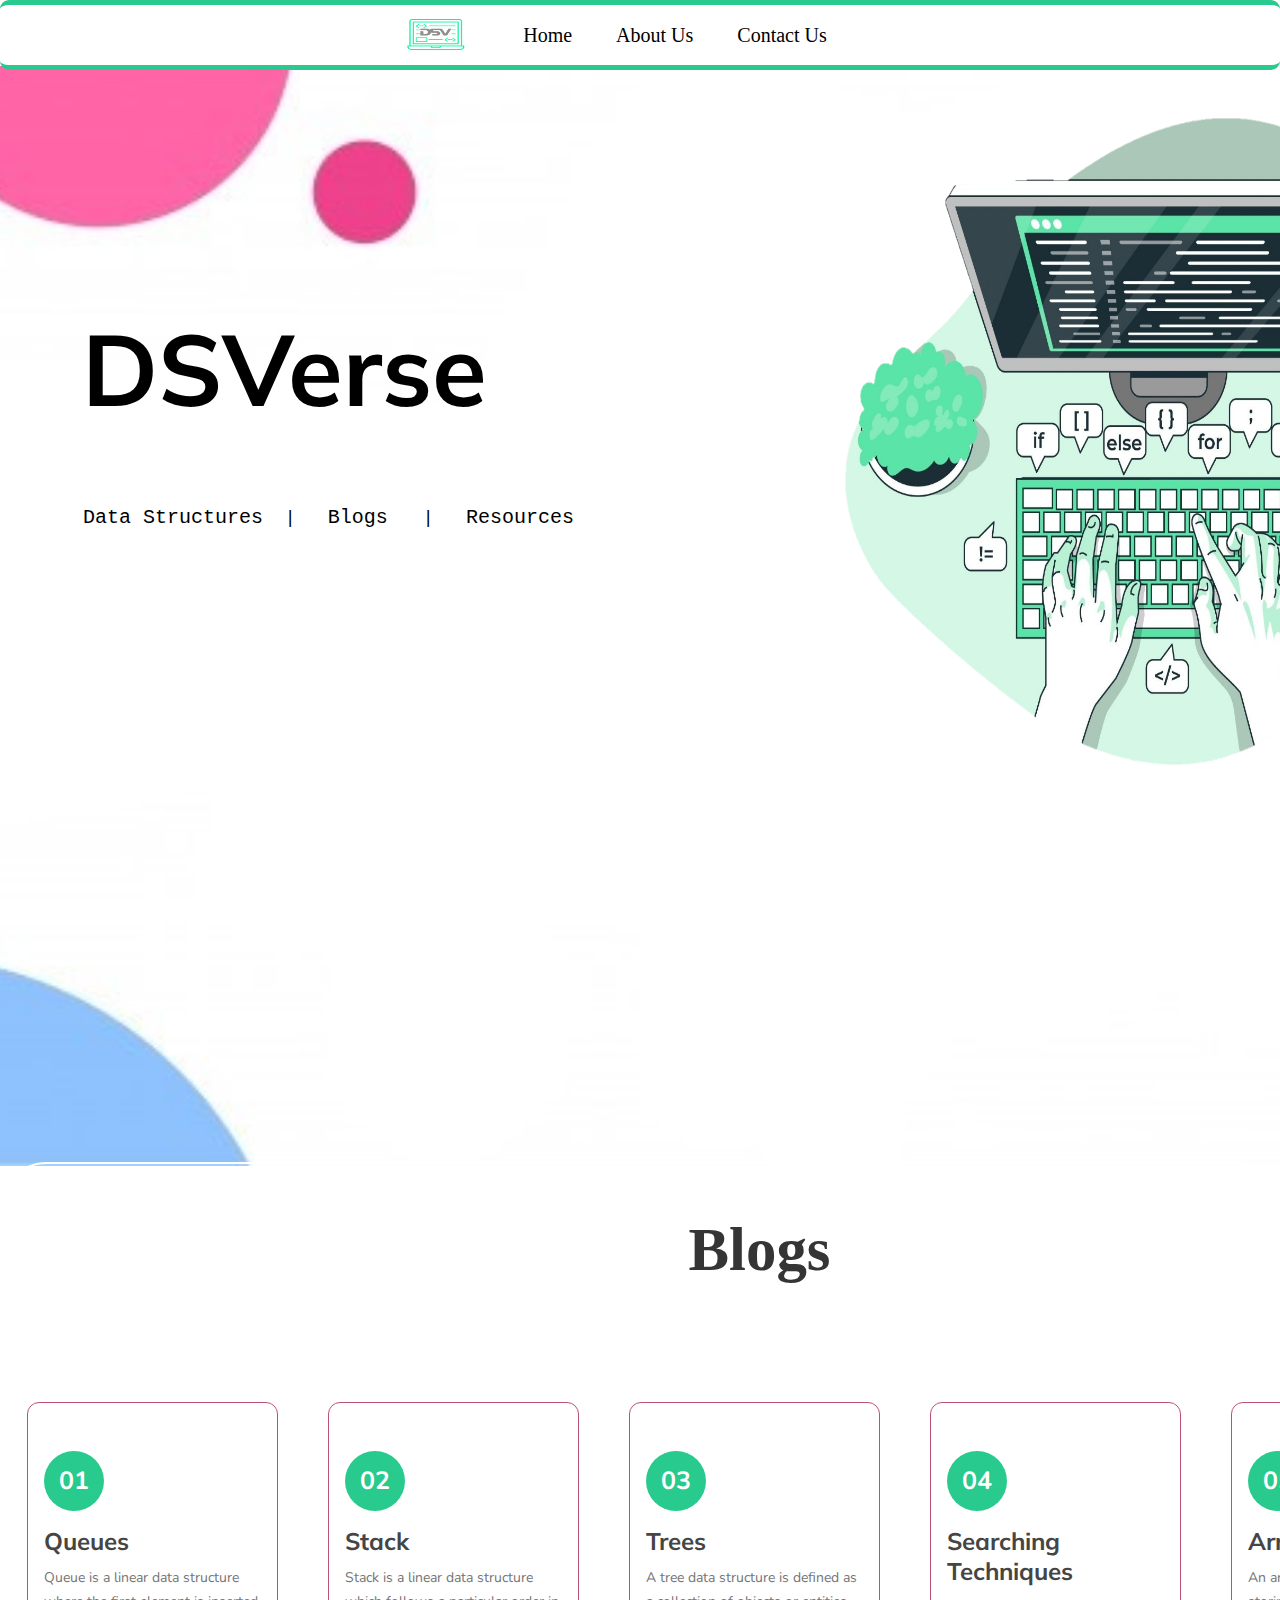
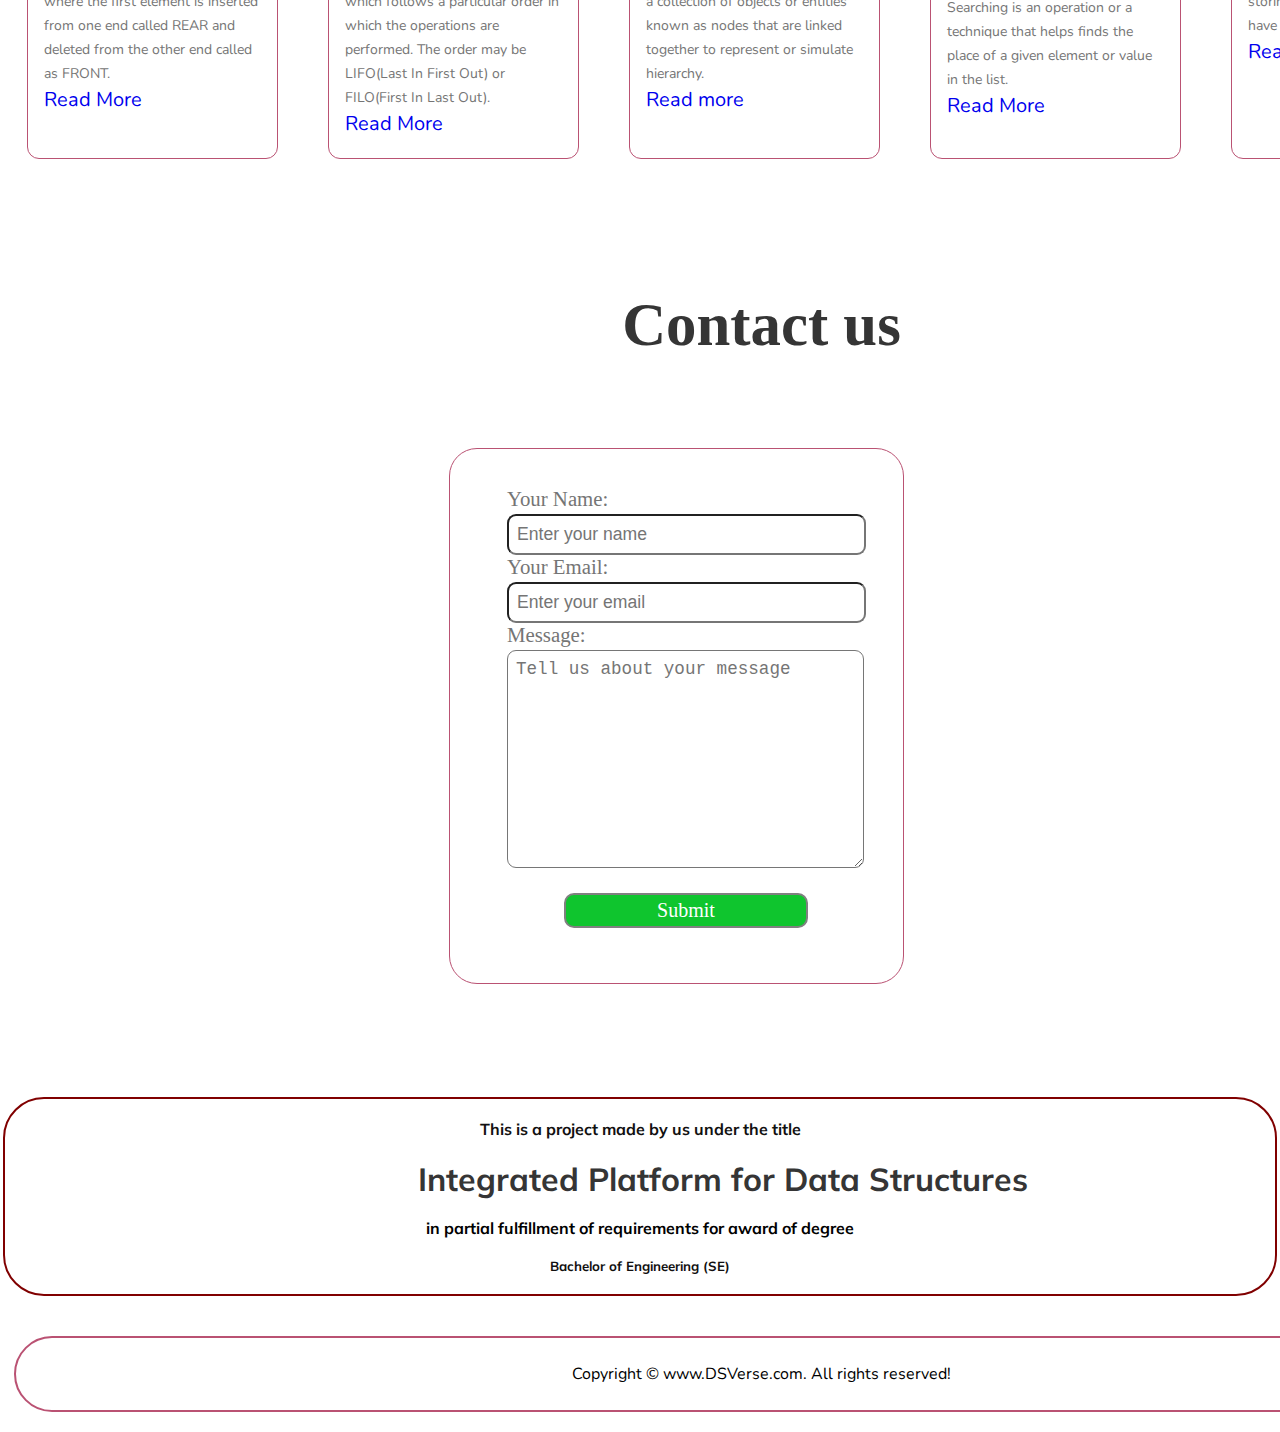
<file: index.html>
<!DOCTYPE html>
<html lang="en">

<head>

     <title>DSVerse</title>
     <meta charset="UTF-8">
     <meta http-equiv="X-UA-Compatible" content="IE=Edge">
     <meta name="description" content="">
     <meta name="keywords" content="">
     <meta name="author" content="">
     <meta name="viewport" content="width=device-width, initial-scale=1, maximum-scale=1">

     <link rel="stylesheet" href="css/style.css">
     <link rel="icon" href="images/logo1.jpg">

</head>

<body id="top" data-spy="scroll" data-target="navbar-collapse" data-offset="50">

     <!-- MENU -->
     <navbar id="navbar">
          <div id="logo">
               <img src="images/logo1.jpg" alt=" ">
          </div>
          <ul>


               <li class="item"><a href="#home" class="smoothScroll">Home</a></li>
               <!-- <li class="item"><a href="#team" class="smoothScroll">Our Members</a></li> -->
               <li class="item"><a href="About us/about.html" class="smoothScroll">About Us</a></li>
               
               <!-- <li class="item"><a href="#review" class="smoothScroll">Reviews</a></li> -->
               <li class="item"><a href="#contact" class="smoothScroll">Contact Us</a></li>
          </ul>
     </navbar>

     <!-- HOME -->
     <section style="width: 100%" id="home">
          <div class="r1">

               <div class="home-slider">
                    <div class="item item-first">
                         <div class="caption">
                              <div class="imgobj" style="display: inline-block;
                              margin: -388px 37px 50px;
                              padding: 10px 6px 16px 1px;">
                              <img src="images/homeObj1.png" style="width: 678px;
                              height: 819px;
                              margin: 15px 41px 522px 776px;
                              padding: 20px 20px 20px 20px;" alt=" ">

                              </div>
                              <div class="container1" style="margin: -1222px -22px 244px 21px;
                              width: 36%;
                              padding: 32px 27px;
                              display: inline-block;">
                              
                                        
                                        <h1>DSVerse</h1>
                                        
                                        <h3><pre><a href =#feature rel="noopener noreferrer" style="text-decoration: none;">Data Structures</a>  |   <a  rel="noopener noreferrer" style="text-decoration: none;">Blogs  </a> |   <a  rel="noopener noreferrer" style="text-decoration: none;">Resources</a></pre></h3>
                                        <!--<a href="#feature" class="dis-more smoothScroll">Discover more</a>-->
                                  
                              </div>
                         </div>
                    </div>

               </div>
          </div>
     </section>

     <!-- FEATURE -->
     
     <section id="feature">
          <div class="primary">
               <h2 class="h-primary center">Blogs</h2>

          </div>
          <div class="container">
               <div class="row">

                    <div class="colfeat">
                         <div class="feature-thumb">
                              <span>01</span>
                              <h3>Queues</h3>
                              <p>Queue is a linear data structure where the first element is inserted from one end called REAR and deleted from the other end called as FRONT.</p>
                              <a href="Anas/index_a.html"  rel="noopener noreferrer" style="text-decoration: none;">Read More</a>
                         </div>
                    </div>

                    <div class="colfeat">
                         <div class="feature-thumb">
                              <span>02</span>
                              <h3>Stack</h3>
                              <p>Stack is a linear data structure which follows a particular order in which the operations are performed. The order may be LIFO(Last In First Out) or FILO(First In Last Out).</p>
                              <a href="z_html/Stack-blog.html"  rel="noopener noreferrer" style="text-decoration: none;">Read More</a>
                         
                         </div>
                    </div>

                    <div class="colfeat">
                         <div class="feature-thumb" style="height: 259px;">
                              <span>03</span>
                              <h3>Trees</h3>
                              <p>A tree data structure is defined as a collection of objects or entities known as nodes that are linked together to represent or simulate hierarchy.
                              </p>

                              <a href="tanmay-Trees/index_t.html" rel="noopener noreferrer" style="text-decoration: none;">Read more</a>
                              
                         </div>
                    </div>
                    <div class="colfeat">
                         <div class="feature-thumb" style="height: 259px;">
                              <span>04</span>
                              <h3>Searching Techniques</h3>
                              <p>Searching is an operation or a technique that helps finds the place of a given element or value in the list.</p>
                              <a href="sachin1/temp.html"  rel="noopener noreferrer" style="text-decoration: none;">Read More</a>
                         </div>
                    </div>
                    <div class="colfeat">
                         <div class="feature-thumb">
                              <span>05</span>
                              <h3>Arrays</h3>
                              <p>An array is a data structure for storing multiple data items that have a similar data type.</p>
                              <a href="PG/index_p.html"  rel="noopener noreferrer" style="text-decoration: none;">Read More</a>
                         
                         </div>
                    </div>

               </div>
          </div>
     </section>

      


    
     <section id="contact">
          <div class="primary">
               <h2 class="h-primary center">Contact us </h2>
               <!-- <h2 class="h-primary center">Our Members</h2> -->

          </div>

          
          <div id="contact-box">
               <form name="contact" method="POST">
                    
                         <div class="container1" style="border: 1px solid #ba5273;">

                              <div class="form-group">
                                   <p>
                                  <label>Your Name: <input type="text" id="name" placeholder="Enter your name"></label>
                                   </p>

                              </div >
                              <div class="form-group">
                                   <p>
                                   <label>Your Email: <input type="email" id="email" placeholder="Enter your email"></label>
                                   </p>

                              </div>
                              <div class="form-group">
                                   <p>
                                        <label>Message: <textarea name="message" id="message" cols="30" rows="10"  placeholder="Tell us about your message"  required=""></textarea></label>
                                   </p>
                                   
                              </div>

                              <div class="form-group">
                                   <div data-netlify-recaptcha="true"></div>
                              </div>
             
             
                              <button class="btn3" type="submit">Submit</button><br>
                              
                         </div>
                        
                   
                    
                    
               </form>
          </div>
     </section>

     <section>
          <div class="bottom3">
          <p><h4 class="bottom">
               This is a project made by us under the title

          </h4> 
          </p>
          <p><h2 class="bottom1">
               Integrated Platform for Data Structures
          </p>
               
          </h2>
          <p>
               <h4 style="color: black; text-align: center;">
                    in partial fulfillment of requirements for award of degree
               </h4>
          </p>
          <p>
               <h5 class="bottom">
                    Bachelor of Engineering (SE)

               </h5>
          </p>
        </div>  
        
        </section>  


     




     <footer>
          <div class="foo f1">
              Copyright &copy; www.DSVerse.com. All rights reserved!
          </div>
      </footer>

</body>

</html>
</file>
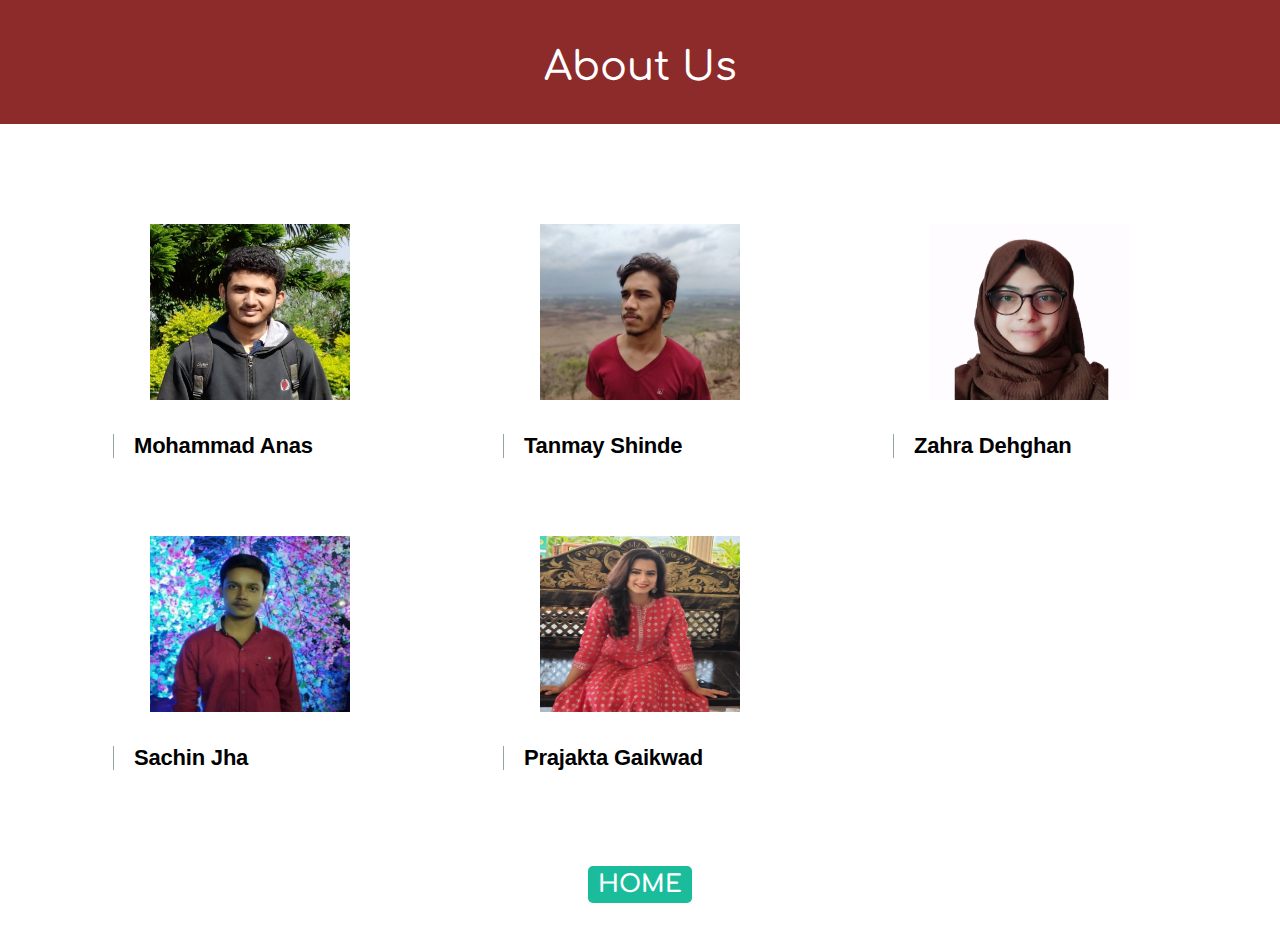
<file: About us/about.html>
<!DOCTYPE html>
<html lang="en">
<head>
<title>About Us</title>
<meta charset="UTF-8">
<meta name="viewport" content="width=device-width, initial-scale=1">
<link rel="stylesheet" href="about_us.css">
<script src="https://ajax.googleapis.com/ajax/libs/jquery/3.1.1/jquery.min.js"></script>
<script src="https://maxcdn.bootstrapcdn.com/bootstrap/3.3.7/js/bootstrap.min.js"></script>
<link rel="icon" href="images/logo.jpg" type="image/icon type">
<link rel="stylesheet" href="https://cdnjs.cloudflare.com/ajax/libs/font-awesome/4.7.0/css/font-awesome.min.css">
<link rel="preconnect" href="https://fonts.googleapis.com">
<link rel="preconnect" href="https://fonts.gstatic.com" crossorigin>
<link href="https://fonts.googleapis.com/css2?family=Comfortaa:wght@300&display=swap" rel="stylesheet">
<link href="https://maxcdn.bootstrapcdn.com/bootstrap/3.3.7/css/bootstrap.min.css" rel="stylesheet">
<link href="recent-news-boxes.css" rel="stylesheet">

</head>
<body>

<div class="header">
    <h1>About Us</h1>
    <p></p>

</div>

<section class="recentNews">
    <div class="container">
      <h2 class="news-title"></h2>
      <div class="row">
        <div class="ct-blog col-sm-6 col-md-4">
          <div class="inner">
            <div class="fauxcrop">
              <a href="https://www.linkedin.com/in/mohammad-anas-058608171/"><img alt="News Entry" src="../About us/images/anas1.jpg"></a>
            </div>
            <div class="ct-blog-content">
              <div class="ct-blog-date">
                <span></span><strong></strong>
              </div>
              <h3 class="ct-blog-header">
                Mohammad Anas
              </h3>
            </div>
          </div>
        </div>
        <div class="ct-blog col-sm-6 col-md-4">
          <div class="inner">
            <div class="fauxcrop">
              <a href="https://tanmay.netlify.app/index.html"><img alt="News Entry" src="images/tanmay.png"></a>
            </div>
            <div class="ct-blog-content">
              <div class="ct-blog-date">
                <span></span><strong></strong>
              </div>
              <h3 class="ct-blog-header">
                Tanmay Shinde
              </h3>
            </div>
          </div>
        </div>
        <div class="ct-blog col-sm-6 col-md-4">
          <div class="inner">
            <div class="fauxcrop">
              <a href="https://www.linkedin.com/in/zahra-dehghan-8ab05b193/"><img alt="News Entry" src="images/zahra.jpeg"></a>
            </div>
            <div class="ct-blog-content">
              <div class="ct-blog-date">
                <span></span><strong></strong>
              </div>
              <h3 class="ct-blog-header">
                Zahra Dehghan
              </h3>
            </div>
          </div>
        </div>
        <div class="ct-blog col-sm-6 col-md-4">
          <div class="inner">
            <div class="fauxcrop">
              <a href="https://www.linkedin.com/in/sachin-jha-992179217/"><img alt="News Entry" src="../About us/images/sachin.png"></a>
            </div>
            <div class="ct-blog-content">
              <div class="ct-blog-date">
              </div>
              <h3 class="ct-blog-header">
                Sachin Jha
              </h3>
            </div>
          </div>
        </div>
        <div class="ct-blog col-sm-6 col-md-4">
          <div class="inner">
            <div class="fauxcrop">
              <a href="#"><img alt="News Entry" src="images/prajakta.jpeg"></a>
            </div>
            <div class="ct-blog-content">
              <div class="ct-blog-date">
                <span></span><strong></strong>
              </div>
              <h3 class="ct-blog-header">
                Prajakta Gaikwad
              </h3>
            </div>
          </div>
        </div>
        <div class="ct-blog col-sm-6 col-md-4">
          <div class="inner">
            <div class="fauxcrop">
              
            </div>
            <div class="ct-blog-content">
              <div class="ct-blog-date">
        
              </div>
              <h3 class="ct-blog-header">

              </h3>
            </div>
          </div>
        </div>
      </div>
      <div class="btn-news btn-contests">
        <a href="../index.html">HOME</a>
      </div>
    </div>
  </section>

</body>
</html>
</file>
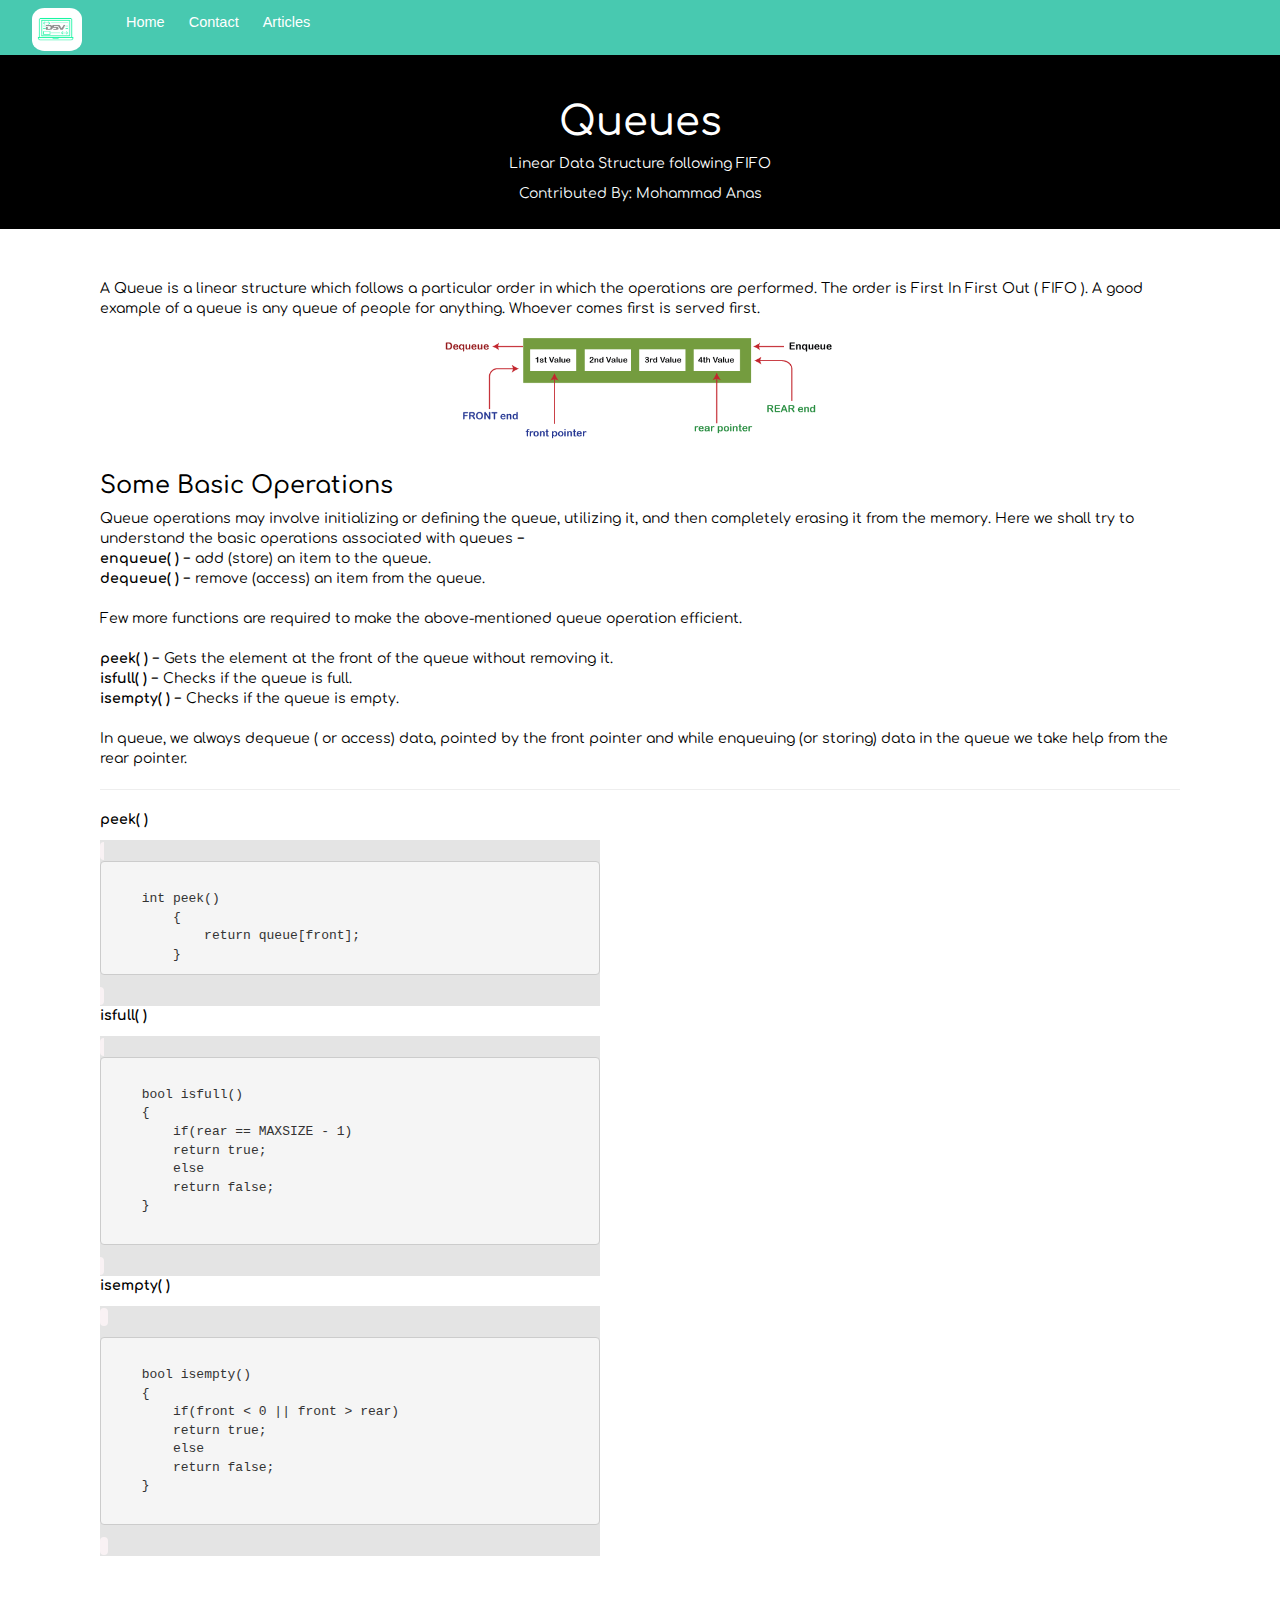
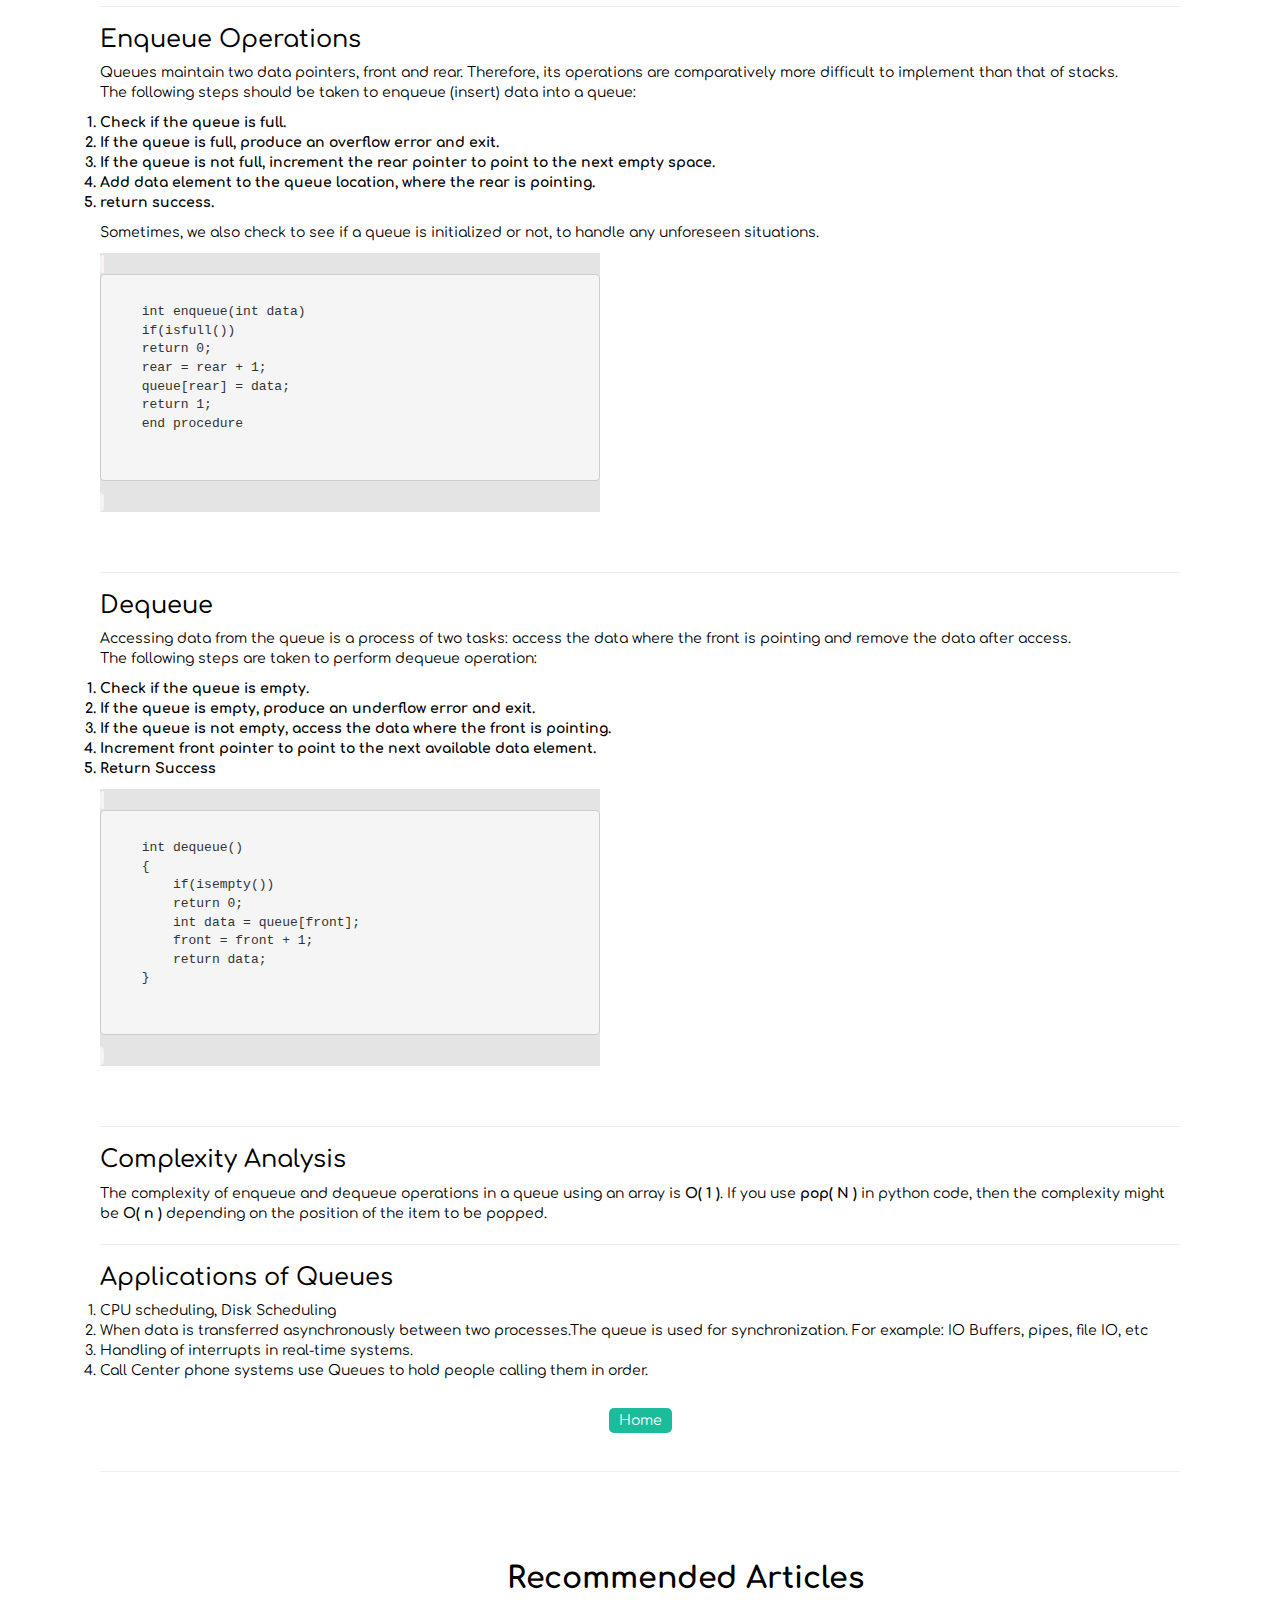
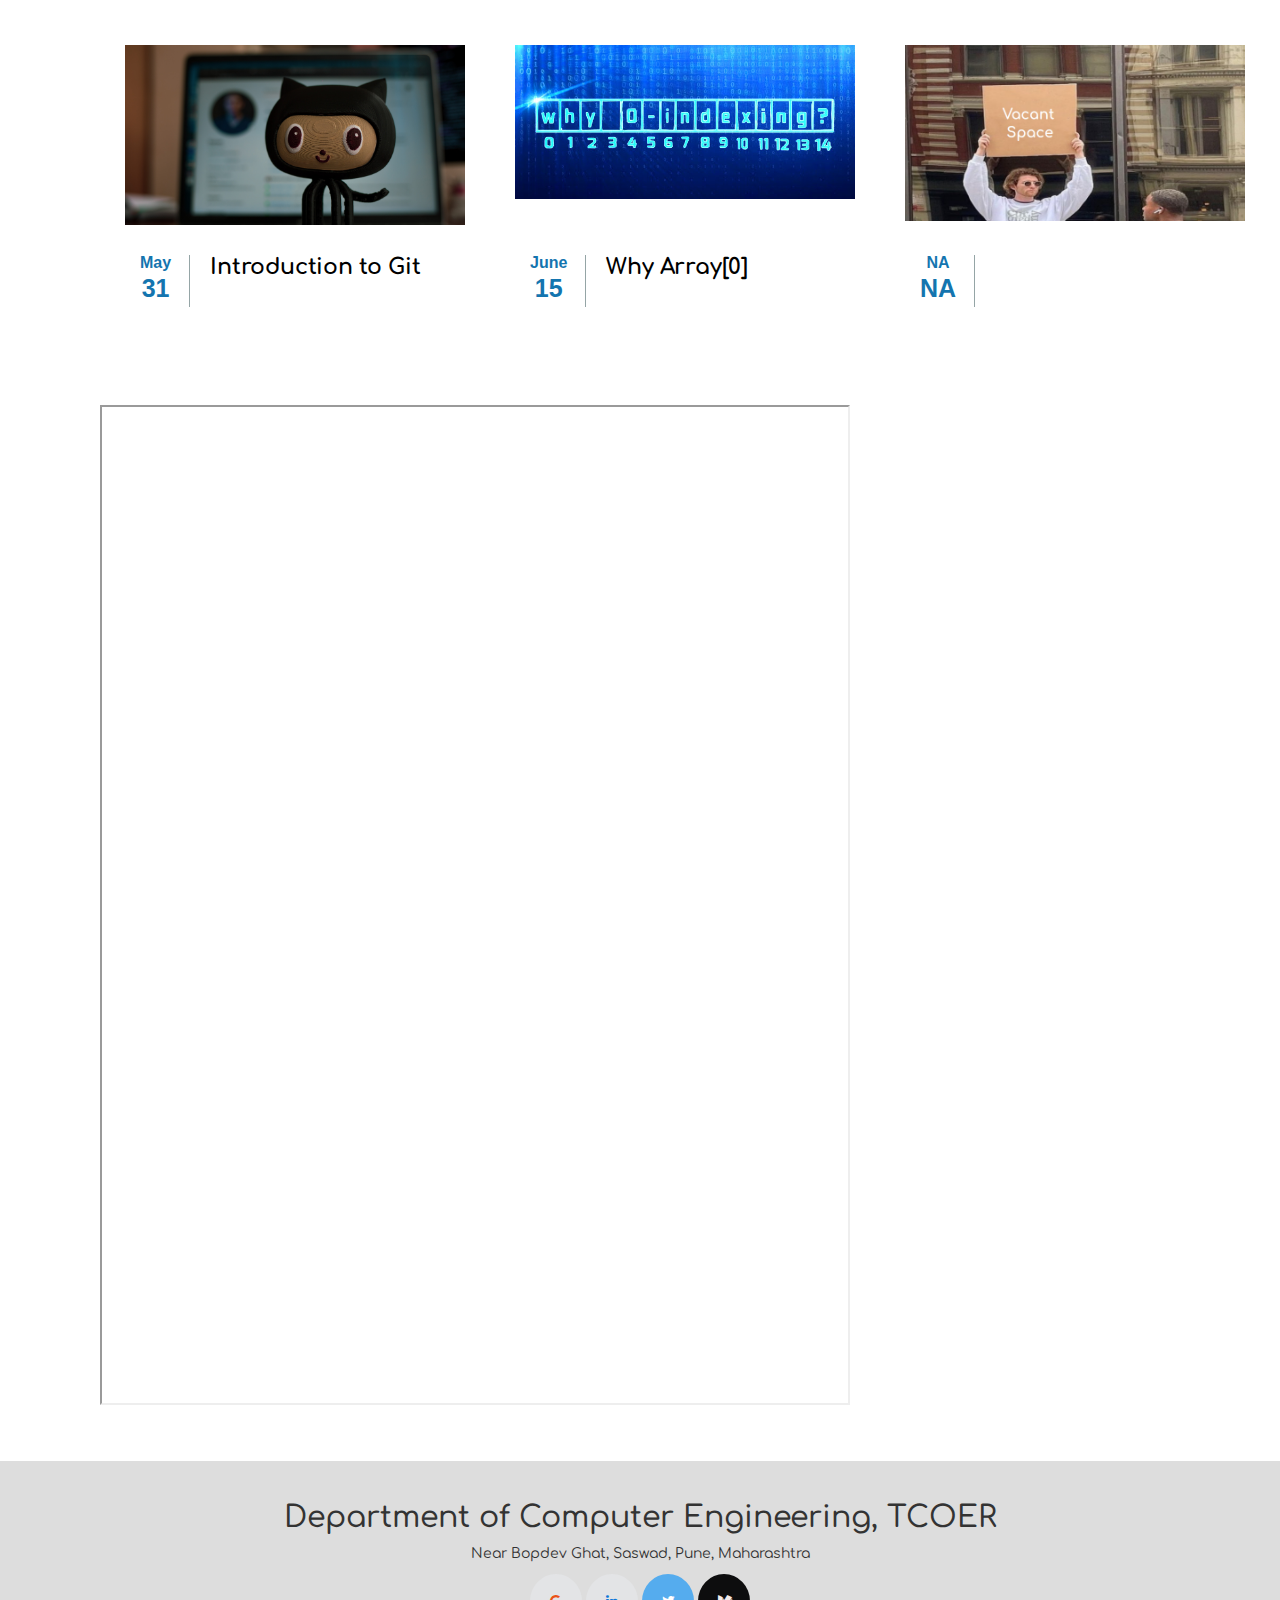
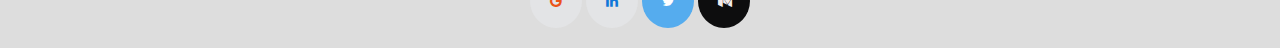
<file: Anas/index_a.html>
<!DOCTYPE html>
<html lang="en">
<head>
<title>Queues</title>
<meta charset="UTF-8">
<meta name="viewport" content="width=device-width, initial-scale=1">
<link rel="stylesheet" href="styles.css">
<script src="https://ajax.googleapis.com/ajax/libs/jquery/3.1.1/jquery.min.js"></script>
<script src="https://maxcdn.bootstrapcdn.com/bootstrap/3.3.7/js/bootstrap.min.js"></script>
<link rel="icon" href="images/logo.jpeg" type="image/icon type">
<link rel="stylesheet" href="https://cdnjs.cloudflare.com/ajax/libs/font-awesome/4.7.0/css/font-awesome.min.css">
<link rel="preconnect" href="https://fonts.googleapis.com">
<link rel="preconnect" href="https://fonts.gstatic.com" crossorigin>
<link href="https://fonts.googleapis.com/css2?family=Comfortaa:wght@300&display=swap" rel="stylesheet">
<link href="https://maxcdn.bootstrapcdn.com/bootstrap/3.3.7/css/bootstrap.min.css" rel="stylesheet">
<link href="recent-news-boxes.css" rel="stylesheet">

</head>
<body>

    <nav id="navbar">
        <div id="logo">
            <img src="images/logo.jpeg" alt="DSVerse.com">
        </div>

        <ul>
            <li class="item"><a href="../index.html">Home</a></li>
            <li class="item"><a href="#Contact">Contact</a></li>
            <li class="item"><a href="#Contact">Articles</a></li>
        </ul>
    </nav>
<div class="header">
    <h1>Queues</h1>
    <p>Linear Data Structure following FIFO</p>
    <a href="https://www.linkedin.com/in/mohammad-anas-058608171/">Contributed By: Mohammad Anas</a>
</div>


<div class="content">
    <div class="main">
        <p>A Queue is a linear structure which follows a particular order in which the
            operations are performed. The order is First In First Out ( FIFO ).
            A good example of a queue is any queue of people for anything. Whoever comes first is served first.
        </p>
        <img src="images/queue1.png">
        <div class="basic_intro">
            <h3>Some Basic Operations</h3>
              <p>     
                Queue operations may involve initializing or defining the queue, utilizing it, and then completely erasing it from the memory. Here we shall try to understand the basic operations associated with queues − 
                <br>
                <b>enqueue( )</b> − add (store) an item to the queue. 
                <br>
                <b>dequeue( )</b> − remove (access) an item from the queue. 
                <br><br>
                Few more functions are required to make the above-mentioned queue operation efficient.
                <br><br>
                <b>peek( )</b> − Gets the element at the front of the queue without removing it. 
                <br>
                <b>isfull( )</b> − Checks if the queue is full. 
                <br>
                <b>isempty( )</b> − Checks if the queue is empty. 
                <br><br>
                In queue, we always dequeue ( or access) data, pointed by the front pointer and while enqueuing (or storing) data in the queue we take help from the rear pointer. 
                <br><hr>    
            </p>

        </div>    
        <div class="basic_desc">
            <p><b>peek( )</b></p>
            <div class="codes">
                <code><pre>
                    
    int peek()
        { 
            return queue[front]; 
        }</pre></code> 
                    <br>
            </div>
              
            <p><b>isfull( )</b></p>
            <div class="codes">
                <code>
                    <pre>
                    
    bool isfull()
    { 
        if(rear == MAXSIZE - 1)
        return true;
        else 
        return false; 
    }
            </pre>
</code> 
            </div>
            <p><b>isempty( )</b></p>
            <div class="codes">
                <p>
                <code><pre>
    
    bool isempty()
    { 
        if(front < 0 || front > rear)
        return true;
        else
        return false;
    } 
                </pre>
                </code>
                </p>
    
            </div><!--Codes-->
            <br>
            <hr>
            <h3>Enqueue Operations</h3>
            <p>
            Queues maintain two data pointers, front and rear. Therefore, its operations are comparatively more difficult to implement than that of stacks. 
            <br>The following steps should be taken to enqueue (insert) data into a queue:
            <b><ol>
                <li>Check if the queue is full.</li> 
                <li>If the queue is full, produce an overflow error and exit.</li>
                <li>If the queue is not full, increment the rear pointer to point to the next empty space.</li>
                <li>Add data element to the queue location, where the rear is pointing.</li>
                <li>return success. </li>

            </ol>
            </b> 
            Sometimes, we also check to see if a queue is initialized or not, to handle any unforeseen situations. 
            </p>
            <div class="codes">
            <code>
                <pre>
    
    int enqueue(int data) 
    if(isfull()) 
    return 0; 
    rear = rear + 1; 
    queue[rear] = data; 
    return 1; 
    end procedure 

                </pre>
            </code>
            </div>
            <br><br>
            <hr>
            <h3>Dequeue</h3>
            <p>
                Accessing data from the queue is a process of two tasks: access the data where the front is pointing and remove the data after access. 
                <br>The following steps are taken to perform dequeue operation:<br>
                <b><ol>
                    <li>Check if the queue is empty.</li>
                    <li>If the queue is empty, produce an underflow error and exit. </li>
                    <li> If the queue is not empty, access the data where the front is pointing.</li>
                    <li>Increment front pointer to point to the next available data element.</li>
                    <li>Return Success</li>
                </ol>
                </b>
            </p>
            <div class="codes">
                <code>
                    <pre>
    
    int dequeue() 
    { 
        if(isempty()) 
        return 0; 
        int data = queue[front]; 
        front = front + 1; 
        return data; 
    } 

                    </pre>
                </code>
            </div>
            <br><br>
            <hr>
            <h3>Complexity Analysis</h3>
            <p>
                The complexity of enqueue and dequeue operations in a queue using an array is <b>O( 1 )</b>. If you use <b>pop( N )</b> in python code,
                then the complexity might be <b>O( n )</b> depending on the position of the item to be popped.
            </p>
            <hr>
            <h3>Applications of Queues</h3>
            <p>
                <ol>
                    <li>CPU scheduling, Disk Scheduling</li>
                    <li>When data is transferred asynchronously between two processes.The queue is used for synchronization. For example: IO Buffers, pipes, file IO, etc</li>
                    <li>Handling of interrupts in real-time systems.</li>
                    <li>Call Center phone systems use Queues to hold people calling them in order.</li>
                </ol>
            </p>
            <br>
            
            
            <div class="link-centered link-extra-padded">
                <a class="link link-primary" href="../index.html">Home</a>
            </div>
            
            <br>
            <hr>
            <br>
            
            <section class="recentNews">
              <div class="container">
                <h2 class="news-title">Recommended Articles</h2>
                <div class="row">
                  <div class="ct-blog col-sm-6 col-md-4">
                    <div class="inner">
                      <div class="fauxcrop">
                        <a href="https://anas4u02.medium.com/introduction-to-git-for-linux-8732f1e951e7"><img alt="News Entry" src="images/git_pic.jpeg"></a>
                      </div>                                                                                                       <!--faux crop-->
                      <div class="ct-blog-content">
                        <div class="ct-blog-date">
                          <span>May</span><strong>31</strong>
                        </div>                                                                                                     <!--blog date -->
                        <h3 class="ct-blog-header">
                          Introduction to Git
                        </h3>
                        
                      </div>                                                                                                       <!--blog content-->
                    </div>                                                                                                         <!--inner-->
                  </div>                                                                                                           <!--ct blog col sm col md 4-->
                  <div class="ct-blog col-sm-6 col-md-4">
                    <div class="inner">
                      <div class="fauxcrop">
                        <a href="https://tanmayz.blogspot.com/2021/05/array-0.html"><img alt="News Entry" src="images/array_tannu.jpg"></a>
                      </div>
                      <div class="ct-blog-content">
                        <div class="ct-blog-date">
                          <span>June</span><strong>15</strong>
                        </div>
                        <h3 class="ct-blog-header">
                            Why Array[0]
                        </h3>
                      </div>                                                                                                            <!--blog content-->
                    </div>                                                                                                            <!--inner-->
                  </div>                                                                                                            <!--ct blog col sm 6 col md 4 -->
                  <div class="ct-blog col-sm-6 col-md-4">
                    <div class="inner">
                      <div class="fauxcrop">
                        <a href="#"><img alt="News Entry" src="images/vacant_space.png"></a>
                      </div>
                      <div class="ct-blog-content">
                        <div class="ct-blog-date">
                          <span>NA</span><strong>NA</strong>
                        </div>
                        <h3 class="ct-blog-header">
                          
                        </h3>
                      </div>                                                                                                        <!--blog content-->
                    </div>                                                                                                          <!--inner-->
                  </div>                                                                                                            <!--ct blog col sm 6-->
                  
                </div> <!--Row-->
              </div>   <!-- container-->
            </section>
    <iframe height="1000" width="750"  src="https://bot.dialogflow.com/8acab831-79f4-47e7-b002-c5d75379c719"></iframe>



                
        </div><!-- basic_desc-->
    </div><!-- main-->
</div><!-- content-->
  
<section id="Contact">
  <div class="footer">
    <h2>Department of Computer Engineering, TCOER</h2>
    <p>
        Near Bopdev Ghat, Saswad, Pune, Maharashtra
    </p>
    <a href="mailto:anas4u02@gmail.com" class="fa fa-google"></a>
    <a href="https://www.linkedin.com/in/mohammad-anas-058608171/" class="fa fa-linkedin"></a>
    <a href="https://twitter.com/m_anas23" class="fa fa-twitter"></a>
    <a href="https://anas4u02.medium.com/" class="fa fa-medium"></a>
</div>  

</section>  


</body>
</html>
</file>
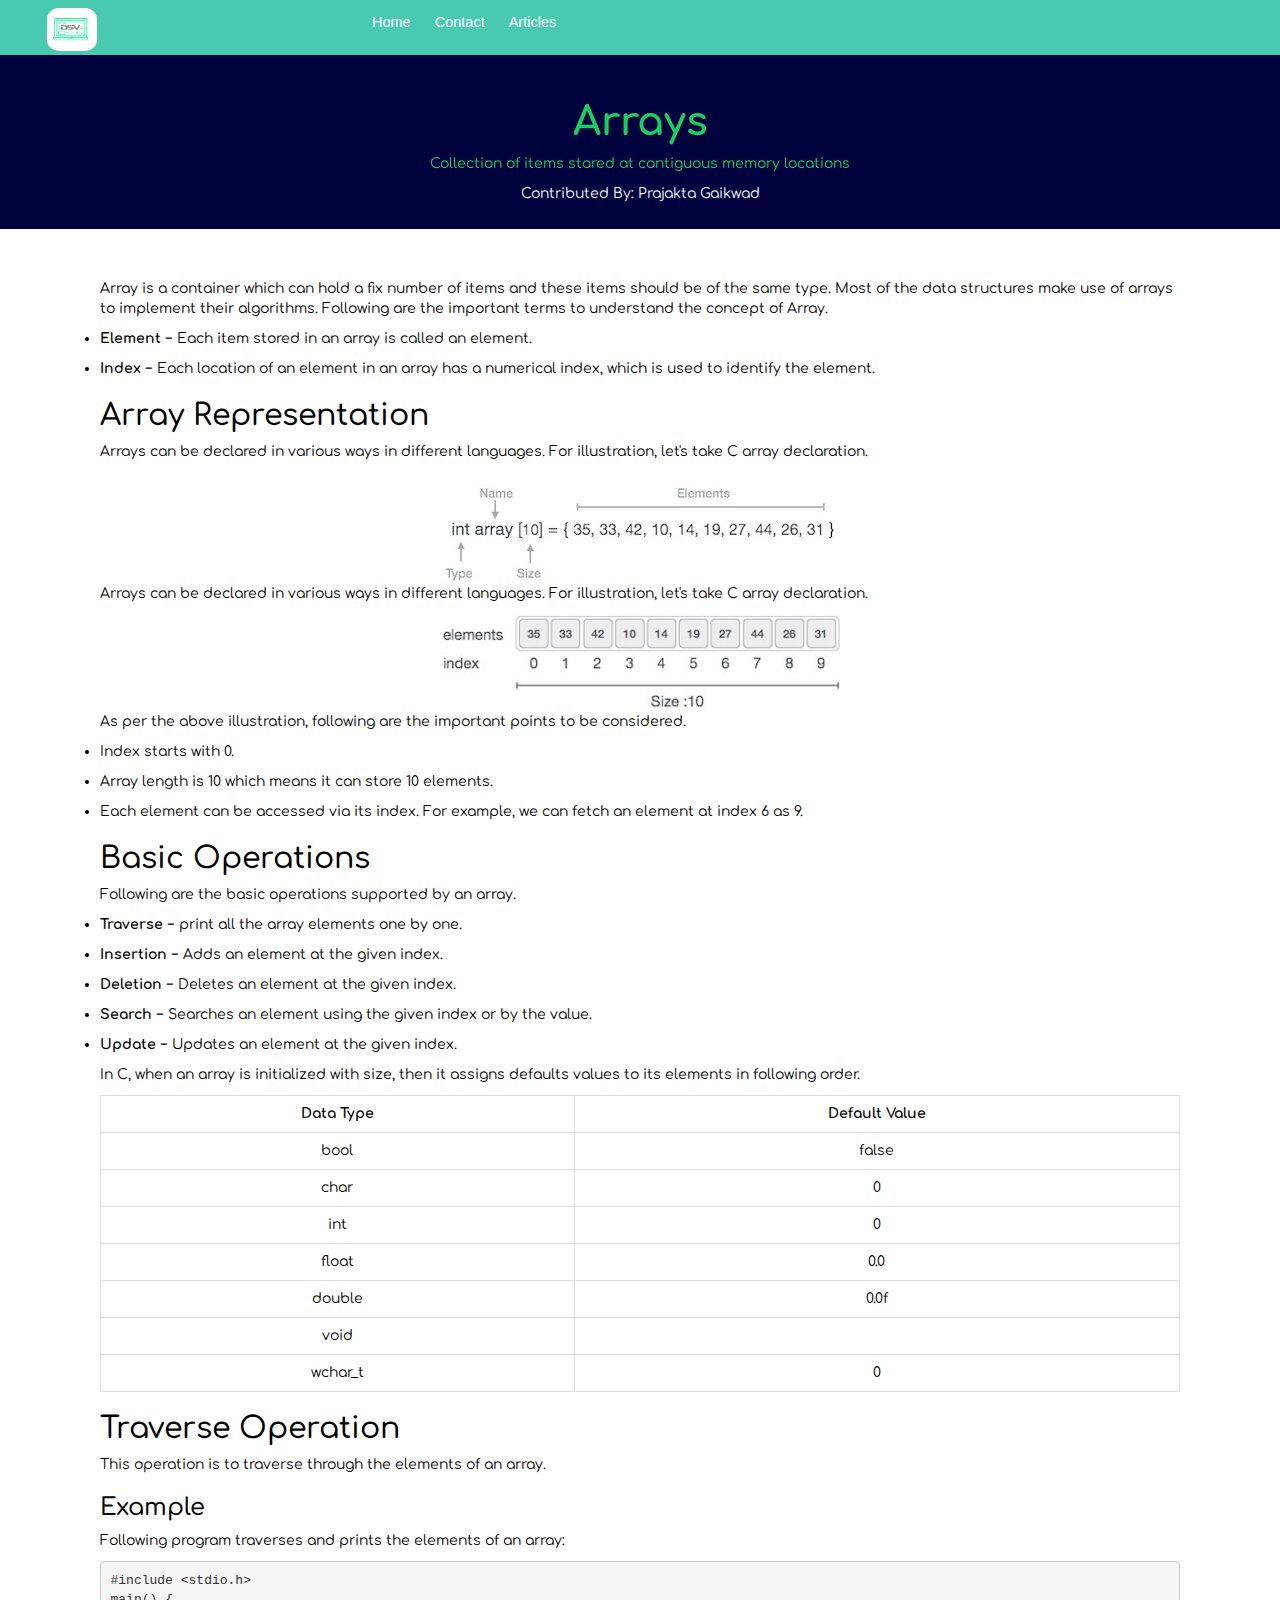
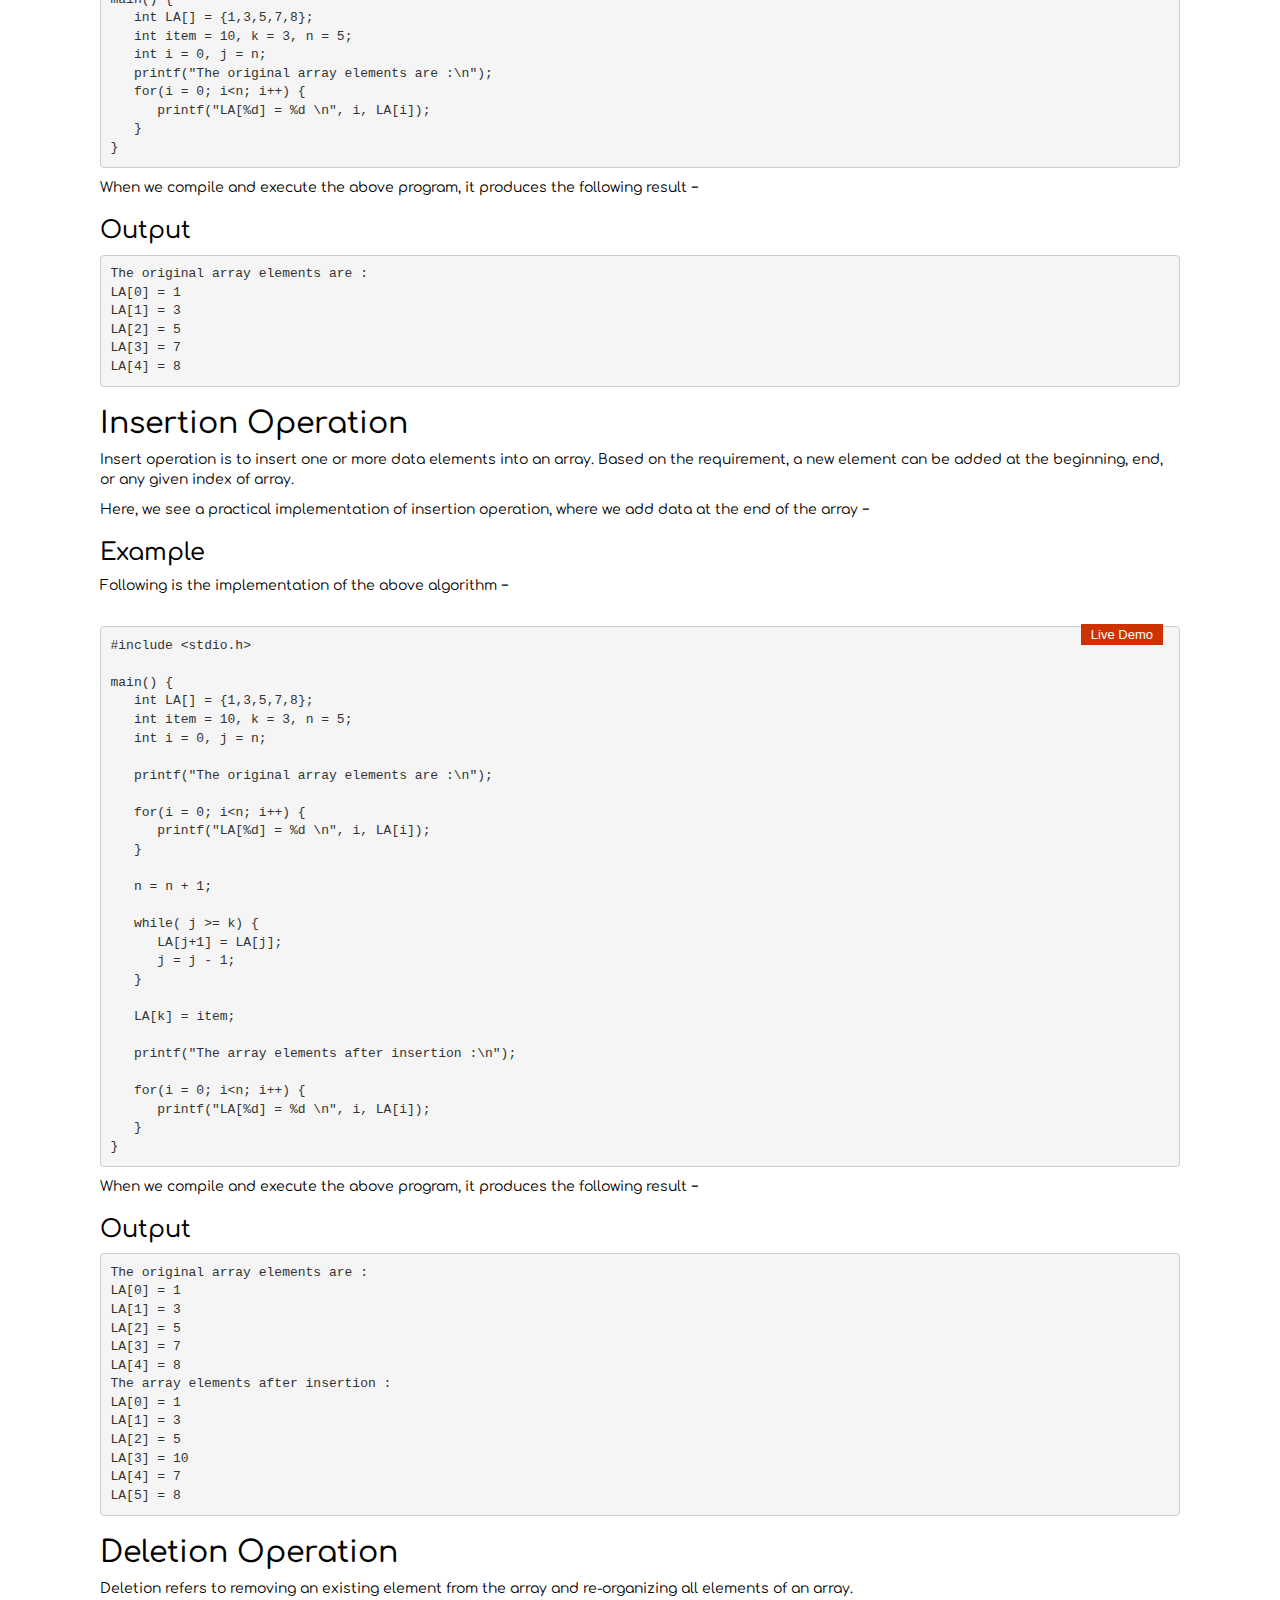
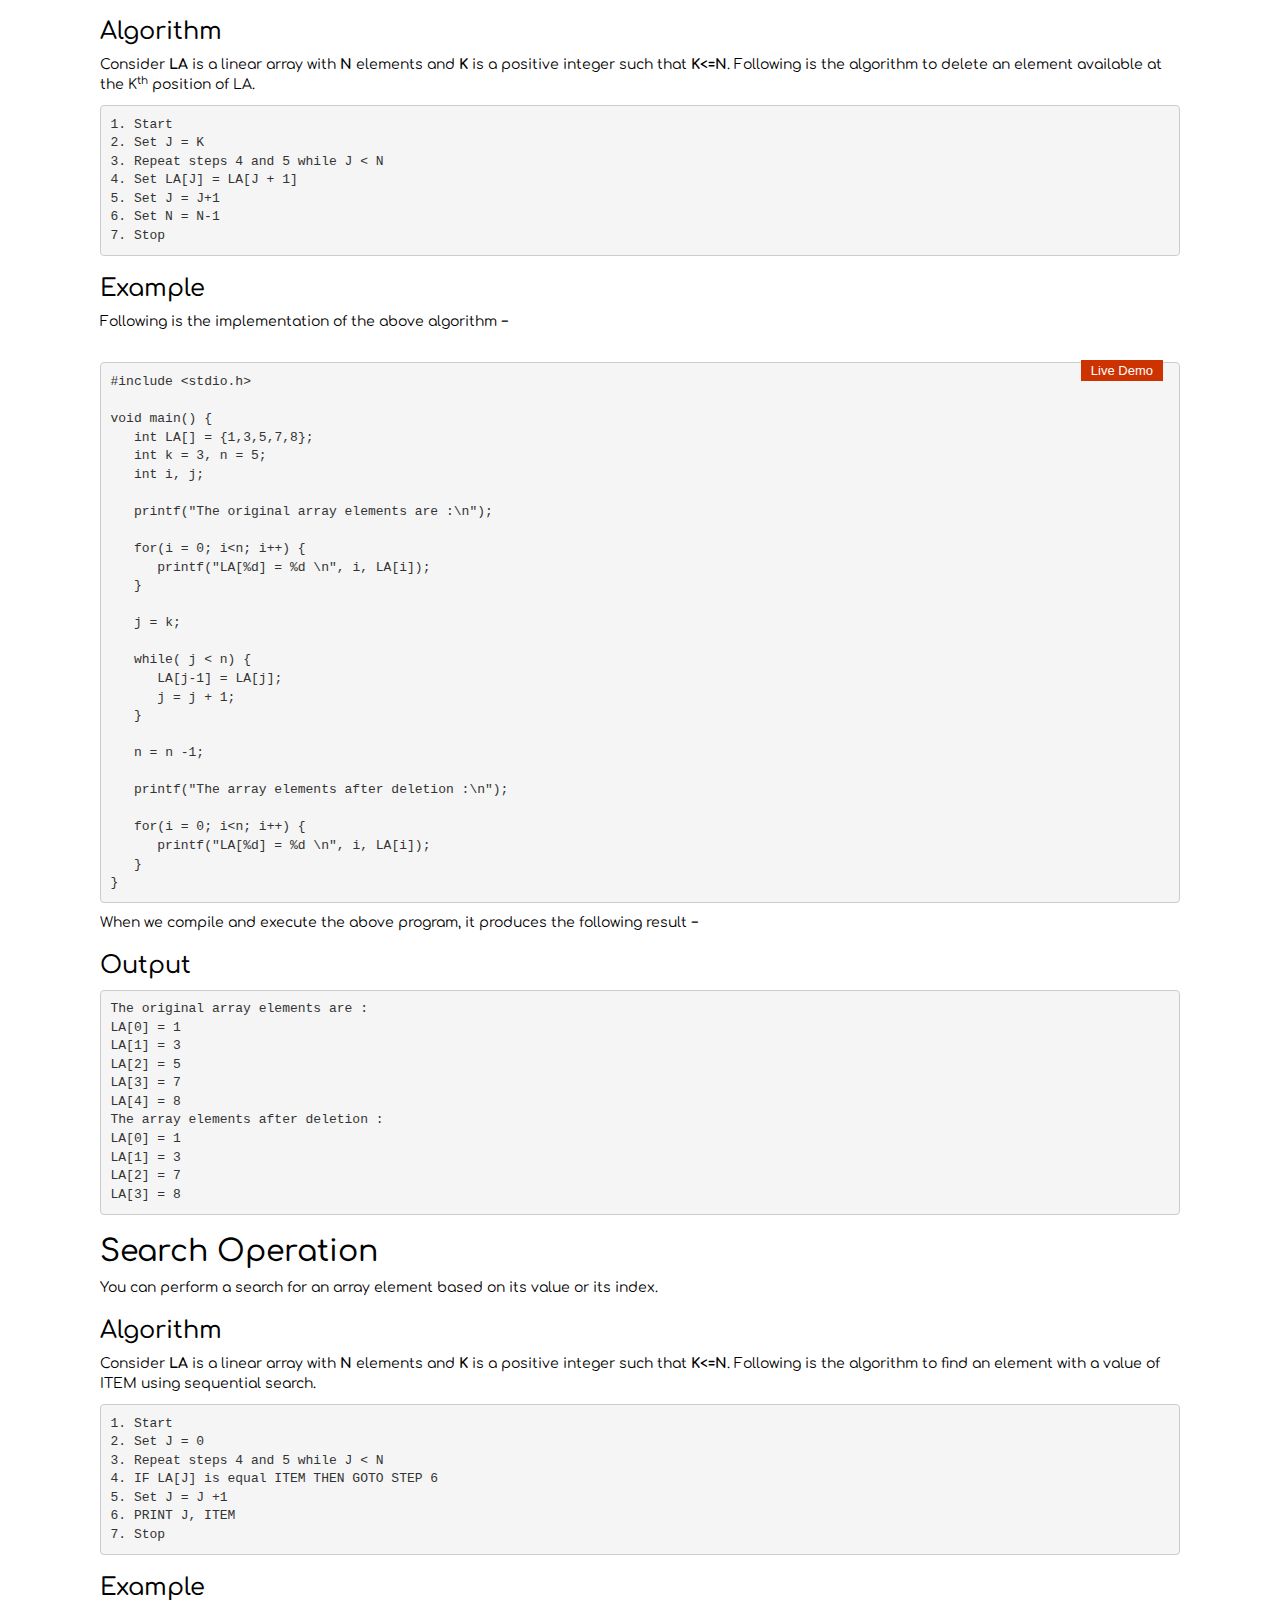
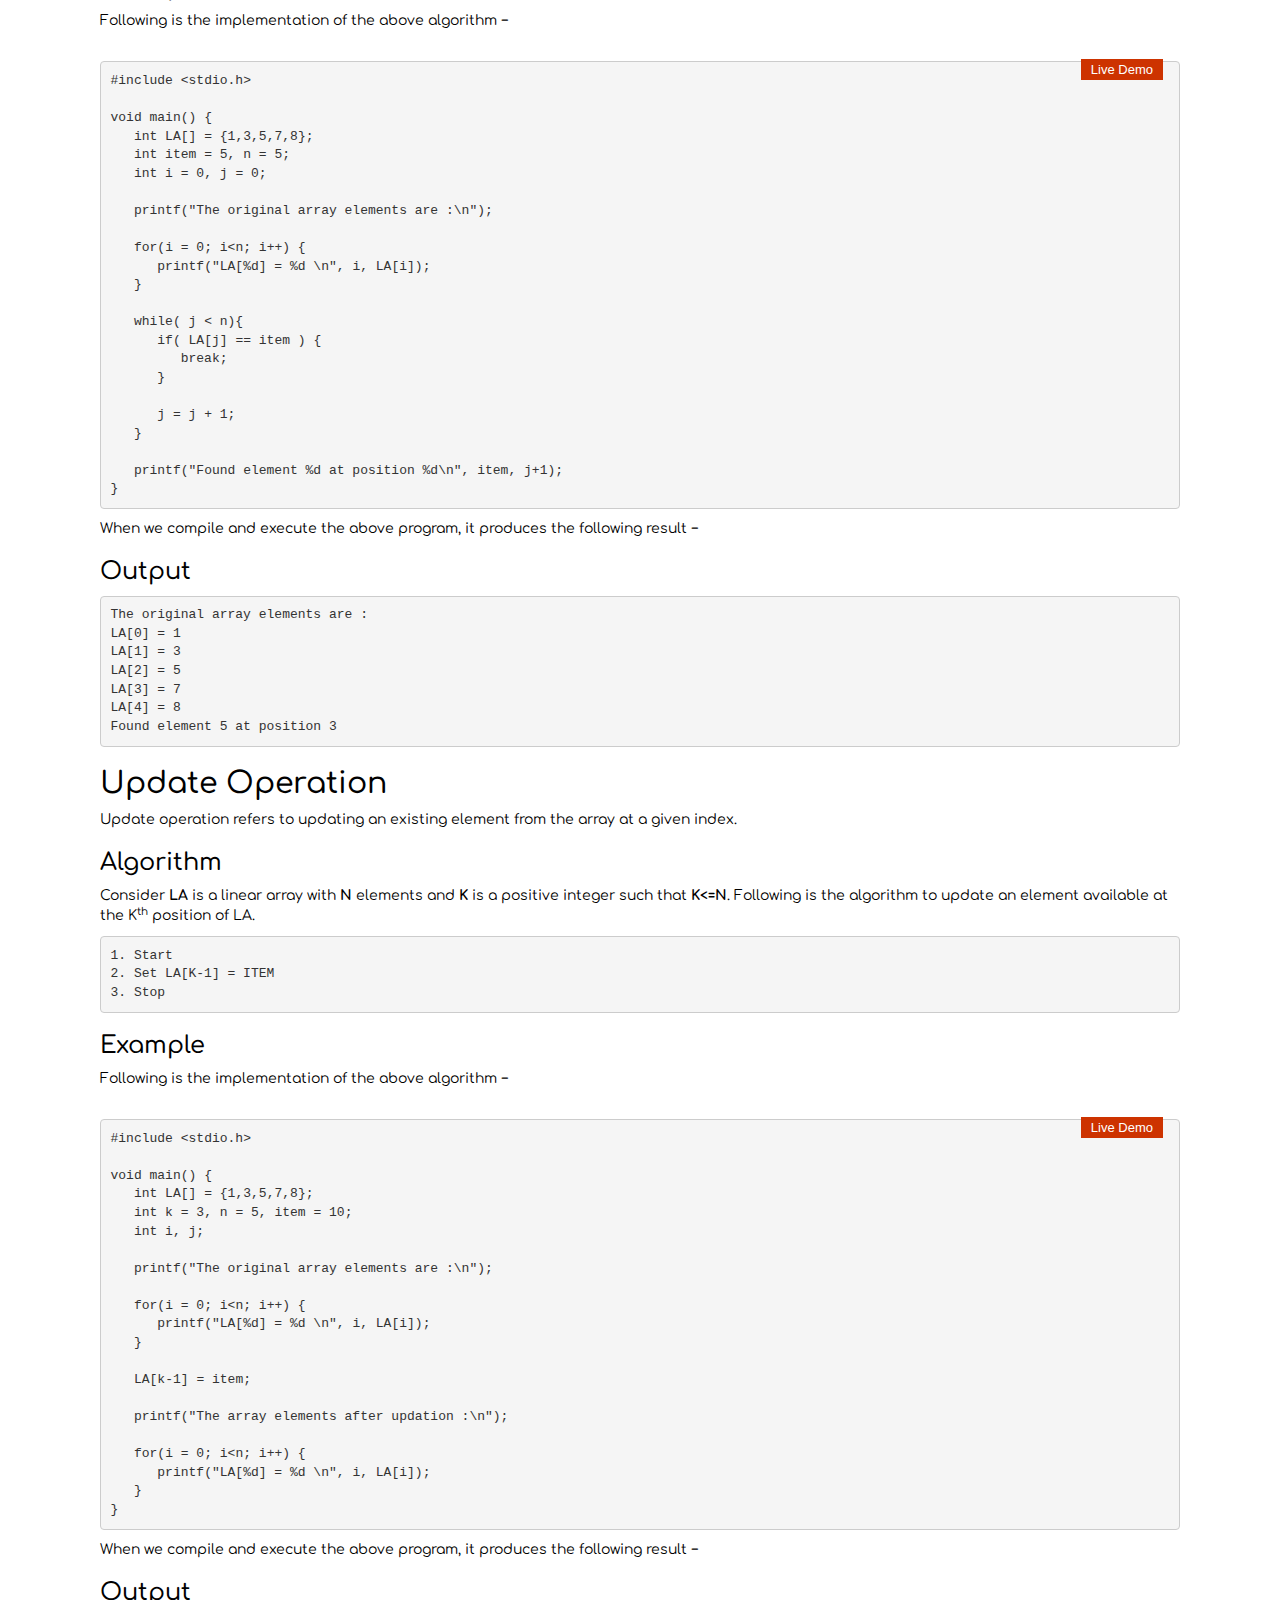
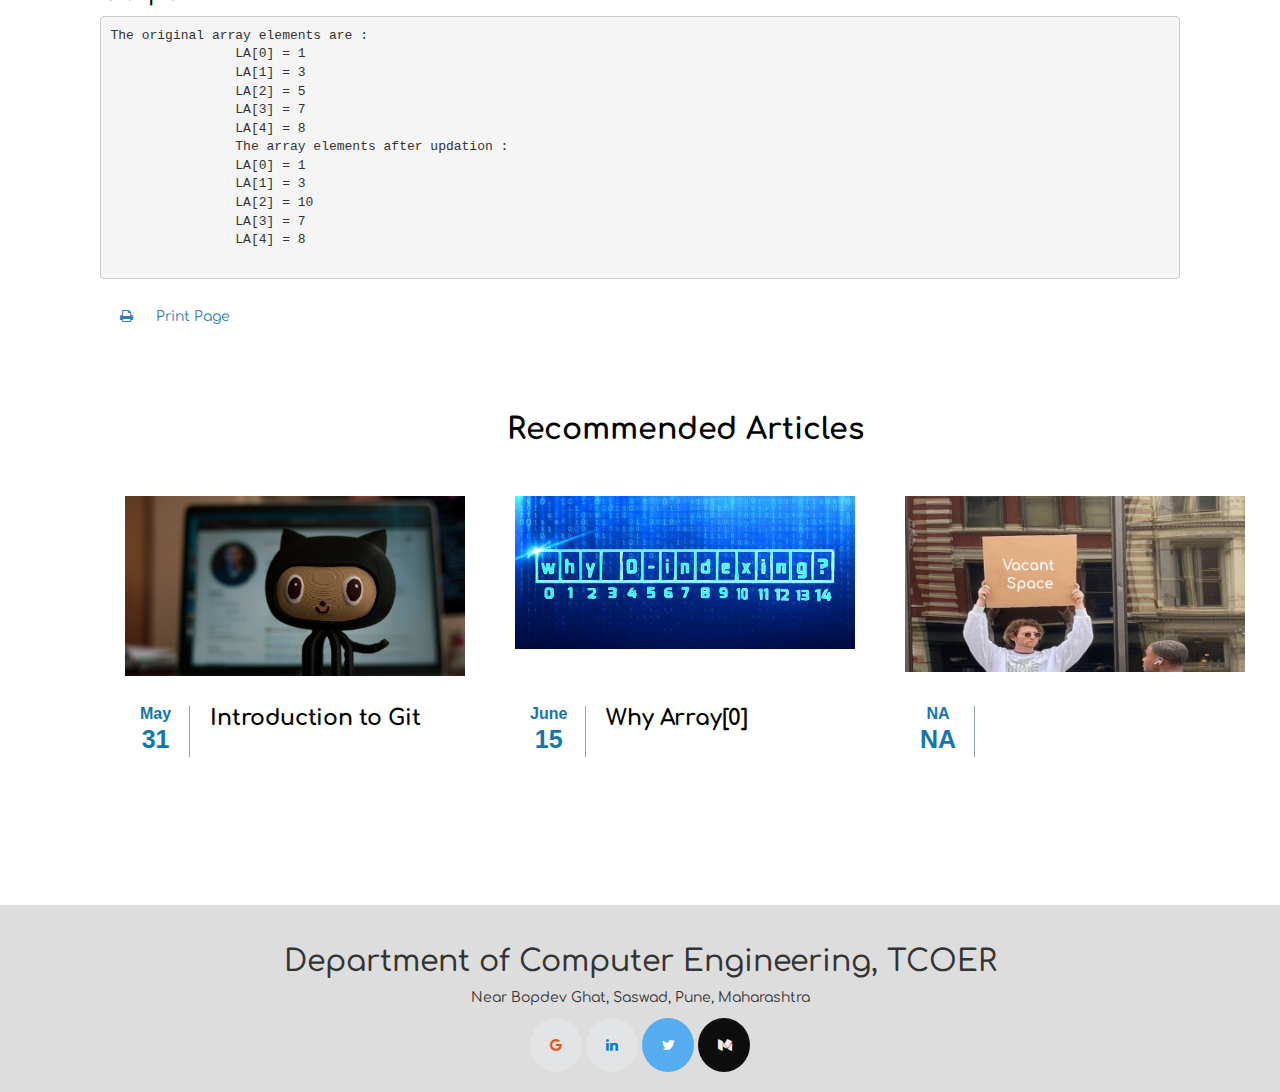
<file: PG/index_p.html>
<!DOCTYPE html>
<html lang="en">
<head>
    <title>Data Structures and Algorithms - Arrays</title>
    <meta charset="UTF-8">
    <meta name="viewport" content="width=device-width, initial-scale=1">
    <link rel="stylesheet" href="styles.css">
    <script src="https://ajax.googleapis.com/ajax/libs/jquery/3.1.1/jquery.min.js"></script>
    <script src="https://maxcdn.bootstrapcdn.com/bootstrap/3.3.7/js/bootstrap.min.js"></script>
    <link rel="icon" href="images/logo.jpeg" type="image/icon type">
    <link rel="stylesheet" href="https://cdnjs.cloudflare.com/ajax/libs/font-awesome/4.7.0/css/font-awesome.min.css">
    <link rel="preconnect" href="https://fonts.googleapis.com">
    <link rel="preconnect" href="https://fonts.gstatic.com" crossorigin>
    <link href="https://fonts.googleapis.com/css2?family=Comfortaa:wght@300&display=swap" rel="stylesheet">
    <link href="https://maxcdn.bootstrapcdn.com/bootstrap/3.3.7/css/bootstrap.min.css" rel="stylesheet">
    <link href="recent-news-boxes.css" rel="stylesheet">
    <link href="aos.css" rel="stylesheet">

    <script>
        function printPage() {
            window.print();
        }
    </script>
</head>
<body>
<nav id="navbar">
    <div class="col-md-3" id="logo">
        <img src="images/logo.jpeg" alt="DSVerse.com" height="10px" width="10px">
    </div>
    <ul>
        <li class="item"><a href="../index.html">Home</a></li>
        <li class="item"><a href="#Contact">Contact</a></li>
        <li class="item"><a href="#Contact">Articles</a></li>
    </ul>
</nav>
<div class="header">
    <h1 data-aos="fade-down" data-aos-easing="ease-in-sine"
        data-aos-duration="1000">Arrays</h1>
    <p data-aos="zoom-out" data-aos-easing="ease-in-sine" data-aos-duration="2000">Collection of items stored at contiguous memory locations</p>
    <a href="#" data-aos="fade-up" data-aos-easing="ease-in-sine" data-aos-duration="2500">Contributed By: Prajakta Gaikwad</a>
</div>
<div class="content">
    <div class="main">
        <div class="tutorial-content">
            <p>Array is a container which can hold a fix number of items and these items should be of the same type.
                Most of the data structures make use of arrays to implement their algorithms. Following are the
                important terms to understand the concept of Array.</p>
            <ul class="list">
                <li>
                    <p><b>Element</b> − Each item stored in an array is called an element.</p>
                </li>
                <li>
                    <p><b>Index</b> − Each location of an element in an array has a numerical index, which is used to
                        identify the element.</p>
                </li>
            </ul>
            <h2>Array Representation</h2>
            <p>Arrays can be declared in various ways in different languages. For illustration, let's take C array
                declaration.</p>
            <img src="images/array_declaration.jpg" alt="Array Declaration">
            <p>Arrays can be declared in various ways in different languages. For illustration, let's take C array
                declaration.</p>
            <img src="images/array_representation.jpg" alt="Array Representation">
            <p>As per the above illustration, following are the important points to be considered.</p>
            <ul class="list">
                <li>
                    <p>Index starts with 0.</p>
                </li>
                <li>
                    <p>Array length is 10 which means it can store 10 elements.</p>
                </li>
                <li>
                    <p>Each element can be accessed via its index. For example, we can fetch an element at index 6 as
                        9.</p>
                </li>
            </ul>
            <h2>Basic Operations</h2>
            <p>Following are the basic operations supported by an array.</p>
            <ul class="list">
                <li>
                    <p><b>Traverse</b> − print all the array elements one by one.</p>
                </li>
                <li>
                    <p><b>Insertion</b> − Adds an element at the given index.</p>
                </li>
                <li>
                    <p><b>Deletion</b> − Deletes an element at the given index.</p>
                </li>
                <li>
                    <p><b>Search</b> − Searches an element using the given index or by the value.</p>
                </li>
                <li>
                    <p><b>Update</b> − Updates an element at the given index.</p>
                </li>
            </ul>
            <p>In C, when an array is initialized with size, then it assigns defaults values to its elements in
                following order.</p>
            <table style="text-align:center;" class="table table-bordered">
                <tbody>
                <tr>
                    <th style="text-align:center;">Data Type</th>
                    <th style="text-align:center;">Default Value</th>
                </tr>
                <tr>
                    <td>bool</td>
                    <td>false</td>
                </tr>
                <tr>
                    <td>char</td>
                    <td>0</td>
                </tr>
                <tr>
                    <td>int</td>
                    <td>0</td>
                </tr>
                <tr>
                    <td>float</td>
                    <td>0.0</td>
                </tr>
                <tr>
                    <td>double</td>
                    <td>0.0f</td>
                </tr>
                <tr>
                    <td>void</td>
                    <td></td>
                </tr>
                <tr>
                    <td>wchar_t</td>
                    <td>0</td>
                </tr>
                </tbody>
            </table>
            <h2>Traverse Operation</h2>
            <p>This operation is to traverse through the elements of an array.</p>
            <h3>Example</h3>
            <p>Following program traverses and prints the elements of an array:</p>
            <pre class="prettyprint notranslate prettyprinted" style=""><span class="com">#include</span><span
                    class="pln"> </span><span class="str">&lt;stdio.h&gt;</span><span class="pln">
main</span><span class="pun">()</span><span class="pln"> </span><span class="pun">{</span><span class="pln">
   </span><span class="kwd">int</span><span class="pln"> LA</span><span class="pun">[]</span><span
                    class="pln"> </span><span class="pun">=</span><span class="pln"> </span><span
                    class="pun">{</span><span class="lit">1</span><span class="pun">,</span><span
                    class="lit">3</span><span class="pun">,</span><span class="lit">5</span><span
                    class="pun">,</span><span class="lit">7</span><span class="pun">,</span><span
                    class="lit">8</span><span class="pun">};</span><span class="pln">
   </span><span class="kwd">int</span><span class="pln"> item </span><span class="pun">=</span><span
                    class="pln"> </span><span class="lit">10</span><span class="pun">,</span><span
                    class="pln"> k </span><span class="pun">=</span><span class="pln"> </span><span class="lit">3</span><span
                    class="pun">,</span><span class="pln"> n </span><span class="pun">=</span><span class="pln"> </span><span
                    class="lit">5</span><span class="pun">;</span><span class="pln">
   </span><span class="kwd">int</span><span class="pln"> i </span><span class="pun">=</span><span
                    class="pln"> </span><span class="lit">0</span><span class="pun">,</span><span class="pln"> j </span><span
                    class="pun">=</span><span class="pln"> n</span><span class="pun">;</span><span class="pln">
   printf</span><span class="pun">(</span><span class="str">"The original array elements are :\n"</span><span
                    class="pun">);</span><span class="pln">
   </span><span class="kwd">for</span><span class="pun">(</span><span class="pln">i </span><span
                    class="pun">=</span><span class="pln"> </span><span class="lit">0</span><span
                    class="pun">;</span><span class="pln"> i</span><span class="pun">&lt;</span><span
                    class="pln">n</span><span class="pun">;</span><span class="pln"> i</span><span
                    class="pun">++)</span><span class="pln"> </span><span class="pun">{</span><span class="pln">
      printf</span><span class="pun">(</span><span class="str">"LA[%d] = %d \n"</span><span class="pun">,</span><span
                    class="pln"> i</span><span class="pun">,</span><span class="pln"> LA</span><span
                    class="pun">[</span><span class="pln">i</span><span class="pun">]);</span><span class="pln">
   </span><span class="pun">}</span><span class="pln">
</span><span class="pun">}</span></pre>
            <p>When we compile and execute the above program, it produces the following result −</p>
            <h3>Output</h3>
            <pre class="result notranslate">The original array elements are :
LA[0] = 1
LA[1] = 3
LA[2] = 5
LA[3] = 7
LA[4] = 8
</pre>
            <h2>Insertion Operation</h2>
            <p>Insert operation is to insert one or more data elements into an array. Based on the requirement, a new
                element can be added at the beginning, end, or any given index of array.</p>
            <p>Here, we see a practical implementation of insertion operation, where we add data at the end of the array
                −</p>
            <h3>Example</h3>
            <p>Following is the implementation of the above algorithm −</p>
            <div class="demo-view">
                <a href="http://tpcg.io/YpAUzN" target="_blank" rel="nofollow" class="demo"> Live Demo</a>
            </div>
            <pre class="prettyprint notranslate prettyprinted" style=""><span class="com">#include</span><span
                    class="pln"> </span><span class="str">&lt;stdio.h&gt;</span><span class="pln">

main</span><span class="pun">()</span><span class="pln"> </span><span class="pun">{</span><span class="pln">
   </span><span class="kwd">int</span><span class="pln"> LA</span><span class="pun">[]</span><span
                    class="pln"> </span><span class="pun">=</span><span class="pln"> </span><span
                    class="pun">{</span><span class="lit">1</span><span class="pun">,</span><span
                    class="lit">3</span><span class="pun">,</span><span class="lit">5</span><span
                    class="pun">,</span><span class="lit">7</span><span class="pun">,</span><span
                    class="lit">8</span><span class="pun">};</span><span class="pln">
   </span><span class="kwd">int</span><span class="pln"> item </span><span class="pun">=</span><span
                    class="pln"> </span><span class="lit">10</span><span class="pun">,</span><span
                    class="pln"> k </span><span class="pun">=</span><span class="pln"> </span><span class="lit">3</span><span
                    class="pun">,</span><span class="pln"> n </span><span class="pun">=</span><span class="pln"> </span><span
                    class="lit">5</span><span class="pun">;</span><span class="pln">
   </span><span class="kwd">int</span><span class="pln"> i </span><span class="pun">=</span><span
                    class="pln"> </span><span class="lit">0</span><span class="pun">,</span><span class="pln"> j </span><span
                    class="pun">=</span><span class="pln"> n</span><span class="pun">;</span><span class="pln">

   printf</span><span class="pun">(</span><span class="str">"The original array elements are :\n"</span><span
                    class="pun">);</span><span class="pln">

   </span><span class="kwd">for</span><span class="pun">(</span><span class="pln">i </span><span
                    class="pun">=</span><span class="pln"> </span><span class="lit">0</span><span
                    class="pun">;</span><span class="pln"> i</span><span class="pun">&lt;</span><span
                    class="pln">n</span><span class="pun">;</span><span class="pln"> i</span><span
                    class="pun">++)</span><span class="pln"> </span><span class="pun">{</span><span class="pln">
      printf</span><span class="pun">(</span><span class="str">"LA[%d] = %d \n"</span><span class="pun">,</span><span
                    class="pln"> i</span><span class="pun">,</span><span class="pln"> LA</span><span
                    class="pun">[</span><span class="pln">i</span><span class="pun">]);</span><span class="pln">
   </span><span class="pun">}</span><span class="pln">

   n </span><span class="pun">=</span><span class="pln"> n </span><span class="pun">+</span><span
                    class="pln"> </span><span class="lit">1</span><span class="pun">;</span><span class="pln">

   </span><span class="kwd">while</span><span class="pun">(</span><span class="pln"> j </span><span
                    class="pun">&gt;=</span><span class="pln"> k</span><span class="pun">)</span><span
                    class="pln"> </span><span class="pun">{</span><span class="pln">
      LA</span><span class="pun">[</span><span class="pln">j</span><span class="pun">+</span><span
                    class="lit">1</span><span class="pun">]</span><span class="pln"> </span><span
                    class="pun">=</span><span class="pln"> LA</span><span class="pun">[</span><span class="pln">j</span><span
                    class="pun">];</span><span class="pln">
      j </span><span class="pun">=</span><span class="pln"> j </span><span class="pun">-</span><span
                    class="pln"> </span><span class="lit">1</span><span class="pun">;</span><span class="pln">
   </span><span class="pun">}</span><span class="pln">

   LA</span><span class="pun">[</span><span class="pln">k</span><span class="pun">]</span><span
                    class="pln"> </span><span class="pun">=</span><span class="pln"> item</span><span
                    class="pun">;</span><span class="pln">

   printf</span><span class="pun">(</span><span class="str">"The array elements after insertion :\n"</span><span
                    class="pun">);</span><span class="pln">

   </span><span class="kwd">for</span><span class="pun">(</span><span class="pln">i </span><span
                    class="pun">=</span><span class="pln"> </span><span class="lit">0</span><span
                    class="pun">;</span><span class="pln"> i</span><span class="pun">&lt;</span><span
                    class="pln">n</span><span class="pun">;</span><span class="pln"> i</span><span
                    class="pun">++)</span><span class="pln"> </span><span class="pun">{</span><span class="pln">
      printf</span><span class="pun">(</span><span class="str">"LA[%d] = %d \n"</span><span class="pun">,</span><span
                    class="pln"> i</span><span class="pun">,</span><span class="pln"> LA</span><span
                    class="pun">[</span><span class="pln">i</span><span class="pun">]);</span><span class="pln">
   </span><span class="pun">}</span><span class="pln">
</span><span class="pun">}</span></pre>
            <p>When we compile and execute the above program, it produces the following result −</p>
            <h3>Output</h3>
            <pre class="result notranslate">The original array elements are :
LA[0] = 1
LA[1] = 3
LA[2] = 5
LA[3] = 7
LA[4] = 8
The array elements after insertion :
LA[0] = 1
LA[1] = 3
LA[2] = 5
LA[3] = 10
LA[4] = 7
LA[5] = 8
</pre>
            <h2>Deletion Operation</h2>
            <p>Deletion refers to removing an existing element from the array and re-organizing all elements of an
                array.</p>
            <h3>Algorithm</h3>
            <p>Consider <b>LA</b> is a linear array with <b>N</b> elements and <b>K</b> is a positive integer such that
                <b>K&lt;=N</b>. Following is the algorithm to delete an element available at the K<sup>th</sup> position
                of LA.</p>
            <pre class="result notranslate">1. Start
2. Set J = K
3. Repeat steps 4 and 5 while J &lt; N
4. Set LA[J] = LA[J + 1]
5. Set J = J+1
6. Set N = N-1
7. Stop
</pre>
            <h3>Example</h3>
            <p>Following is the implementation of the above algorithm −</p>
            <div class="demo-view">
                <a href="http://tpcg.io/3FCSPD" target="_blank" rel="nofollow" class="demo"> Live Demo</a>
            </div>
            <pre class="prettyprint notranslate prettyprinted" style=""><span class="com">#include</span><span
                    class="pln"> </span><span class="str">&lt;stdio.h&gt;</span><span class="pln">

</span><span class="kwd">void</span><span class="pln"> main</span><span class="pun">()</span><span
                    class="pln"> </span><span class="pun">{</span><span class="pln">
   </span><span class="kwd">int</span><span class="pln"> LA</span><span class="pun">[]</span><span
                    class="pln"> </span><span class="pun">=</span><span class="pln"> </span><span
                    class="pun">{</span><span class="lit">1</span><span class="pun">,</span><span
                    class="lit">3</span><span class="pun">,</span><span class="lit">5</span><span
                    class="pun">,</span><span class="lit">7</span><span class="pun">,</span><span
                    class="lit">8</span><span class="pun">};</span><span class="pln">
   </span><span class="kwd">int</span><span class="pln"> k </span><span class="pun">=</span><span
                    class="pln"> </span><span class="lit">3</span><span class="pun">,</span><span class="pln"> n </span><span
                    class="pun">=</span><span class="pln"> </span><span class="lit">5</span><span
                    class="pun">;</span><span class="pln">
   </span><span class="kwd">int</span><span class="pln"> i</span><span class="pun">,</span><span
                    class="pln"> j</span><span class="pun">;</span><span class="pln">

   printf</span><span class="pun">(</span><span class="str">"The original array elements are :\n"</span><span
                    class="pun">);</span><span class="pln">

   </span><span class="kwd">for</span><span class="pun">(</span><span class="pln">i </span><span
                    class="pun">=</span><span class="pln"> </span><span class="lit">0</span><span
                    class="pun">;</span><span class="pln"> i</span><span class="pun">&lt;</span><span
                    class="pln">n</span><span class="pun">;</span><span class="pln"> i</span><span
                    class="pun">++)</span><span class="pln"> </span><span class="pun">{</span><span class="pln">
      printf</span><span class="pun">(</span><span class="str">"LA[%d] = %d \n"</span><span class="pun">,</span><span
                    class="pln"> i</span><span class="pun">,</span><span class="pln"> LA</span><span
                    class="pun">[</span><span class="pln">i</span><span class="pun">]);</span><span class="pln">
   </span><span class="pun">}</span><span class="pln">

   j </span><span class="pun">=</span><span class="pln"> k</span><span class="pun">;</span><span class="pln">

   </span><span class="kwd">while</span><span class="pun">(</span><span class="pln"> j </span><span
                    class="pun">&lt;</span><span class="pln"> n</span><span class="pun">)</span><span
                    class="pln"> </span><span class="pun">{</span><span class="pln">
      LA</span><span class="pun">[</span><span class="pln">j</span><span class="pun">-</span><span
                    class="lit">1</span><span class="pun">]</span><span class="pln"> </span><span
                    class="pun">=</span><span class="pln"> LA</span><span class="pun">[</span><span class="pln">j</span><span
                    class="pun">];</span><span class="pln">
      j </span><span class="pun">=</span><span class="pln"> j </span><span class="pun">+</span><span
                    class="pln"> </span><span class="lit">1</span><span class="pun">;</span><span class="pln">
   </span><span class="pun">}</span><span class="pln">

   n </span><span class="pun">=</span><span class="pln"> n </span><span class="pun">-</span><span
                    class="lit">1</span><span class="pun">;</span><span class="pln">

   printf</span><span class="pun">(</span><span class="str">"The array elements after deletion :\n"</span><span
                    class="pun">);</span><span class="pln">

   </span><span class="kwd">for</span><span class="pun">(</span><span class="pln">i </span><span
                    class="pun">=</span><span class="pln"> </span><span class="lit">0</span><span
                    class="pun">;</span><span class="pln"> i</span><span class="pun">&lt;</span><span
                    class="pln">n</span><span class="pun">;</span><span class="pln"> i</span><span
                    class="pun">++)</span><span class="pln"> </span><span class="pun">{</span><span class="pln">
      printf</span><span class="pun">(</span><span class="str">"LA[%d] = %d \n"</span><span class="pun">,</span><span
                    class="pln"> i</span><span class="pun">,</span><span class="pln"> LA</span><span
                    class="pun">[</span><span class="pln">i</span><span class="pun">]);</span><span class="pln">
   </span><span class="pun">}</span><span class="pln">
</span><span class="pun">}</span></pre>
            <p>When we compile and execute the above program, it produces the following result −</p>
            <h3>Output</h3>
            <pre class="result notranslate">The original array elements are :
LA[0] = 1
LA[1] = 3
LA[2] = 5
LA[3] = 7
LA[4] = 8
The array elements after deletion :
LA[0] = 1
LA[1] = 3
LA[2] = 7
LA[3] = 8
</pre>
            <h2>Search Operation</h2>
            <p>You can perform a search for an array element based on its value or its index.</p>
            <h3>Algorithm</h3>
            <p>Consider <b>LA</b> is a linear array with <b>N</b> elements and <b>K</b> is a positive integer such that
                <b>K&lt;=N</b>. Following is the algorithm to find an element with a value of ITEM using sequential
                search.</p>
            <pre class="result notranslate">1. Start
2. Set J = 0
3. Repeat steps 4 and 5 while J &lt; N
4. IF LA[J] is equal ITEM THEN GOTO STEP 6
5. Set J = J +1
6. PRINT J, ITEM
7. Stop
</pre>
            <h3>Example</h3>
            <p>Following is the implementation of the above algorithm −</p>
            <div class="demo-view">
                <a href="http://tpcg.io/613FSK" target="_blank" rel="nofollow" class="demo"> Live Demo</a>
            </div>
            <pre class="prettyprint notranslate prettyprinted" style=""><span class="com">#include</span><span
                    class="pln"> </span><span class="str">&lt;stdio.h&gt;</span><span class="pln">

</span><span class="kwd">void</span><span class="pln"> main</span><span class="pun">()</span><span
                    class="pln"> </span><span class="pun">{</span><span class="pln">
   </span><span class="kwd">int</span><span class="pln"> LA</span><span class="pun">[]</span><span
                    class="pln"> </span><span class="pun">=</span><span class="pln"> </span><span
                    class="pun">{</span><span class="lit">1</span><span class="pun">,</span><span
                    class="lit">3</span><span class="pun">,</span><span class="lit">5</span><span
                    class="pun">,</span><span class="lit">7</span><span class="pun">,</span><span
                    class="lit">8</span><span class="pun">};</span><span class="pln">
   </span><span class="kwd">int</span><span class="pln"> item </span><span class="pun">=</span><span
                    class="pln"> </span><span class="lit">5</span><span class="pun">,</span><span class="pln"> n </span><span
                    class="pun">=</span><span class="pln"> </span><span class="lit">5</span><span
                    class="pun">;</span><span class="pln">
   </span><span class="kwd">int</span><span class="pln"> i </span><span class="pun">=</span><span
                    class="pln"> </span><span class="lit">0</span><span class="pun">,</span><span class="pln"> j </span><span
                    class="pun">=</span><span class="pln"> </span><span class="lit">0</span><span
                    class="pun">;</span><span class="pln">

   printf</span><span class="pun">(</span><span class="str">"The original array elements are :\n"</span><span
                    class="pun">);</span><span class="pln">

   </span><span class="kwd">for</span><span class="pun">(</span><span class="pln">i </span><span
                    class="pun">=</span><span class="pln"> </span><span class="lit">0</span><span
                    class="pun">;</span><span class="pln"> i</span><span class="pun">&lt;</span><span
                    class="pln">n</span><span class="pun">;</span><span class="pln"> i</span><span
                    class="pun">++)</span><span class="pln"> </span><span class="pun">{</span><span class="pln">
      printf</span><span class="pun">(</span><span class="str">"LA[%d] = %d \n"</span><span class="pun">,</span><span
                    class="pln"> i</span><span class="pun">,</span><span class="pln"> LA</span><span
                    class="pun">[</span><span class="pln">i</span><span class="pun">]);</span><span class="pln">
   </span><span class="pun">}</span><span class="pln">

   </span><span class="kwd">while</span><span class="pun">(</span><span class="pln"> j </span><span
                    class="pun">&lt;</span><span class="pln"> n</span><span class="pun">){</span><span class="pln">
      </span><span class="kwd">if</span><span class="pun">(</span><span class="pln"> LA</span><span class="pun">[</span><span
                    class="pln">j</span><span class="pun">]</span><span class="pln"> </span><span
                    class="pun">==</span><span class="pln"> item </span><span class="pun">)</span><span
                    class="pln"> </span><span class="pun">{</span><span class="pln">
         </span><span class="kwd">break</span><span class="pun">;</span><span class="pln">
      </span><span class="pun">}</span><span class="pln">

      j </span><span class="pun">=</span><span class="pln"> j </span><span class="pun">+</span><span
                    class="pln"> </span><span class="lit">1</span><span class="pun">;</span><span class="pln">
   </span><span class="pun">}</span><span class="pln">

   printf</span><span class="pun">(</span><span class="str">"Found element %d at position %d\n"</span><span class="pun">,</span><span
                    class="pln"> item</span><span class="pun">,</span><span class="pln"> j</span><span
                    class="pun">+</span><span class="lit">1</span><span class="pun">);</span><span class="pln">
</span><span class="pun">}</span></pre>
            <p>When we compile and execute the above program, it produces the following result −</p>
            <h3>Output</h3>
            <pre class="result notranslate">The original array elements are :
LA[0] = 1
LA[1] = 3
LA[2] = 5
LA[3] = 7
LA[4] = 8
Found element 5 at position 3
</pre>
            <h2>Update Operation</h2>
            <p>Update operation refers to updating an existing element from the array at a given index.</p>
            <h3>Algorithm</h3>
            <p>Consider <b>LA</b> is a linear array with <b>N</b> elements and <b>K</b> is a positive integer such that
                <b>K&lt;=N</b>. Following is the algorithm to update an element available at the K<sup>th</sup> position
                of LA.</p>
            <pre class="result notranslate">1. Start
2. Set LA[K-1] = ITEM
3. Stop
</pre>
            <h3>Example</h3>
            <p>Following is the implementation of the above algorithm −</p>
            <div class="demo-view">
                <a href="http://tpcg.io/EQ4FEy" target="_blank" rel="nofollow" class="demo"> Live Demo</a>
            </div>
            <pre class="prettyprint notranslate prettyprinted" style=""><span class="com">#include</span><span
                    class="pln"> </span><span class="str">&lt;stdio.h&gt;</span><span class="pln">

</span><span class="kwd">void</span><span class="pln"> main</span><span class="pun">()</span><span
                    class="pln"> </span><span class="pun">{</span><span class="pln">
   </span><span class="kwd">int</span><span class="pln"> LA</span><span class="pun">[]</span><span
                    class="pln"> </span><span class="pun">=</span><span class="pln"> </span><span
                    class="pun">{</span><span class="lit">1</span><span class="pun">,</span><span
                    class="lit">3</span><span class="pun">,</span><span class="lit">5</span><span
                    class="pun">,</span><span class="lit">7</span><span class="pun">,</span><span
                    class="lit">8</span><span class="pun">};</span><span class="pln">
   </span><span class="kwd">int</span><span class="pln"> k </span><span class="pun">=</span><span
                    class="pln"> </span><span class="lit">3</span><span class="pun">,</span><span class="pln"> n </span><span
                    class="pun">=</span><span class="pln"> </span><span class="lit">5</span><span
                    class="pun">,</span><span class="pln"> item </span><span class="pun">=</span><span
                    class="pln"> </span><span class="lit">10</span><span class="pun">;</span><span class="pln">
   </span><span class="kwd">int</span><span class="pln"> i</span><span class="pun">,</span><span
                    class="pln"> j</span><span class="pun">;</span><span class="pln">

   printf</span><span class="pun">(</span><span class="str">"The original array elements are :\n"</span><span
                    class="pun">);</span><span class="pln">

   </span><span class="kwd">for</span><span class="pun">(</span><span class="pln">i </span><span
                    class="pun">=</span><span class="pln"> </span><span class="lit">0</span><span
                    class="pun">;</span><span class="pln"> i</span><span class="pun">&lt;</span><span
                    class="pln">n</span><span class="pun">;</span><span class="pln"> i</span><span
                    class="pun">++)</span><span class="pln"> </span><span class="pun">{</span><span class="pln">
      printf</span><span class="pun">(</span><span class="str">"LA[%d] = %d \n"</span><span class="pun">,</span><span
                    class="pln"> i</span><span class="pun">,</span><span class="pln"> LA</span><span
                    class="pun">[</span><span class="pln">i</span><span class="pun">]);</span><span class="pln">
   </span><span class="pun">}</span><span class="pln">

   LA</span><span class="pun">[</span><span class="pln">k</span><span class="pun">-</span><span
                    class="lit">1</span><span class="pun">]</span><span class="pln"> </span><span
                    class="pun">=</span><span class="pln"> item</span><span class="pun">;</span><span class="pln">

   printf</span><span class="pun">(</span><span class="str">"The array elements after updation :\n"</span><span
                    class="pun">);</span><span class="pln">

   </span><span class="kwd">for</span><span class="pun">(</span><span class="pln">i </span><span
                    class="pun">=</span><span class="pln"> </span><span class="lit">0</span><span
                    class="pun">;</span><span class="pln"> i</span><span class="pun">&lt;</span><span
                    class="pln">n</span><span class="pun">;</span><span class="pln"> i</span><span
                    class="pun">++)</span><span class="pln"> </span><span class="pun">{</span><span class="pln">
      printf</span><span class="pun">(</span><span class="str">"LA[%d] = %d \n"</span><span class="pun">,</span><span
                    class="pln"> i</span><span class="pun">,</span><span class="pln"> LA</span><span
                    class="pun">[</span><span class="pln">i</span><span class="pun">]);</span><span class="pln">
   </span><span class="pun">}</span><span class="pln">
</span><span class="pun">}</span></pre>
            <p>When we compile and execute the above program, it produces the following result −</p>
            <h3>Output</h3>
            <pre class="result notranslate">The original array elements are :
                LA[0] = 1
                LA[1] = 3
                LA[2] = 5
                LA[3] = 7
                LA[4] = 8
                The array elements after updation :
                LA[0] = 1
                LA[1] = 3
                LA[2] = 10
                LA[3] = 7
                LA[4] = 8
            </pre>
            <div class="mui-container-fluid button-borders show" id="bottom_navigation">
                <div class="pre-btn">
                    <a class="hide-on-mobile" href="javascript:printPage();"><i class="fa fa-print"></i> Print Page</a>
                </div>
            </div>
            <div class="space-bottom" style="margin-bottom:20px;"></div>
        </div>
        <section class="recentNews">
            <div class="container">
                <h2 class="news-title">Recommended Articles</h2>
                <div class="row">
                    <div class="ct-blog col-sm-6 col-md-4">
                        <div class="inner">
                            <div class="fauxcrop">
                                <a href="https://anas4u02.medium.com/introduction-to-git-for-linux-8732f1e951e7"><img
                                        alt="News Entry" src="images/git_pic.jpeg"></a>
                            </div>
                            <!--faux crop-->
                            <div class="ct-blog-content">
                                <div class="ct-blog-date">
                                    <span>May</span><strong>31</strong>
                                </div>
                                <!--blog date -->
                                <h3 class="ct-blog-header">
                                    Introduction to Git
                                </h3>
                            </div>
                            <!--blog content-->
                        </div>
                        <!--inner-->
                    </div>
                    <!--ct blog col sm col md 4-->
                    <div class="ct-blog col-sm-6 col-md-4">
                        <div class="inner">
                            <div class="fauxcrop">
                                <a href="https://tanmayz.blogspot.com/2021/05/array-0.html"><img alt="News Entry"
                                                                                                 src="images/array_tannu.jpg"></a>
                            </div>
                            <div class="ct-blog-content">
                                <div class="ct-blog-date">
                                    <span>June</span><strong>15</strong>
                                </div>
                                <h3 class="ct-blog-header">
                                    Why Array[0]
                                </h3>
                            </div>
                            <!--blog content-->
                        </div>
                        <!--inner-->
                    </div>
                    <!--ct blog col sm 6 col md 4 -->
                    <div class="ct-blog col-sm-6 col-md-4">
                        <div class="inner">
                            <div class="fauxcrop">
                                <a href="#"><img alt="News Entry" src="images/vacant_space.png"></a>
                            </div>
                            <div class="ct-blog-content">
                                <div class="ct-blog-date">
                                    <span>NA</span><strong>NA</strong>
                                </div>
                                <h3 class="ct-blog-header">
                                </h3>
                            </div>
                            <!--blog content-->
                        </div>
                        <!--inner-->
                    </div>
                    <!--ct blog col sm 6-->
                </div>
                <!--Row-->
            </div>
            <!-- container-->
        </section>
    </div>
    <!-- main-->
</div>
<!-- content-->
<section id="Contact">
    <div class="footer">
        <h2>Department of Computer Engineering, TCOER</h2>
        <p>
            Near Bopdev Ghat, Saswad, Pune, Maharashtra
        </p>
        <a href="#" class="fa fa-google"></a>
        <a href="#" class="fa fa-linkedin"></a>
        <a href="#" class="fa fa-twitter"></a>
        <a href="#" class="fa fa-medium"></a>
    </div>
</section>
<script src="aos.js"></script>
<script>
    AOS.init({once: false});
</script>
</body>
</html>
</file>
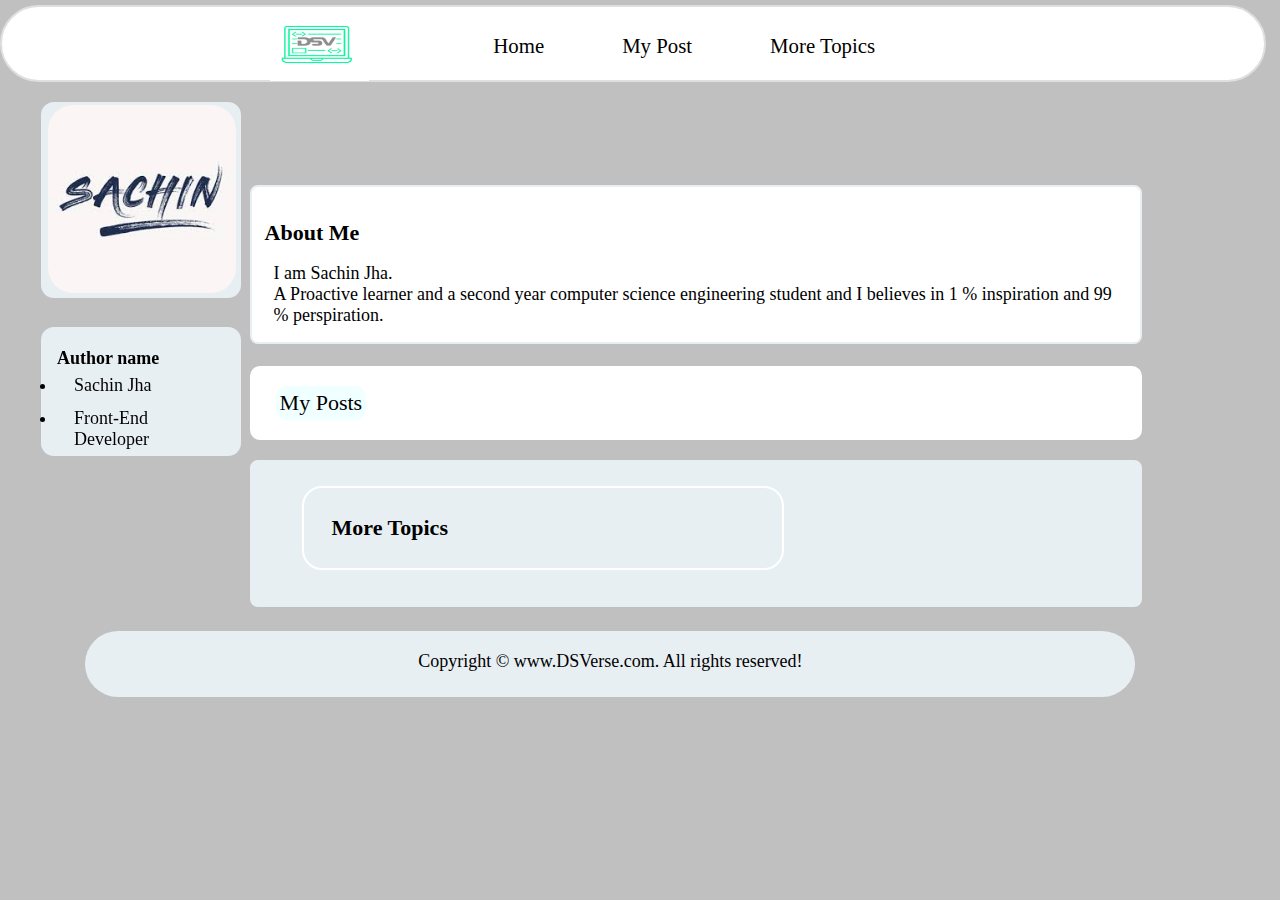
<file: sachin1/temp.html>
<!DOCTYPE html>
<html lang="en">

<head>
    <meta charset="UTF-8">
    <meta http-equiv="X-UA-Compatible" content="IE=edge">
    <meta name="viewport" content="width=device-width, initial-scale=1.0">
    <title>Searching Algorithms</title>
    <link rel="icon" href="../schin_img/logo1.jpg" type="image/icon type">
    
    <!-- <link href="https://fonts.googleapis.com/css?family=Baloo+Bhai&display=swap" rel="stylesheet"> -->
    <!-- <link href="https://fonts.googleapis.com/css2?family=Baloo+Bhaina+2&display=swap" rel="stylesheet"> -->
    
    
    <link rel="stylesheet" href="../sachin1/sachin_css/style.css">
</head>


<body>
    
    <nav id="navbar">
        <div id="logo">

            <img src="../sachin1/schin_img/logo1.jpg" alt=" ">
        </div>
        <ul>
            <li class="item"><a href="../index.html">Home</a></li>
            <!-- <li class="item"><a href="#about-us">About Us</a></li> -->
            <li class="item"><a href="#my-post">My Post</a></li>
            <li class="item"><a href="#more-tpoics">More Topics</a></li>
            <!-- <li class="item"><a href="#contact">Contact Us</a></li> -->
        </ul>
    </nav>
    

    <div class="author">
        <div class="author1">


            <img class="im" src="../sachin1/schin_img/author.jpeg" alt=" ">
        </div>
        <div class="author1">
            <h4>
                Author name
            </h4>
            <li>Sachin Jha </li>
            <li>Front-End Developer</li>


        </div>


    </div>
    </div>

    <div class="side1">

        <section>
            <div class="about">

                <h4>About Me</h4>
                <div></div>I am Sachin Jha.<br>A Proactive learner and a second year computer science engineering student and I believes in 1 % inspiration and 99 % perspiration.
            </div>
        </section>
        

        <section #my-post>

            <div class="post">
                <details>
                    <summary class="postsmry">My Posts</summary>
                    <section>

                        <details>
                            <summary class="postsum" style="display: inline-block;">Searching</summary><br>
                            <p class="para">
                                #Searching is a technique of finding an element in a given list of clements. List of
                                elements that could be represented using an : <br>
                                <br>
                                (a) Array (b) Linked List (c) A binary tree (d)AB-tree Elements (e)Heap <br>
                                <br>
                                Searching technique should be able to locate the
                                element to be searched as quickly as possible. Many a time, it is necessary to search a
                                list
                                of records to identify a particular record. Usually, each record is uniquely identified
                                by
                                its key field and searching is carried out on the basis of key field. If search results
                                in
                                locating the desired record then the search is to be Successful. Otherwise, the search
                                operation is said to be unsuccessful. The complexity of any searching algorithm depends
                                on
                                number of comparisons required to find the element. Performance of searching algorithm
                                can
                                be found by counting the number of comparisons in order to find the given element.
                            </p>

                        </details>

                        <!-- <section class="postsum"> -->
                        <details>
                            <summary class="postsum" style="display: inline-block;">Search Techniques</summary>
                            <p class="para">
                                #Some of the standard searching techniques, include : <br>
                                <br>
                                1.Sequential search &nbsp;&nbsp;&nbsp; 2. Binary search
                            </p>

                        </details>
                    </section>




                    <details>
                        <summary style="display: inline-block;" class="postsum">Types</summary>

                        <!-- <section class="postsum"> -->
                        <details>
                            <summary class="postsum" style="display: inline-block;">linear/Sequential Search</summary>
                            <p class="para1">
                                1.Sequential Search :
                            </p>
                            <p class="para">
                                
                                In sequential search elements are examined sequentially starting from the first clement.
                                The
                                process of searching terminates when the list is exhausted or a comparison results in
                                success. <br>
                                <br>
                                Algorithm for searching an element 'key' in an array 'a[ ]' having n elements :
                                The search algorithm starts comparison between the first element of a[ ] and "key". As
                                long
                                as a comparison does not result in success, the algorithm proceeds to compare the next
                                element of "a[ ]" with "key". The process terminates when the list is exhausted or the
                                element is found.
                            </p>
                            <p class="para1">#'C' function for sequential search.</p>

                            <pre class="pr"><code class="cd">
                                    int sequential_search(int a[], int key, int n) 
                                    {
                                        int i = 0;
                                        while (i < n) 
                                        {
                                            if (a[i] == key)
                                            {
                                                return (i);
                                            }
                                            i++;
                                        }
                                        return (-1);
                                    }
                                </code></pre>
                            <p class="para1">The function returns the index of th element in 'a[ ]' for successful
                                search. A
                                value "-1" is
                                returned if the element is not found.
                            </p>
                            <img class="content" src="../sachin1/schin_img/linear-search-initial-array.jpg" alt=" ">
                            <p class="content">Array to be searched for</p>
                            <br>
                            <p class="para1">1. Start from the first element, compare "k" with each element "x".</p>
                            <img class="content" src="../sachin1/schin_img/linear-search-comparisons.jpg" alt=" ">
                            <p class="para1">2. If "x == k", return the index.</p>
                            <img class="content" src="../sachin1/schin_img/linear-search-found.jpg" alt=" ">
                            <p class="para1">3. Else, return "elements not found"</p>

                            <p class="para1">#Complete program for linear search </p>
                            <pre class="pr"><code class="cd">
                                // Linear Search in C++
    
                                #include <iostream>
                                using namespace std;
                                
                                int search(int array[], int n, int x) {
                                
                                  // Going through array sequencially
                                  for (int i = 0; i < n; i++){
                                         if (array[i] == x){
                                               return i;
                                         }
                                         return -1;
                                  }
                                };
                                
                                int main() {
                                  int array[] = {2, 4, 0, 1, 9};
                                  int x = 1;
                                  int n = sizeof(array) / sizeof(array[0]);
                                
                                  int result = search(array, n, x);
                                
                                  if(result == -1){
                                      cout << "Element not found" ;
                                  }
                                  else{
                                      cout << "Element found at index: "<< result;
                                  }
                                  
                                }
                            </code></pre>

                        </details>
        

                        <!-- <section class="postsum"> -->
                        <details>
                            <summary class="postsum" style="display: inline-block;">Binary Search</summary>
                            <p class="para1">
                                2.Binary Search :
                            </p>
                            <p class="para">
                                
                                Linear search has a time complexity O(n). Such algorithms are not suitable for
                                searching when number of elements is large. <br>
                                <br>
                                Binary search exhibits much better timing
                                behaviour in case of large volume of data with timing complexity : O(log2 n)
                                <br>
                                <br>
                                Number of comparisons for n = 2<sup>20</sup> (1 million) <br>
                                Sequential search (in worst case) = 2<sup>20</sup> <br>
                                Binary search (in worst case) = log <sub>2</sub>2 <sup>20</sup>= 20 comparisons. <br>
                                <br>

                                Linear search (sequential search) may need 1 million comparisons for searching an element in
                                an array having 1 million elements. Binary search will require, just 20 comparisons for the
                                same task. Binary search uses a much better method of searching. Binary search is applicable
                                only when the given array is sorted. <br>
                                <br>
                                1.This method makes a comparison between the "key" (element to be searched) and the middle
                                element of the array. <br>
                                2.Since elements are sorted, comparisons may result in either a match or comparison could be
                                continued with either left half of elements or right half of the elements. <br>
                                3.Left half of elements could be selected by simply making j = c-1 <br>
                                4.Right half of element could be selected by simply making i = c+1 <br>
                                5.Process of selecting either the left half or the right half continues until the element is
                                found or element is not there. <br>
                            </p>
                            <p class="para1"># 'C' Function for binary search (Non-recursive)
                            <pre class="pr"><code class="cd">
                                                    
                    int bin_search(int a[], int i, int j, int key){
                        int c;
                        c = (i + j) / 2;
                        while (a[c] != key && i <= j){
                        /* search as long as element is not found and it could be there*/
                            if (key > a[c]){
                                i = c + 1; // select right half
                            }
                            else{
                                j = c - 1; //select left half
                            }
                            c = (i + j) / 2;
                        }
                        if (i <= j){
                            return (c);
                        }
                        return (-1);
                    }
                                                
                                            </code></pre>
                            </p>

                            <p class="para1">
                                1.Let "x = 4" be the element to be searched :
                            </p>
                            <img src="../sachin1/schin_img/binary-search-initial-array.jpg" alt=" " class="content">

                            <p class="para1">
                                2.Set two pointers low and high at the lowest and the highest positions respectively.

                            </p>
                            <img src="../sachin1/schin_img/binary-search-set-pointers.jpg" alt=" " class="content">

                            <p class="para1">
                                3.Finding the middle element "mid" of the array i.e., " arr[(low + high)/2] = 6 ".
                            </p>
                            <img src="../sachin1/schin_img/binary-search-mid.jpg" alt=" " class="content">

                            <p class="para1">
                                4.If " x == mid ", then return " mid ",compare the element to be searchedwith " m ".
                            </p>
                            <p class="para1">
                                5.If " x > mid ", compare " x " with the middle element of the elements on hte right side of " mid
                                ". This is done by setting " low " to " low = mid + 1".
                            </p>
                            <p class="para1">
                                6.Else, compare " x " with the middle element of the elements on the left side of " mid ". This is
                                done by setting " high " to " high = mid - 1".
                            </p>
                            <img src="../sachin1/schin_img/binary-search-find-mid.jpg" alt=" " class="content">

                            <p class="para1">
                                7.Repeat steps 3 to 6 until low meets high.
                            </p>
                            <img src="../sachin1/schin_img/binary-search-found-654x272-removebg-preview (1) - Copy.png" alt=" " class="content">

                            <p class="para1">

                                8." x = 4 " is found.
                            </p>

                            <img src="../sachin1/schin_img/binary-search-mid-again-654x272-removebg-preview.png" alt=" " class="content">


                            <p class="para1"># Complete program for Binary Search</p>

                            <pre class="pr"><code class="cd">
                    // Binary Search in C++
                    #include <iostream>
                    using namespace std;
                                                        
                    int binarySearch(int array[], int x, int low, int high) {
                                                            
                    // Repeat until the pointers low and high meet each other
                    while (low <= high) {
                            int mid = low + (high - low) / 2;                                
                            if (array[mid] == x)
                            return mid;
                                                        
                            if (array[mid] < x)
                            low = mid + 1;
                    
                            else
                            high = mid - 1;
                        }
                        return -1;
                    }
                    
                    int main(void) {
                            int array[] = {3, 4, 5, 6, 7, 8, 9};
                            int x = 4;
                            int n = sizeof(array) / sizeof(array[0]);
                            int result = binarySearch(array, x, 0, n - 1);
                            if (result == -1)
                                cout<<"Not found :" ;
                            else
                                cout<<"Element is found at index %d", result);
                    }
                                            </code></pre>
                            </p>



                        </details>
                        
                    </details>
                    <section>
                        <details class="Selection">
                            
                            <summary class="postsum" style="display: inline-block;">Selection of Searching Algorithms
                            </summary>
                            <p class="para1">
                                #Selection of Searching Algorithm</p>
                                
                            <p class="para">
                                1.Linear search should be used when data is not sorted. A linear search may require maximum of N
                                (no. of elements) comparisons. <br>
                                2.Linear search is found to be very costly for large database. <br>
                                3.Binary search should be used when data is sorted.
                            </p>
                        </details>
                    </section>
                    
                    
                    
                </details>
            </div>   
        </section>

        <section #more-topics>
            <div class="tstm">
                <details class="Selection">
                    <summary class="postsum" style="display: inline-block;"><h4>More Topics</h4></summary>
                    <div>
                        <a href="../Anas/index_a.html" style="text-decoration: none;">Queue</a>
                    </div>
                    <div>
                        <a href="../z_html/Stack-blog.html" style="text-decoration: none;">Stack</a>
                    </div>
                    <div>
                        <a href="../tanmay-Trees/index_t.html" style="text-decoration: none;">Trees</a>

                    </div>
                    
                    <div>
                        <a href="../PG/index_p.html" style="text-decoration: none;">Arrays</a>
                    </div>
                
                </details>

            </div>
        </section>


    </div>

    

    <footer>
        <div class="foo">
            Copyright &copy; www.DSVerse.com. All rights reserved!
        </div>
    </footer>


</body>

</html>
</file>
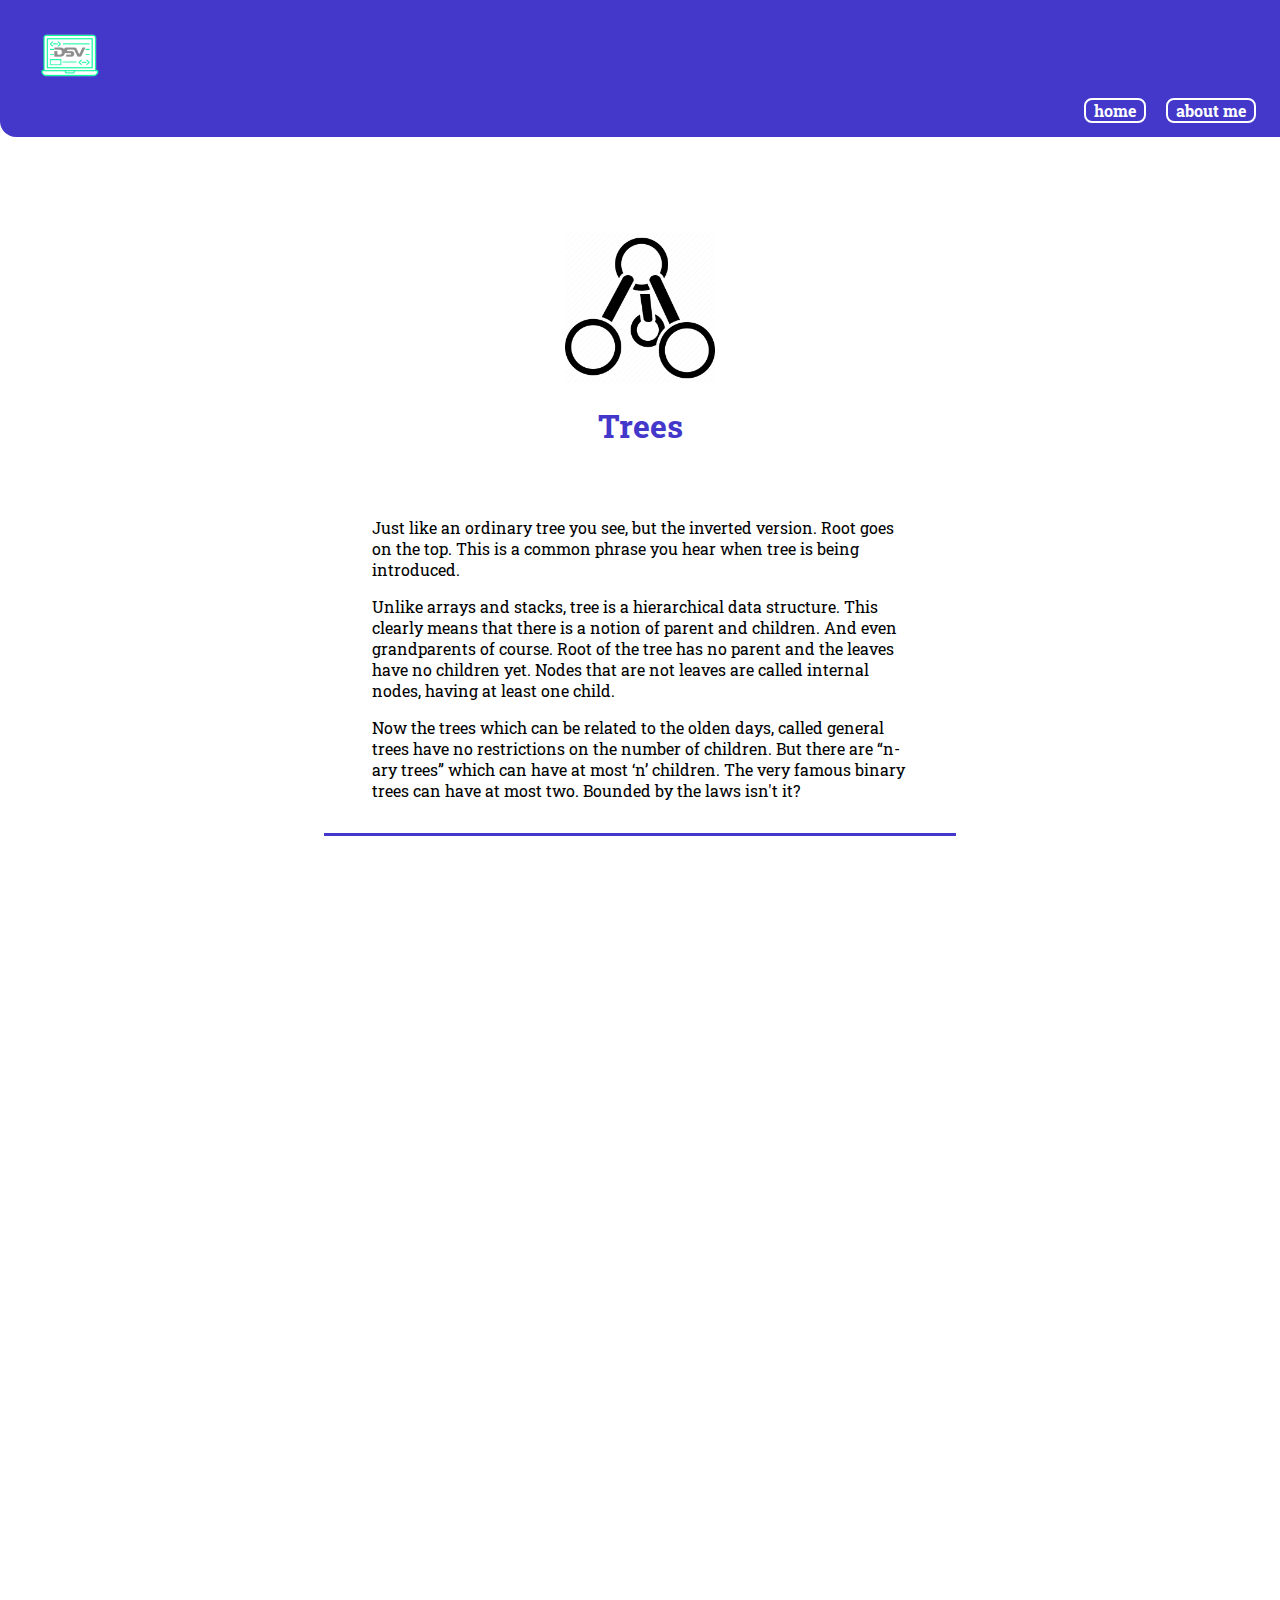
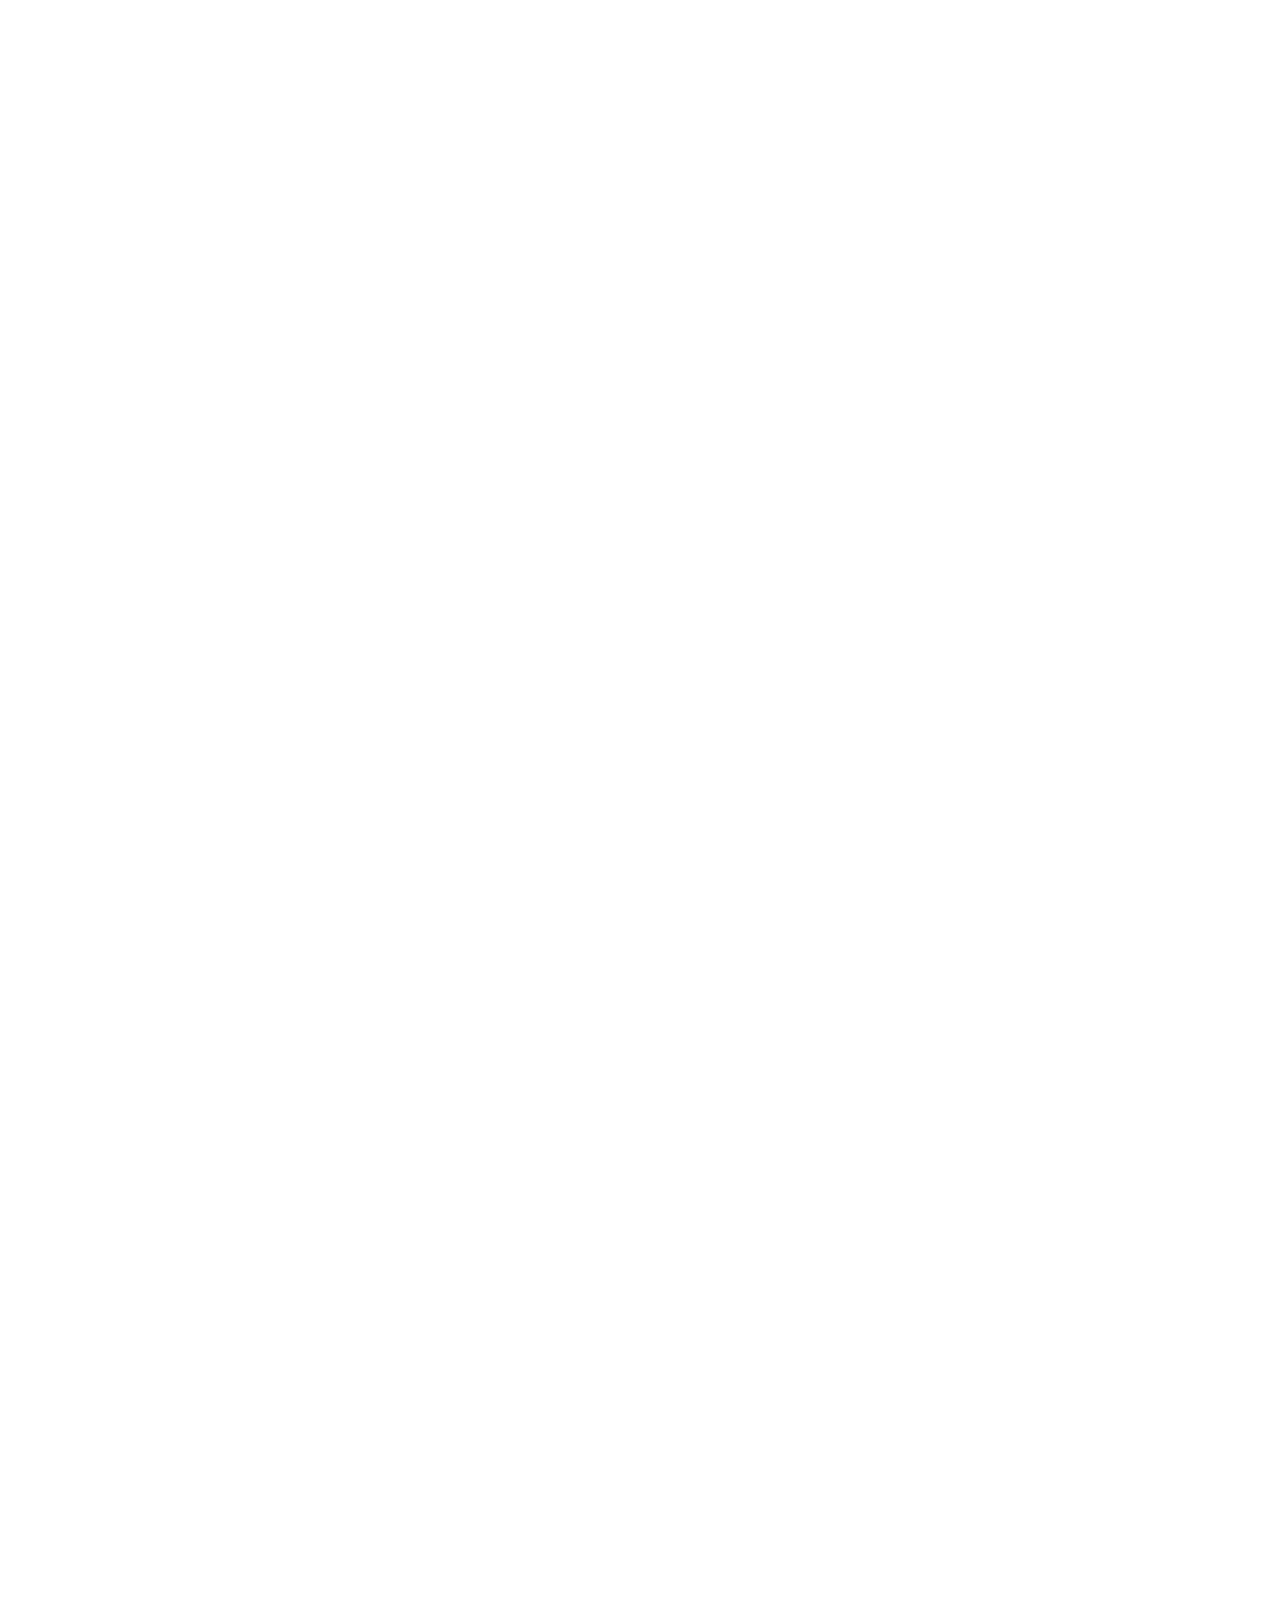
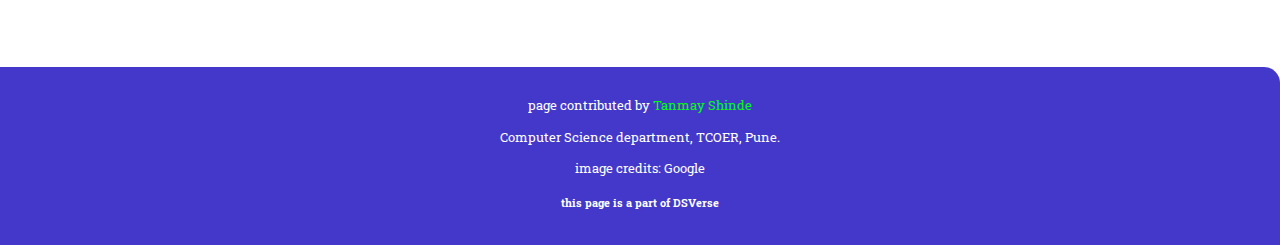
<file: tanmay-Trees/index_t.html>
<!DOCTYPE html>
<html lang="en">
<head>
    <meta charset="UTF-8">
    <meta http-equiv="X-UA-Compatible" content="IE=edge">
    <meta name="viewport" content="width=device-width, initial-scale=1.0">
    <title>Trees | DS Verse</title>
    <link href="styles.css" rel="stylesheet">
</head>
<body>
    <nav class="navigation">
        <a href="">
            <img class="nav-brand-image" src="images/logo.png">
        </a>
        <ul class="list-non-bullet nav-pills">
            <li class="list-item-inline">
                <a class="link link-secondary" href="../index.html">home</a>
            </li>
            <li class="list-item-inline">
                <a class="link link-secondary" href="https://tanmay.netlify.app/index.html">about me</a>
            </li>
        </ul>
    </nav>

    <header class="hero">
        <img class="hero-image" src="images/tree4.png">
        <h1 class="hero-heading">Trees</h1>
    </header>

    <section class="section" style="transition: visibility 1s, opacity 1s; visibility: visible; opacity: 1; margin-top: 0px;">
      <div class="container container-center">
        <p>Just like an ordinary tree you see, but the inverted version. Root goes on the top. This is a common phrase you hear when tree is being introduced.</p>
        <p>Unlike arrays and stacks, tree is a hierarchical data structure. This clearly means that there is a notion of parent and children. And even grandparents of course. Root of the tree has no parent and the leaves have no children yet. Nodes that are not leaves are called internal nodes, having at least one child.</p>
        <p>Now the trees which can be related to the olden days, called general trees have no restrictions on the number of children. But there are “n-ary trees” which can have at most ‘n’ children. The very famous binary trees can have at most two. Bounded by the laws isn't it?</p>
      </div>
    </section>
    

    <section class="section off-white" style="transition: visibility 1s, opacity 1s; visibility: hidden; opacity: 0;">
        <div class="container container-center">
            <h2>general tree</h2>
            <p>File organization in operating systems use general trees to store directories and files. The leaf nodes are files. Internal nodes can be directories and sub-directories.</p>
            <p>General tree can be represented as node structure having a data field, reference to the first child and a reference to the next sibling.</p>
            <p>Here is a general tree node in C++</p>
            <img class="image" src="images/tree2.png">
        </div>
    </section>

    <section class="section" style="transition: visibility 1s, opacity 1s; visibility: hidden; opacity: 0;">
        <div class="container container-center">
            <h2>binary search tree</h2>
            <p>It keeps the data in a sorted fashion allowing the search to be binary which improves the time complexity to O(log n). All nodes to the left of a root are smaller than it and to the right are greater. And this is valid for all sub-trees of the tree.</p>
            <p>Representation can be done by having a node structure with a data field and a reference to the left and right nodes.</p>
            <p>The search efficiency can be achieved, only if the tree is always balanced. Balanced here means that the root has almost equal number of elements at right and at it's left. This can be done by using AVL trees.</p>
            <p>Found this meme on internet to make the idea more clear.</p>
            <img class="image" src="images/treeMeme.jpeg">
        </div>
    </section>

    <section class="section off-white" style="transition: visibility 1s, opacity 1s; visibility: hidden; opacity: 0;">
        <div class="container container-center">
            <h2>learning resource</h2>
            <p>If you are now interested in studying trees, here is a link.</p>
            <p>This is a video which begins the tree section of "My Code School's" data structure playlist, which is in C++.</p>
            <div class="resource-link-style">
            <iframe style="margin: auto;" src="https://www.youtube.com/embed/qH6yxkw0u78" title="YouTube video player" frameborder="0" allow="accelerometer; autoplay; clipboard-write; encrypted-media; gyroscope; picture-in-picture" allowfullscreen></iframe>
            </div>
        </div>
    </section>

    <section class="section" style="transition: visibility 1s, opacity 1s; visibility: hidden; opacity: 0; border-bottom: none;">
        <section class="recentNews">
            <div class="container container-center">
              <h2 class="news-title">Recommended Articles</h2>
              <div class="row">
                <div class="ct-blog col-sm-6 col-md-4">
                  <div class="inner">
                    <div class="fauxcrop">
                      <a href="https://anas4u02.medium.com/introduction-to-git-for-linux-8732f1e951e7"><img style="width:300px;" alt="News Entry" src="images/git_pic.jpeg"></a>
                    </div>                                                                                                    <!--faux crop-->
                    <div class="ct-blog-content">
                      <div class="ct-blog-date">
                        <span>May</span><strong>31</strong>
                      </div>                                                                                                     <!--blog date -->
                      <h3 class="ct-blog-header">
                        Introduction to Git
                      </h3>
                      
                    </div>                                                                                                       <!--blog content-->
                  </div>                                                                                                         <!--inner-->
                </div>
                <p>author: Mohammad Anas</p>                                                                                                         <!--ct blog col sm col md 4-->
                <div class="ct-blog col-sm-6 col-md-4">
                  <div class="inner">
                    <div class="fauxcrop">
                      <a href="https://tanmayz.blogspot.com/2021/05/array-0.html"><img style="width:300px;" alt="News Entry" src="images/array_tannu.jpg"></a>
                    </div>
                    <div class="ct-blog-content">
                      <div class="ct-blog-date">
                        <span>June</span><strong>15</strong>
                      </div>
                      <h3 class="ct-blog-header">
                          Why Array[0]
                      </h3>
                    </div>                                                                                                            <!--blog content-->
                  </div>                                                                                                            <!--inner-->
                </div>                                                                                                            <!--ct blog col sm 6 col md 4 -->                                                                                                            <!--ct blog col sm 6-->
                <p>author: Tanmay Shinde</p>
              </div> <!--Row-->
            </div>   <!-- container-->
          </section>
    </section>

    <footer class="footer">
        <p>page contributed by <span style="color: rgb(0, 255, 13);">Tanmay Shinde</span></p>
        <p>Computer Science department, TCOER, Pune.</p>
        <p>image credits: Google</p>

        <h5>this page is a part of DSVerse</h5>
    </footer>

    <script>
      //get a reference to all the sections
      var allSections = document.querySelectorAll(".section");
      var windowHeight = window.innerHeight;

      allSections = Array.from(allSections);

      window.addEventListener("scroll", function scrollHandler() {
        //for all the sections at each window scroll event
        for (let section in allSections) {
          var element = allSections[section];
          var domRectObj = element.getBoundingClientRect();
          var top = domRectObj.top;
          var bottom = domRectObj.bottom;
          if ((top<2*windowHeight/3 && top>0) || (bottom>windowHeight/3 && bottom<windowHeight) || (top<0 && bottom>windowHeight)) {
            element.style.opacity = 1;
            element.style.visibility = "visible";
          }
          else {
            element.style.opacity = 0;
            element.style.visibility = "hidden";
          }
        }
      })
    </script>
</body>
</html>
</file>
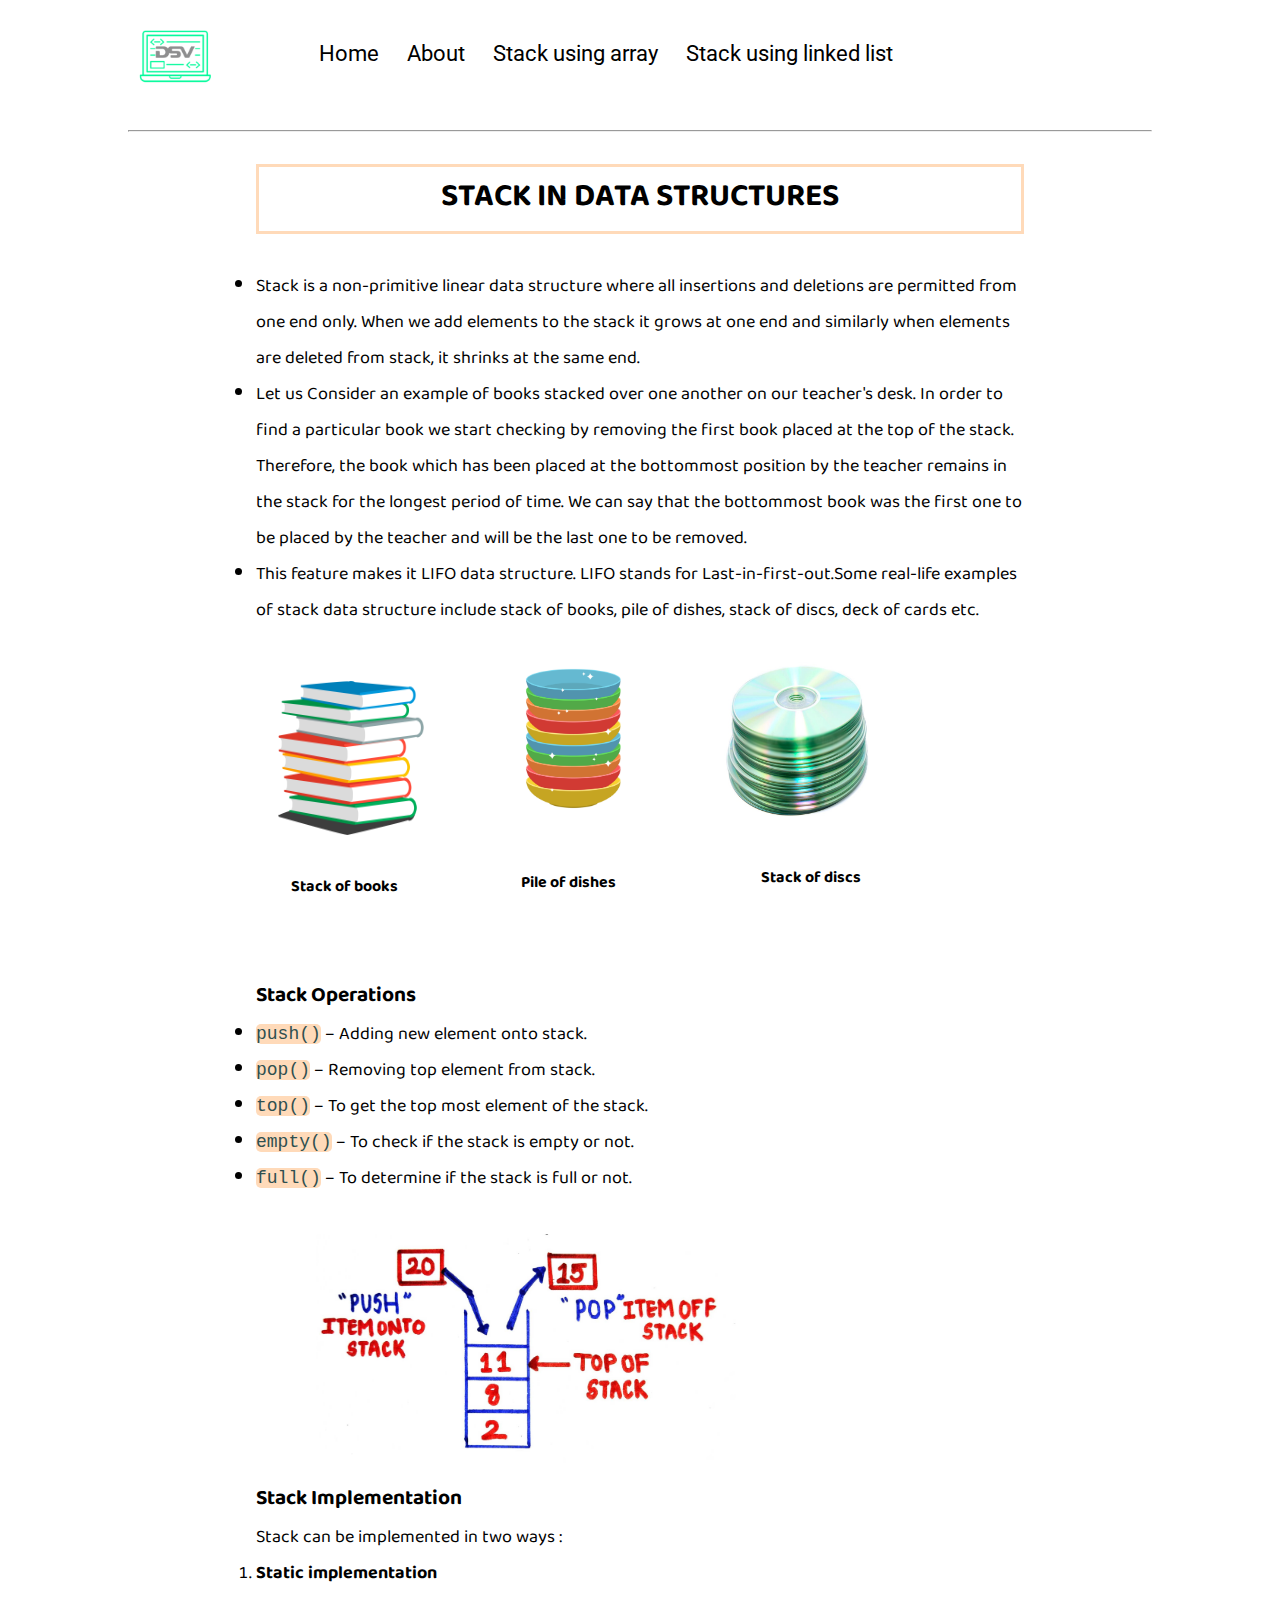
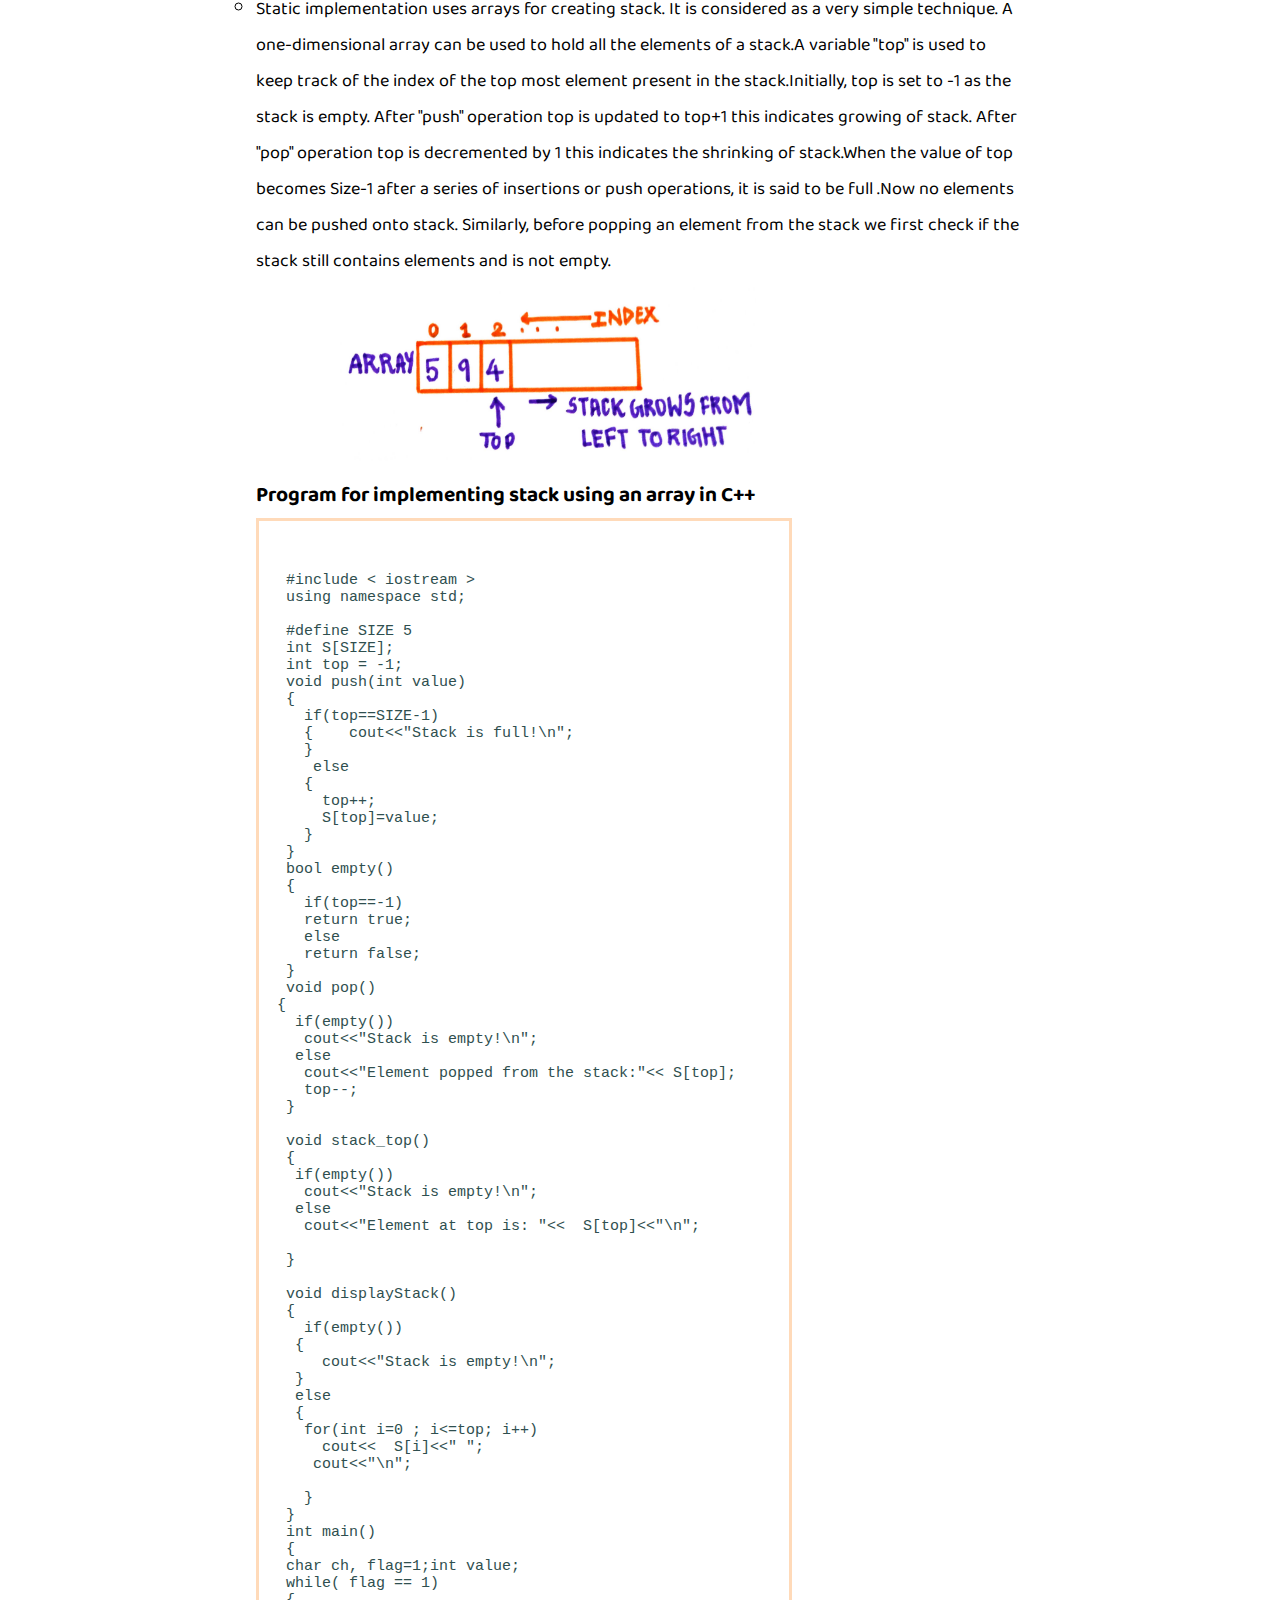
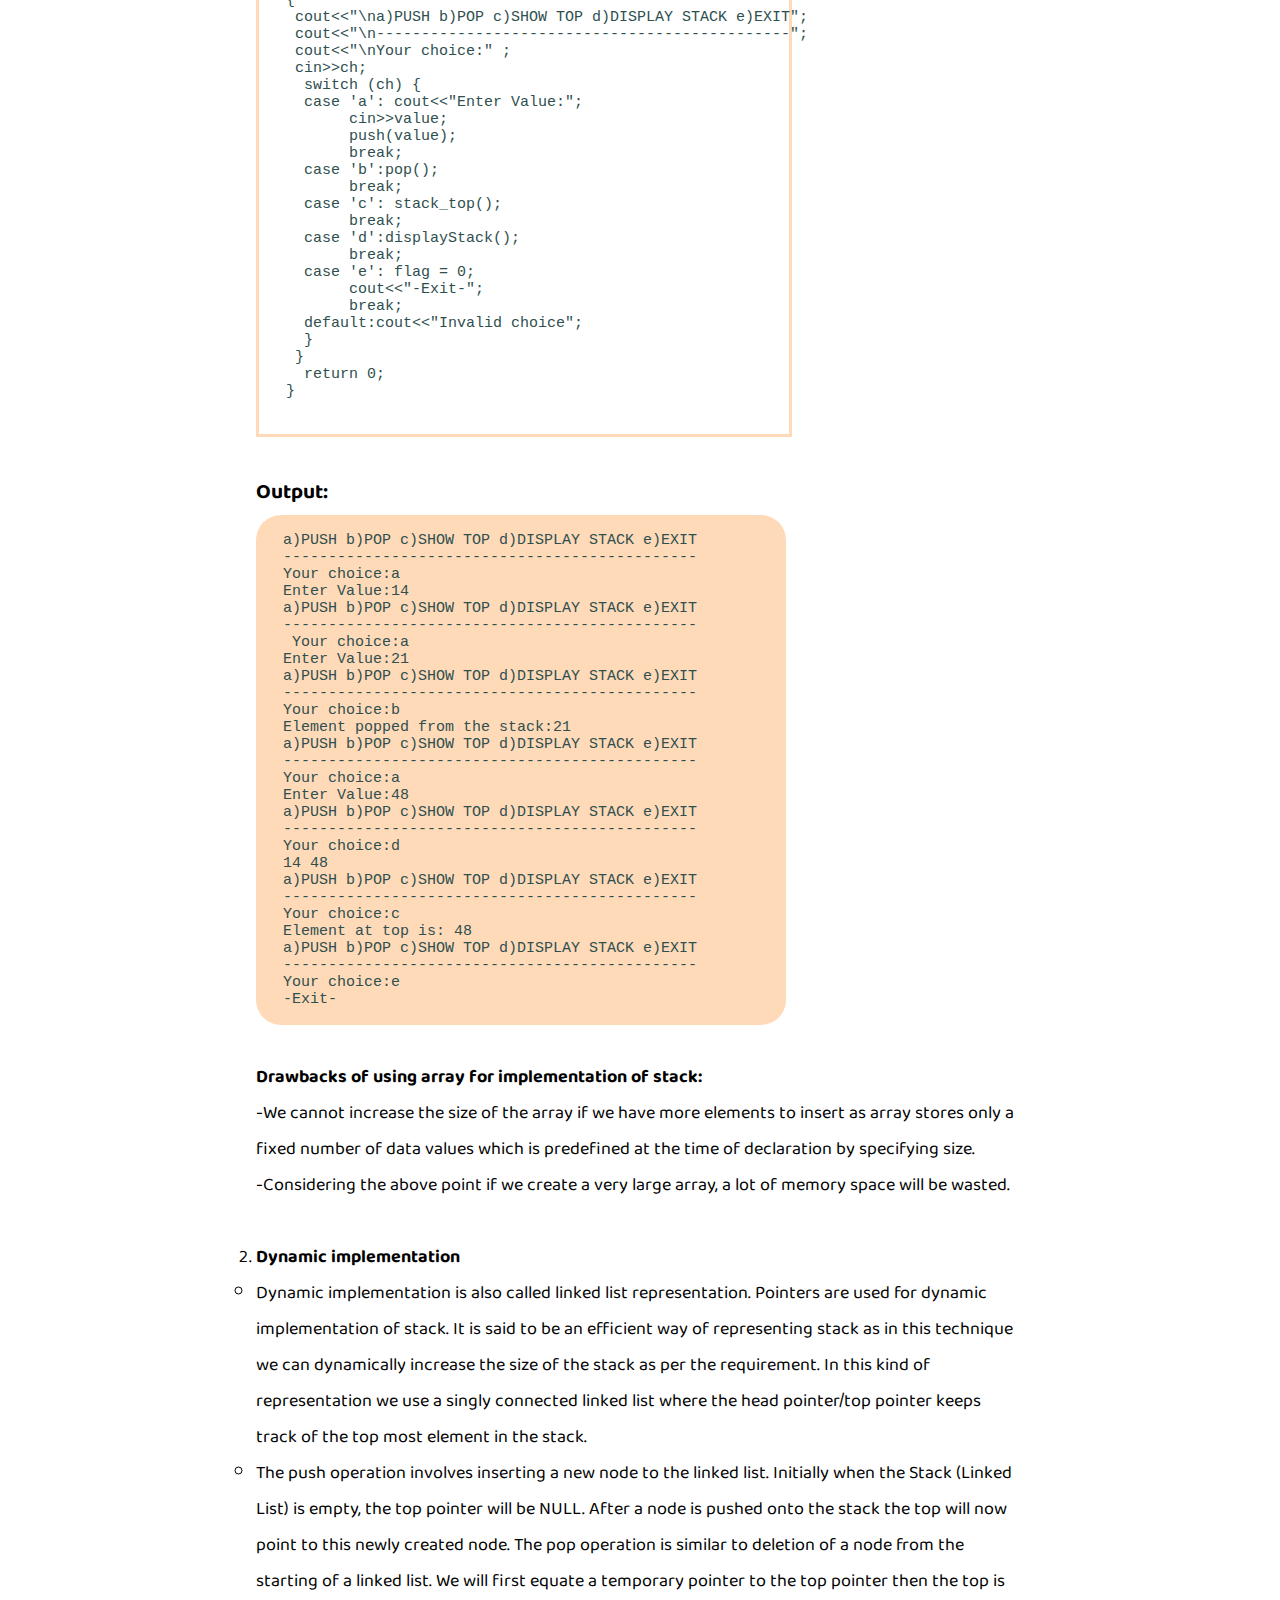
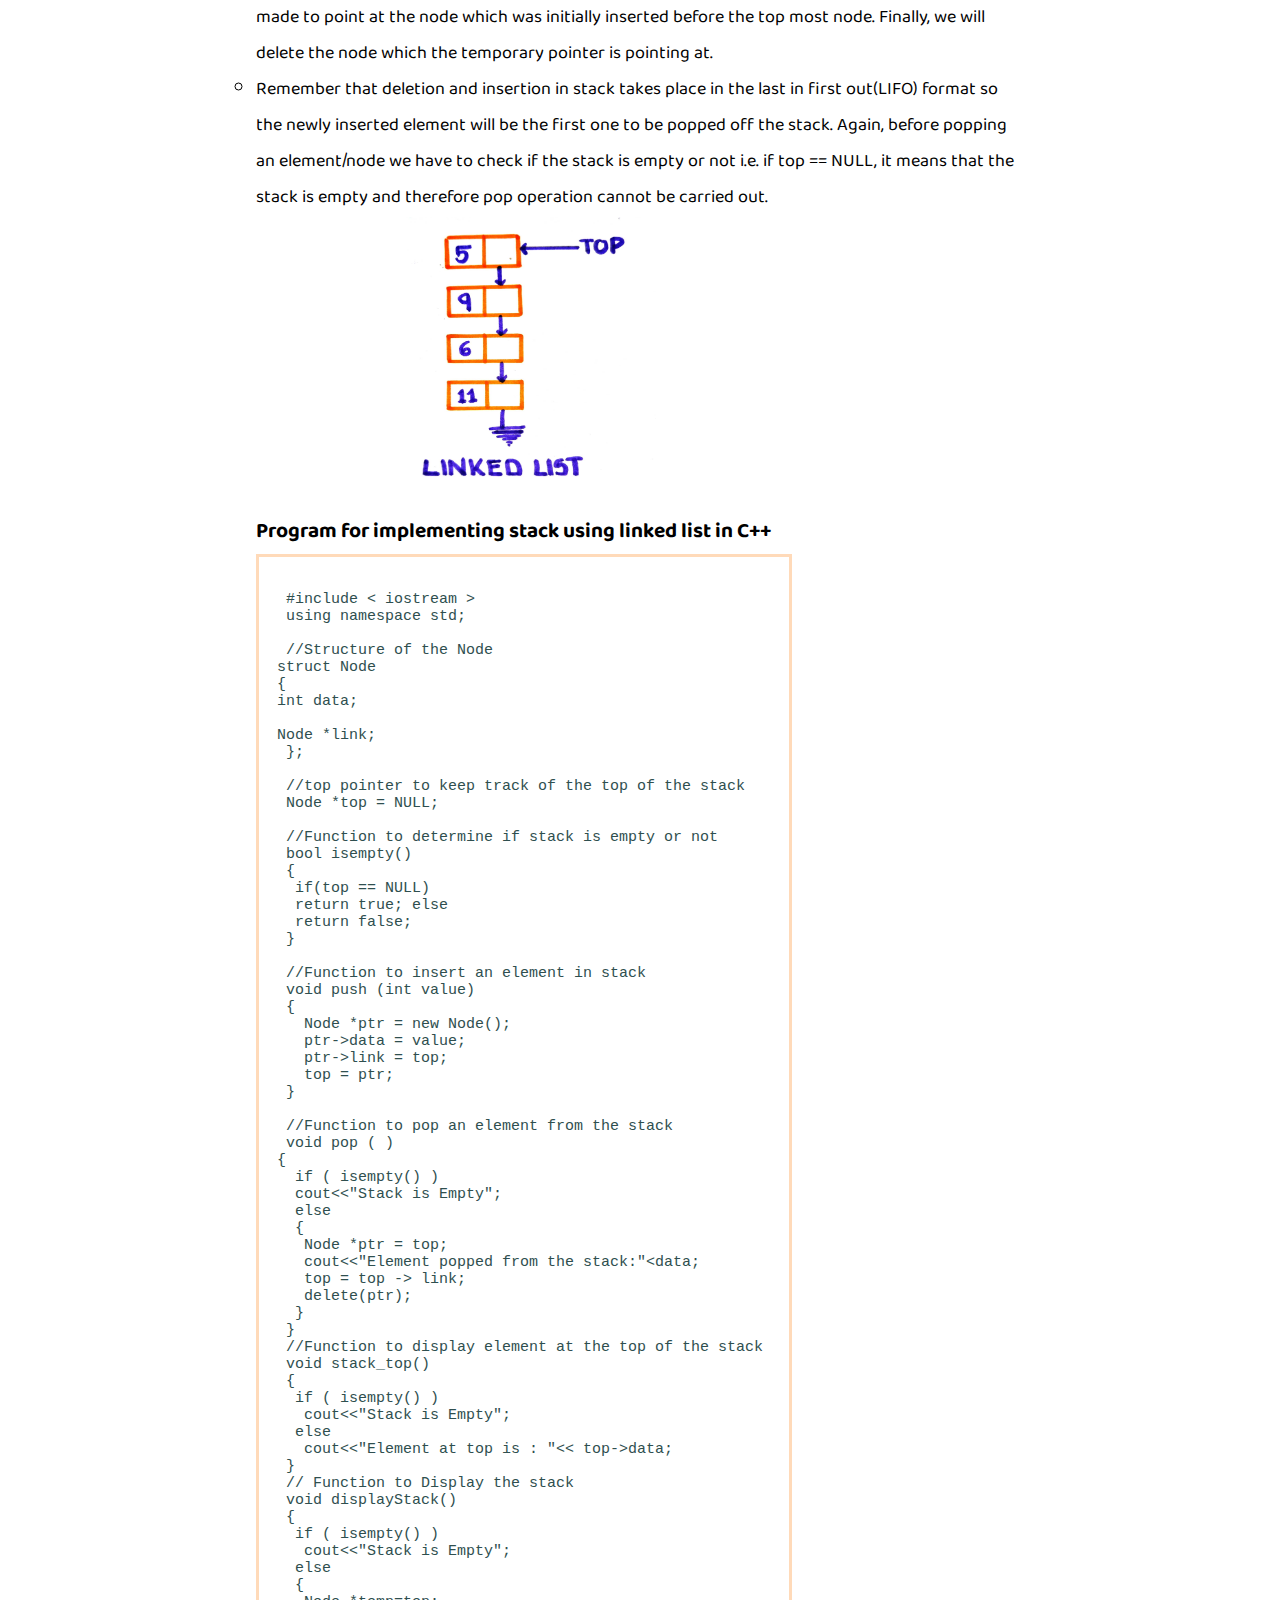
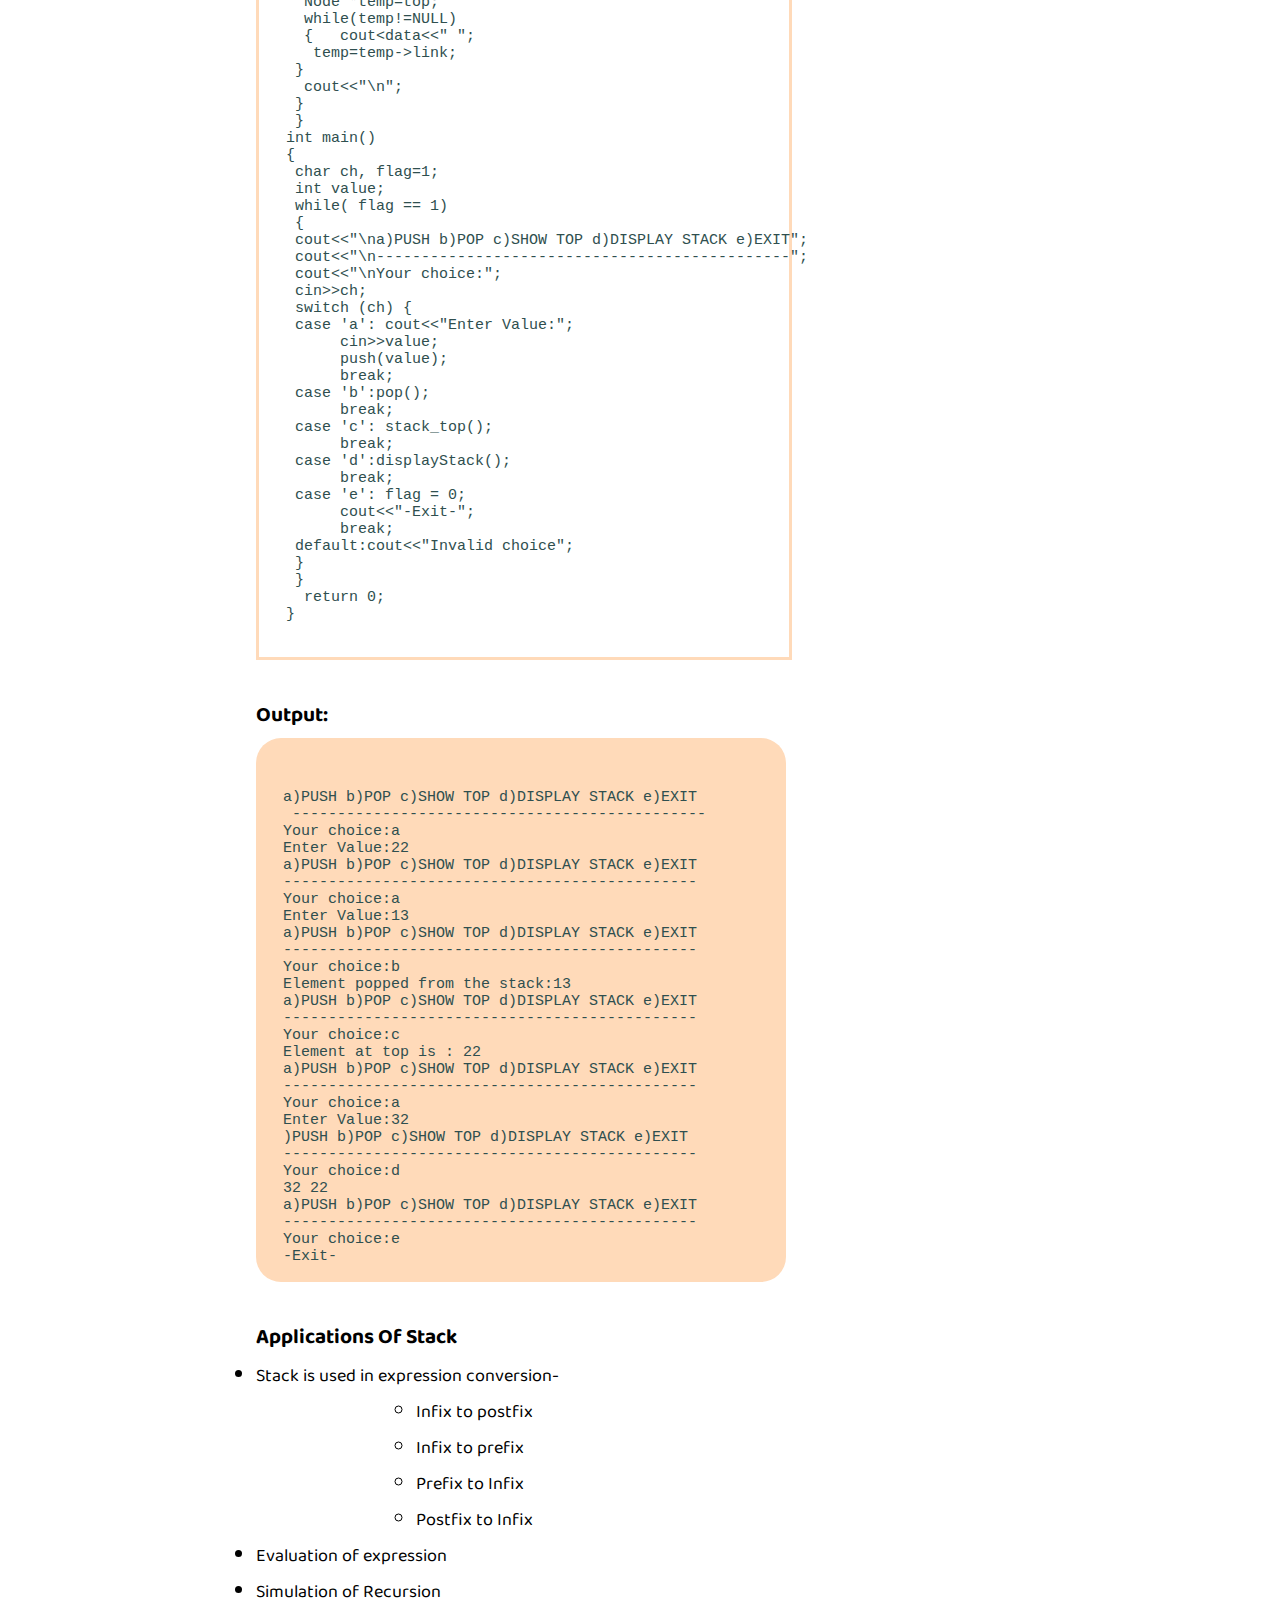
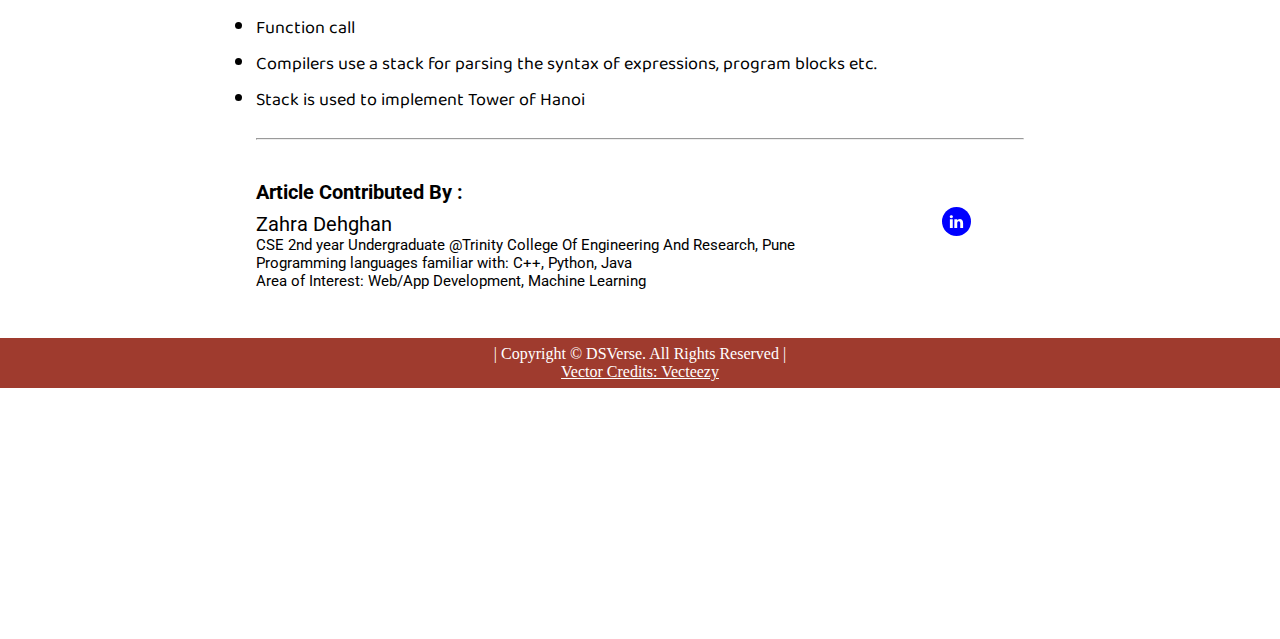
<file: z_html/Stack-blog.html>
<!DOCTYPE html>
<html lang="en">
<head>
    <meta charset="UTF-8">
    <meta name="viewport" content="width=device-width, initial-scale=1.0">
    <link rel="stylesheet" href="css/style.css">   
  
    <title>Stack-DSVerse</title>
</head>
<body>
    <nav class="navigation max-width-1 m-auto">
        <div class="nav-left">
           
                <span><img src="img/logo1.png" width="100px" ></span>
            
            <ul>
                <li><a href="../index.html">Home</a></li>
                <li><a href="#author-info">About</a></li>
                <li><a href="#static">Stack using array</a></li>
                <li><a href="#dynamic">Stack using linked list</a></li>
            </ul>
        </div>
       

    </nav>
    <div class="max-width-1 m-auto">
        <hr>
    </div>
    
    <div class="m-auto blog-post-content max-width-2 m-auto my-2">
        <h1 class="font1" style="border:peachpuff; border-width:3px; border-style:solid;  background-color:white"> STACK IN DATA STRUCTURES </h1>
        
        <ul class="font1"style="font-size:18px"><br> <li>Stack is a non-primitive linear data structure where all insertions and deletions are permitted from one end only.
            When we add elements to the stack it grows at one end and similarly when elements are deleted from stack, it shrinks at the same end.
            </li> 
            <li>Let us Consider an example of books stacked over one another on our teacher's desk.
             In order to find a particular book we start checking by removing the first book placed at the top of the stack. Therefore, the book 
            which has been placed at the bottommost position by the teacher remains in the stack for the longest period of time. We can say that the bottommost
            book was the first one to be placed by the teacher and will be the last one to be removed.</li>
            <li>This feature makes it LIFO data structure. LIFO stands for Last-in-first-out.Some real-life examples of stack data structure include stack of books, pile of dishes, stack of discs, deck of cards etc.</li>
            
        </ul>
        <br>
          <div  class="row">
               <div class="column">
                  
                    <img src="img/Stack_of_books_generated.jpg" alt="stack of books" width="170" height="220"style="margin: 0px 0px 0px 10px;">
                    <h4 style="margin-left:35px"class="font1">Stack of books</h4>
               
               </div>
               <div class="column">
                   <br>   <img src="img/colored_plates.jpg" alt="pile of dishes" width="120" height="144" style="margin: 0px 0px 0px 80px;" >
                   <br><br><br><br>  <h4 style="margin-left:85px"class="font1">Pile of dishes  </h4>
               </div>
               <div class="column">
                   <img src="img/stack of disks.jpg" alt="stack of discs" width="160" height="175" style="margin: 0px 0px 0px 80px;">
                   <br><br><br> <h4 style="margin-left:125px"class="font1">Stack of discs</h4>
               </div>
            
          </div>
     
         
        <div class="font1"style="font-size:18px"> 
            <br>
            
            <br>
            <h3>Stack Operations </h3> 
            <ul> 
                <li><code style="background-color: peachpuff;border-radius:5px;color:darkslategray"> push()</code> – Adding new element onto stack. </li>
                <li><code style="background-color: peachpuff;border-radius:5px;color:darkslategray"> pop()</code> – Removing top element from stack.</li>
                <li><code style="background-color: peachpuff;border-radius:5px;color:darkslategray"> top()</code> – To get the top most element of the stack.</li>
                <li><code style="background-color: peachpuff;border-radius:5px;color:darkslategray"> empty()</code> – To check if the stack is empty or not.</li>
                <li><code style="background-color: peachpuff;border-radius:5px;color:darkslategray"> full()</code> – To determine if the stack is full or not.</li>
            </ul>
            
            <br>
             <img src="img/op.jpg" alt="operations on stack" width="420px" height="230" style="margin: 0px 0px 0px 60px;">
             <br>
            
            
            <h3>Stack Implementation </h3> 
         Stack can be implemented in two ways :<br>
        <ol>
            <li id="static"><b>Static implementation</b><br><ul><li>Static implementation uses arrays for creating stack. It 
                is considered as a very simple technique. A one-dimensional array can be used to hold all the elements of a stack.A variable "top" is used
                to keep track of the index of the top most element present in the stack.Initially, top is set to -1 as the stack is empty.
                After "push" operation top is updated to top+1 this indicates growing of stack. After "pop" operation top is decremented by 1 this indicates 
                the shrinking of stack.When the value of top becomes Size-1 after a series of insertions or push operations, it is said to be full .Now no elements can be pushed onto
                stack. Similarly, before popping an element from the stack we first check if the stack still contains elements and is not empty.</li></ul>
            
                </li>
             <img src="img/static.jpg" alt="static representation" width="420px" height="180px" style="margin: 0px 0px 0px 80px;">
              <br><h3>Program for implementing stack using an array in C++</h3>
    <pre class='brush: cpp'style="border:peachpuff; border-width:3px; border-style:solid; font-size:15px; width:530px;color:darkslategray"><br>         
             
   #include < iostream >
   using namespace std;

   #define SIZE 5
   int S[SIZE];
   int top = -1;
   void push(int value)
   {
     if(top==SIZE-1)
     {    cout<<"Stack is full!\n";
     }
      else
     {
       top++;
       S[top]=value;
     }
   }
   bool empty()
   {
     if(top==-1)
     return true;
     else
     return false;
   }
   void pop()
  {
    if(empty())
     cout<<"Stack is empty!\n";
    else
     cout<<"Element popped from the stack:"<< S[top];
     top--;
   }

   void stack_top()
   {
    if(empty())
     cout<<"Stack is empty!\n";
    else
     cout<<"Element at top is: "<<  S[top]<<"\n";

   }

   void displayStack()
   {
     if(empty())
    { 
       cout<<"Stack is empty!\n";
    }
    else
    {
     for(int i=0 ; i<=top; i++)
       cout<<  S[i]<<" ";
      cout<<"\n";

     }
   }
   int main()
   {
   char ch, flag=1;int value;
   while( flag == 1)
   {
    cout<<"\na)PUSH b)POP c)SHOW TOP d)DISPLAY STACK e)EXIT";
    cout<<"\n----------------------------------------------";
    cout<<"\nYour choice:" ;
    cin>>ch; 
     switch (ch) {
     case 'a': cout<<"Enter Value:";
          cin>>value;
          push(value);
          break;
     case 'b':pop();
          break;
     case 'c': stack_top();
          break;
     case 'd':displayStack();
          break;
     case 'e': flag = 0;
          cout<<"-Exit-";
          break;
     default:cout<<"Invalid choice";
     }
    }
     return 0;
   }   

     </pre>
            <br>
            <h3>Output:</h3>
  <pre class='brush: cpp' style="background-color:peachpuff; border-radius: 25px; width:530px;color:darkslategray;font-size:15px">

   a)PUSH b)POP c)SHOW TOP d)DISPLAY STACK e)EXIT
   ----------------------------------------------
   Your choice:a
   Enter Value:14
   a)PUSH b)POP c)SHOW TOP d)DISPLAY STACK e)EXIT
   ----------------------------------------------
    Your choice:a
   Enter Value:21
   a)PUSH b)POP c)SHOW TOP d)DISPLAY STACK e)EXIT
   ----------------------------------------------
   Your choice:b
   Element popped from the stack:21
   a)PUSH b)POP c)SHOW TOP d)DISPLAY STACK e)EXIT
   ----------------------------------------------
   Your choice:a
   Enter Value:48
   a)PUSH b)POP c)SHOW TOP d)DISPLAY STACK e)EXIT
   ----------------------------------------------
   Your choice:d
   14 48
   a)PUSH b)POP c)SHOW TOP d)DISPLAY STACK e)EXIT
   ----------------------------------------------
   Your choice:c
   Element at top is: 48
   a)PUSH b)POP c)SHOW TOP d)DISPLAY STACK e)EXIT
   ----------------------------------------------
   Your choice:e
   -Exit-

</pre>
            <br><b> Drawbacks of using array for implementation of stack: </b>
            <br>-We cannot increase the size of the array if we have more elements to insert as array stores only a fixed number of data values which is predefined at the time of declaration by specifying size.
            <br>-Considering the above point if we create a very large array, a lot of memory space will be wasted.
            <br>
            <br>
                
            <li id="dynamic"><b>Dynamic implementation</b><br>  <ul><li>Dynamic implementation is also called linked list representation. Pointers are used for dynamic implementation of stack.
            It is said to be an efficient way of representing stack as in this technique we can dynamically increase the size of the stack
            as per the requirement. In this kind of representation we use a singly connected linked list where the head pointer/top pointer keeps track of the top most element in the stack.
            </li><li>The push operation involves inserting a new node to the linked list. Initially when the Stack (Linked List) is empty, the top pointer will be NULL. 
            After a node is pushed onto the stack the top will now point to this newly created node. The pop operation is similar to deletion of a node from the starting of a linked list.
            We will first equate a temporary pointer to the top pointer then the top is made to point at the node which was initially inserted before the top most node. Finally, we will delete the node 
            which the temporary pointer is pointing at.</li><li>Remember that deletion and insertion in stack takes place in the last in first out(LIFO) format so
            the newly inserted element will be the first one to be popped off the stack. Again, before popping an element/node we have to check if the stack is empty or 
            not i.e. if top == NULL, it means that the stack is empty and therefore pop operation cannot be carried out.</li></ul>
            </li>   <img src="img/dynamic.jpg" alt="dynamic representation" width="250px" height="280px" style="margin: 0px 0px 0px 150px;">
                 
                 <br><h3>Program for implementing stack using linked list in C++</h3>
            
            <pre class='brush: cpp'style="border:peachpuff; border-width:3px; border-style:solid; font-size:15px; width:530px;color:darkslategray"><br>
   #include < iostream >
   using namespace std;

   //Structure of the Node
  struct Node
  {
  int data;

  Node *link;
   };

   //top pointer to keep track of the top of the stack
   Node *top = NULL;

   //Function to determine if stack is empty or not
   bool isempty()
   {
    if(top == NULL)
    return true; else
    return false;
   }

   //Function to insert an element in stack
   void push (int value)
   {
     Node *ptr = new Node();
     ptr->data = value;
     ptr->link = top;
     top = ptr;
   }

   //Function to pop an element from the stack
   void pop ( )
  {
    if ( isempty() )
    cout<<"Stack is Empty";
    else
    {
     Node *ptr = top;
     cout<<"Element popped from the stack:"<<ptr->data;
     top = top -> link;
     delete(ptr);
    }
   }
   //Function to display element at the top of the stack
   void stack_top()
   {
    if ( isempty() )
     cout<<"Stack is Empty";
    else
     cout<<"Element at top is : "<< top->data;
   }
   // Function to Display the stack
   void displayStack()
   {
    if ( isempty() )
     cout<<"Stack is Empty";
    else
    {
     Node *temp=top;
     while(temp!=NULL)
     {   cout<<temp->data<<" ";
      temp=temp->link;
    }
     cout<<"\n";
    }
    }
   int main()
   {
    char ch, flag=1; 
    int value;
    while( flag == 1)
    {
    cout<<"\na)PUSH b)POP c)SHOW TOP d)DISPLAY STACK e)EXIT";
    cout<<"\n----------------------------------------------";
    cout<<"\nYour choice:";
    cin>>ch; 
    switch (ch) {
    case 'a': cout<<"Enter Value:";
         cin>>value;
         push(value);
         break;
    case 'b':pop();
         break;
    case 'c': stack_top();
         break;
    case 'd':displayStack();
         break;
    case 'e': flag = 0;
         cout<<"-Exit-";
         break;
    default:cout<<"Invalid choice";
    }
    }
     return 0;
   }

     </pre>
            <br>
            <h3>Output:</h3>
            <pre class='brush: cpp' style="background-color:peachpuff; border-radius: 25px; width:530px;color:darkslategray;font-size:15px "><br>

   a)PUSH b)POP c)SHOW TOP d)DISPLAY STACK e)EXIT
    ----------------------------------------------
   Your choice:a
   Enter Value:22
   a)PUSH b)POP c)SHOW TOP d)DISPLAY STACK e)EXIT
   ----------------------------------------------
   Your choice:a
   Enter Value:13
   a)PUSH b)POP c)SHOW TOP d)DISPLAY STACK e)EXIT
   ----------------------------------------------
   Your choice:b
   Element popped from the stack:13
   a)PUSH b)POP c)SHOW TOP d)DISPLAY STACK e)EXIT
   ----------------------------------------------
   Your choice:c
   Element at top is : 22
   a)PUSH b)POP c)SHOW TOP d)DISPLAY STACK e)EXIT
   ----------------------------------------------
   Your choice:a
   Enter Value:32
   )PUSH b)POP c)SHOW TOP d)DISPLAY STACK e)EXIT
   ----------------------------------------------
   Your choice:d
   32 22 
   a)PUSH b)POP c)SHOW TOP d)DISPLAY STACK e)EXIT
   ----------------------------------------------
   Your choice:e
   -Exit-

</pre>
                
        </ol>
        
            
         
         
         <br>
         <h3>Applications Of Stack </h3> 
         <ul>
             <li>Stack is used in expression conversion-
             <ul style="margin-left: 160px;"><li>Infix to postfix</li> 
                         <li>Infix to prefix</li>
                         <li>Prefix to Infix</li>
                         <li>Postfix to Infix</li>
             </ul>
                     
            </li>
             
             <li>Evaluation of expression</li>
             <li>Simulation of Recursion</li>
             <li>Function call</li>
             <li>Compilers use a stack for parsing the syntax of expressions, program blocks etc.</li>
             <li>Stack is used to implement Tower of Hanoi</li>
         </ul>
         
        </div>      
          <br>
       <div class="max-width-1 m-auto">
        <hr>
       </div>      
        
      <div>      
        
        <div class="blogpost-meta">
            <div class="author-info" id="author-info">
                <div>
                    <b><br>
                  Article Contributed By :
                </b>
                </div>
                <div>Zahra Dehghan
                    <p style="font-size: 15px">CSE 2nd year Undergraduate @Trinity College Of Engineering And Research, Pune
                    <br>Programming languages familiar with: C++, Python, Java
                    <br>Area of Interest: Web/App Development, Machine Learning</p>
                    
                    
                </div>
                
                
                
                
            </div>
              <div class="social">
                <a href="https://www.linkedin.com/in/zahra-dehghan-8ab05b193"> <svg style="background: blue;
                border-radius: 21px;" width="29" height="29" viewBox="0 0 29 29" fill="none" class="hk"><path d="M5 6.36C5 5.61 5.63 5 6.4 5h16.2c.77 0 1.4.61 1.4 1.36v16.28c0 .75-.63 1.36-1.4 1.36H6.4c-.77 0-1.4-.6-1.4-1.36V6.36z"></path><path fill-rule="evenodd" clip-rule="evenodd" d="M10.76 20.9v-8.57H7.89v8.58h2.87zm-1.44-9.75c1 0 1.63-.65 1.63-1.48-.02-.84-.62-1.48-1.6-1.48-.99 0-1.63.64-1.63 1.48 0 .83.62 1.48 1.59 1.48h.01zM12.35 20.9h2.87v-4.79c0-.25.02-.5.1-.7.2-.5.67-1.04 1.46-1.04 1.04 0 1.46.8 1.46 1.95v4.59h2.87v-4.92c0-2.64-1.42-3.87-3.3-3.87-1.55 0-2.23.86-2.61 1.45h.02v-1.24h-2.87c.04.8 0 8.58 0 8.58z" fill="#fff"></path></svg>
                </a> 

              </div>
        </div>
    
      </div>    
  </div>
    <div class="footer">
        <p>| Copyright &copy; DSVerse. All Rights Reserved |</p>
         <a href="https://www.vecteezy.com/free-vector/typewriter">Vector Credits: Vecteezy</a> 
    </div>
</body>
</html>
</file>
<file: css/style.css>
/* body  */
@import url('https://fonts.googleapis.com/css?family=Muli:300,700|Nunito');

body {
     background: #ffffff;
     font-family: 'Nunito', sans-serif;
     overflow-x: hidden;
     padding-top: 0px;
}

* {
     margin: 0;
     padding: 0;
}

html {
     scroll-behavior: smooth;
     -webkit-font-smoothing: antialiased;
}

/* para and headings */
h1,
h2,
h3,
h4,
h5,
h6 {
     font-family: 'Muli', sans-serif;
     font-weight: bold;
     line-height: inherit;
}

h1 {
     color: #252525;
     font-size: 3em;
     line-height: normal;
}

h2 {
     color: #353535;
     font-size: 2em;
     padding-bottom: 10px;
     text-align: center;
     margin: 39px auto;
     display: block;
     width: 53%;

}

h3 {
     font-size: 1.5em;
     margin-bottom: 0;
}

h3,
h3 a {
     color: #454545;
}

p {
     color: #757575;
     font-size: 14px;
     font-weight: normal;
     line-height: 24px;
}




/* navbar */
#navbar {
     display: flex;
     align-items: center;
     position: sticky;
     top: 0px;
     background-color: white;
     color: black;
     border: rgb(46, 46, 216);
     border-radius: 9px;
     border-top: 5px solid #29ca8e;
     border-bottom: 5px solid #29ca8e;
     justify-content: center;
}



/* Navigation Bar: List Styling */

#navbar ul {
     display: flex;
     font-family: 'Baloo Bhai', cursive;
}

#navbar ul li {
     list-style: none;
     font-size: 1.3rem;
}

#navbar ul li a {
     color: black;
     display: block;
     padding: 3px 22px;
     border-radius: 5px;
     text-decoration: none;
}

#navbar ul li a:hover {
     color: white;
     background-color: #29ca8e;
}



#home {
     padding: 0;
}

#home h1 {
     color: black;
     margin: 4px 39px;
padding: 26px 10px;
font-size: 100px;
}

#home h3 {
     color: black;
font-size: 18px;
font-weight: 300;
margin: 13px 50px;
padding: 36px 0 40px 0px;
}

/* @media (min-width: 768px) {
     .home-slider .col-md-6 {
          padding-left: 0;
     }
} */

.dis-more {
     font-size: 20px;
     color: white;
     background: transparent;
     border: 2px solid white;
     border-radius: 11px;
     margin: 10px 303px;
     text-decoration: none;
     padding: 5px 13px;
}

.item-first {
     margin: -4px 0px;
     height: 1000px;
}

.home-slider .caption {
     display: flex;
     justify-content: center;
     flex-direction: column;
     text-align: left;
     /* background-color: rgba(20, 20, 20, 0.2); */
     height: 100%;
     color: #fff;
     
}

.home-slider .item {
     background-repeat: no-repeat;
     background-attachment: local;
     background-size: cover;
     height: 1100px;
}

.caption h3 a {
     color: black;
}

.caption h3 a:hover {
     color: #29ca8e;
}

.home-slider .item-first {

     /* background-image: url(../images/slider-image1.jpg); */
    background-image: url(../images/homeLayout1.jpg);
    /* background-color: #252525; */
     background-position: center;
}
.container{
     margin: -87px 17px;
width: 77%;
padding: 25px 34px;
display: inline-block;
}



/*---------------------------------------
FEATURE              
-----------------------------------------*/

.feature-thumb {
     border: 1px solid #ba5273;
padding: 3em 1em;
width: 217px;
display: inline-block;
margin: 7px 1px;
border-radius: 12px;
}

.feature-thumb span {
     /* background: #3f51b5; */
     background: #29ca8e;
     border-radius: 50px;
     color: #ffffff;
     font-size: 25px;
     font-weight: bold;
     display: inline-block;
     width: 60px;
     height: 60px;
     line-height: 60px;
     text-align: center;
     margin-bottom: 5px;
}

.feature-thumb h3 {
     margin: 10px 0;
}


.colfeat {
     margin: 59px 99px;
padding: 33px 24px;
width: 55px;
display: inline;

}


/* features */
.feature-thumb{
     height: 259px;
}

#feature{
     border: 2px solid white;
     border-radius: 47px;
}

/* ABOUT  */

#about{
     text-align: center;
     border: 2px solid white;
border-radius: 47px;
background: white;
margin: 10px 2px;
}
.primary{
     /* border: 2px solid #ba5273; */
border-radius: 81px 22px 89px 16px;

width: 1489px;
padding: 0px 1px;
margin: 20px 12px;

}


.h-primary{
font-family: 'Bree Serif', serif;
font-size: 3.8rem;
padding: 12px;
}
.center{
text-align: center;
}


#about .row {
     

padding: 0px 0px;
display: flex;

margin: 29px -273px;
}

.cols-about{

margin: 59px 99px;
padding: 33px 24px;
width: 55px;
display: inline;
}

.team-thumb {


border: 1px solid #ba5273;
padding: 3em 1em;
width: 217px;
display: inline-block;
margin: 7px 1px;
border-radius: 12px;

}

/* img.img-responsive{
     margin: -44px 0px;
} */

.img-responsive1{
     margin: 9px 3px;

}
.img-responsive2{
     margin: -14px 1px;
    height: 202px;
}

.img-responsive3{
     margin: -4px -1px;
    /* height: 171px; */
    height: 209px;
}
.img-responsive4{
     margin: 0px -9px;

}
.img-responsive5{
     height: 168px;
     margin: -39px 5px;
     padding: 28px 1px;
}
/* .img-responsive img{
     margin: 13px 3px;
} */

.team-image img {
width: 100%;

}

a{
     font-style: bold;
     font-size: 20px;
}

.team-info {
padding: 20px 30px;
}
.team-info h3 {
margin: 0;
}
.team-thumb {
     height: 335px;
     border: 1px solid #ba5273;
     padding: 14px 19px 19px 18px;
     width: 217px;
     display: inline-block;
     margin: 17px 1px;
     border-radius: 12px;
}




/* .social-icon li a {
border-radius: 100px;
color: #29ca8e;
font-size: 15px;
width: 35px;
height: 35px;
line-height: 35px;
text-decoration: none;
text-align: center;
transition: all 0.4s ease-in-out;
position: relative;
margin: 5px 5px 5px 0;
} */




/* contacts */

.container1 {
/* border: 2px solid #ba5273; */
margin: 90px 13px;
padding: 38px 57px;
width: 83%;
border-radius: 28px;
}

.btn:hover {
background-color: rgb(92, 158, 39);
}


.btn1 {
background-color: #1877f2;
color: white;
font-family: 'Baloo Bhai', cursive;
text-align: center;
display: block;
width: 515px;
padding: 1px;
border: 2px solid black;
margin: 11px auto;
font-size: 25px;
border-radius: 8px;
cursor: pointer;


}

.btn2 {
font-family: 'Baloo Bhai', cursive;
text-align: center;
display: block;
width: 244px;
padding: 1px;
/* border: 2px solid red; */
padding: 4px 14px;
margin: 19px 137px;
font-size: 25px;
border-radius: 8px;
color: #f3ecec;
background-color: transparent;
cursor: pointer;
}


.btn3 {

font-family: 'Baloo Bhai', cursive;
width: 244px;
margin: 17px 57px;
background-color: rgb(15, 197, 46);
color: white;
padding: 4px 14px;
border: 2px solid grey;
border-radius: 10px;
font-size: 20px;
cursor: pointer;
}



/* contact */


.form-group input textarea {
font-family: 'Baloo Bhai', cursive;
text-align: left;
display: block;
width: 508px;
padding: 1px;
border: 2px solid black;
margin: 10px auto;
font-size: 25px;
border-radius: 8px;
}

.l1 {
color: black;
}
.form-control{
display: inline-block;
border: 2px solid black;
margin: 17px 3px;
padding: 12px 19px;
border-radius: 8px;
align-items: left;
width: 471px;
text-align: left;
height: 235px;
}

.contact-box .form-group .data-netlify-recaptcha{
     text-align: center;
}

/* Contact Section */
section #contact{
/* border: 2px solid #ba5273; */
border-radius: 47px;
background: 2px solid white ;
margin: 10px 2px;
}

#contact{
border: 2px solid white;
border-radius: 47px;
background: white;
margin: 10px 2px;
}
#contact::before{
content: "";
position: absolute;
width: 100%;
height: 100%;
z-index: -1;
opacity: 0.7;
/* background: url('../contact.jpg') no-repeat center center/cover; */

}
#contact-box{
display: flex;
justify-content: center;
align-items: center;
padding-bottom: 34px;
}
#contact-box input, 
#contact-box textarea{
width: 100%;
padding: 0.5rem;
border-radius: 9px;
font-size: 1.1rem;
/* justify-content: left; */
} 

#contact-box form{
/* width: 40%; */
margin: -56px -93px;
padding: 3px 53px;
width: 408px;
display: inline-block;
}

#contact-box label{
font-size: 1.3rem;
font-family: 'Bree Serif', serif;

}

.r1{
margin-right: -15px;
margin-left: -15px;
}


.row{
padding: 0px 0px;
display: flex;
/* display: inline-block; */
margin: 29px -150px;
}

.bottom{
     text-align: center;
     color: rgb(17, 16, 16);
     margin: 20px;
}
.bottom1{
     text-align: center;
     margin: 9px 381px;
     
}

.bottom3{
     margin: 40px 3px;
     border: 2px solid maroon;
     border-radius: 41px;
 
}

/* footer  */
.foo {
  height: 22px;
  margin: 20px 20px;
  text-align: center;
}
.f1{
margin: 33px 309px;
padding: 34px 28px;
border-radius: 51px;
width: 1489px;
padding: 25px 1px;
margin: 20px 14px;
border: 2px solid #ba5273;
}

#logo{
width: 114px;
height: 64px;
margin: -2px -34px;
padding: 0px 12px;

}
#logo img{
width: 80px;
height: 60px;
margin: 2px -23px;
padding: 0px 12px;
}
</file>
<file: About us/about_us.css>
*{
  scroll-behavior: smooth;
  margin: 0;
  padding: 0;
}


#logo img{
    margin: 3px 12px;
    height: 43px;
    width: 50px;
    border-radius: 25%;
}

#navbar{
    display: flex;
    align-items: center;
    position: relative;
    width: 100%;
}

#navbar::before{
    content: "";
    background-color:#1abc9c ;
    position: absolute;
    height: 100%;
    width: 100%;
    z-index: -1;
    opacity: 0.8;
    top: 0;
    left: 0;
}

#logo{
    margin: 1px 20px;
    margin-top: 5px;
}

#navbar ul{
    display: flex;
}

#navbar ul li{
    list-style: none;
    font-size: 1.45rem;
}

#navbar ul li a{
    color: white;
    list-style: none;
    font-size: 1.45rem;
    padding: 12px 12px;
    text-decoration: none;
    border-radius: 30px;
}

#navbar ul li a:hover{
    color: black;
    background-color: white;;
}


.header {
    padding: 25px; /* some padding */
    text-align: center; /* center the text */
    background: rgb(141, 42, 42); /* green background */
    color: white; /* white text color */
    font-family: 'Comfortaa',cursive;
  }
  
  /* Increase the font size of the <h1> element */
.header h1 {
    font-size: 40px;
  }
 .header a{
  text-align: right;
  justify-content: right;
  color: rgb(246, 251, 252);
 }
 .header a:hover{
  text-align: right;
  justify-content: right;
  color: rgb(159, 214, 247);
 } 
/* Ensure proper sizing */
* {
    box-sizing: border-box;
  }
  
  /* Create two unequal columns that sits next to each other */
  /* Sidebar/left column */
  
  /* Main column */
.main {
    flex: 100%; /* Set the width of the main content */
    background-color: white; /* White background color */
    padding: 50px; /* Some padding */
    margin: 0px 50px 0px 50px;
    font-family: 'Comfortaa',cursive;
    color: #000000;
  }
.main-p{
    text-align: center;
}

 /*Used for proper viewing in Mobile or else just try removing this*/ 

 @media screen and (max-width: 700px) {
    .row {
      flex-direction: column;
    }
  }  
  img {
    display: block;
    margin-left: auto;
    margin-right: auto;
    width: 400px;
  }
.codes{
  background-color: rgb(228, 228, 228);
  max-width: 500px;

}
.h3{
  font-size: 25px;
}

.link-primary {
  padding: 0.5rem 1rem;
  background-color: #1abc9c;
  size: 25px;
  color: white;
  border-radius: 0.5rem;
}
.link-centered {
  text-align: center;
}

  .footer {
    padding: 20px; /* Some padding */
    text-align: center; /* Center text*/
    background: #ddd; /* Grey background */
    font-family: 'Comfortaa', cursive;
  }
  .fa {
    padding: 20px;
    font-size: 30px;
    width: 52px;
    text-align: center;
    text-decoration: none;
    border-radius: 50%;
  }
  
  /* Add a hover effect if you want */
  .fa:hover {
    opacity: 0.7;
  }
  
  /* Set a specific color for each brand */
 .fa-google{
    background: #e3e4e6;
    color: rgb(235, 83, 23); 
 } 
  /* Facebook */
.fa-linkedin {
    background: #e3e4e6;
    color: rgb(15, 119, 216);
  }
  
  /* Twitter */
  .fa-twitter {
    background: #55ACEE;
    color: white;
  }
  .fa-medium{
    background: #0d0d0e;
    color: rgb(243, 235, 235);
  }
  .btn{
    border: none;
    width: 50%;
    margin: 0px 40px 0px 60px;
    background-color: rgb(15, 119, 216);
    color: rgb(113, 223, 238);
    text-align: center;
    font-size: 40px;
    border-radius: 5px;
    justify-content: center;
  
  }
</file>
<file: About us/recent-news-boxes.css>
.recentNews {
    background-color: #FFFFFF
 
}
.recentNews .news-title {
    text-align:center;
    padding-top:30px;
    padding-bottom:30px;
    font-family: 'nimbus-sans-condensed', sans-serif;
    font-size:55px;
    font-weight:bold;
    color: #fff;
}
.recentNews .row {
    display: flex;
    flex-wrap: wrap;
    justify-content: space-between;
    margin-bottom: 30px;
}
.recentNews .ct-blog {
    margin-bottom: 30px;
}
.ct-blog .inner {
    background-color: #FFF;
    padding: 10px;
    transition: all 0.2s ease-in-out 0s;
    cursor: pointer;
    height: 100%;
}
.ct-blog .inner:hover {
    background-color: #e6e6e6;
}
.ct-blog .fauxcrop {
    height: 180px;
    overflow: hidden;
}
.ct-blog .fauxcrop img {
    width: 200px;
    height: 176px;
    /* width: 50%; */
}
.ct-blog-content {
    display: table;
    padding: 30px 0 28px;
}
.ct-blog-content .ct-blog-date {
    border-right: 1px solid #95A5A6;
    display: table-cell;
    font-family: "Lato", sans-serif;
    padding: 0px 18px 0px 15px;
    text-align: center;
}
.ct-blog-content .ct-blog-date span {
    font-size: 16px;
    color: rgb(20, 117, 175);  
    font-weight: 700;
    display: block;
    line-height: 1;
}
.ct-blog-content .ct-blog-date strong {
    font-size: 25px;
    color: rgb(20, 117, 175);  
}
.ct-blog-content .ct-blog-header {
    color: #000;
    display: table-cell;
    font-size: 22px;
    font-weight: 700;
    letter-spacing: -0.2px;
    line-height: 1.1;
    padding: 0 20px;
    vertical-align: top;
}
.btn-news {
    color: #333;
    font-size: 14px;
    font-weight: bold;
    padding-bottom: 30px;
    text-align: center;
}
.btn-news.btn-contests a {
    padding: 0.5rem 1rem;
    color: #fff;
    font-family: Comfortaa,'cursive';
    font-size: 24px;
    transition: all 0.2s ease-in-out 0s;
    background-color: #1abc9c;
    border-radius: 0.5rem;
}
.btn-news.btn-contests a:hover {
    color: #000;
}
</file>
<file: Anas/styles.css>
*{
  scroll-behavior: smooth;
  margin: 0;
  padding: 0;
}


#logo img{
    margin: 3px 12px;
    height: 43px;
    width: 50px;
    border-radius: 25%;
}

#navbar{
    display: flex;
    align-items: center;
    position: relative;
    width: 100%;
}

#navbar::before{
    content: "";
    background-color:#1abc9c ;
    position: absolute;
    height: 100%;
    width: 100%;
    z-index: -1;
    opacity: 0.8;
    top: 0;
    left: 0;
}

#logo{
    margin: 1px 20px;
    margin-top: 5px;
}

#navbar ul{
    display: flex;
}

#navbar ul li{
    list-style: none;
    font-size: 1.45rem;
}

#navbar ul li a{
    color: white;
    list-style: none;
    font-size: 1.45rem;
    padding: 12px 12px;
    text-decoration: none;
    border-radius: 30px;
}

#navbar ul li a:hover{
    color: black;
    background-color: white;;
}


.header {
    padding: 25px; /* some padding */
    text-align: center; /* center the text */
    background: black; /* green background */
    color: white; /* white text color */
    font-family: 'Comfortaa',cursive;
  }
  
  /* Increase the font size of the <h1> element */
.header h1 {
    font-size: 40px;
  }
 .header a{
  text-align: right;
  justify-content: right;
  color: rgb(246, 251, 252);
 }
 .header a:hover{
  text-align: right;
  justify-content: right;
  color: rgb(159, 214, 247);
 } 
/* Ensure proper sizing */
* {
    box-sizing: border-box;
  }
  
  /* Create two unequal columns that sits next to each other */
  /* Sidebar/left column */
  
  /* Main column */
.main {
    flex: 100%; /* Set the width of the main content */
    background-color: white; /* White background color */
    padding: 50px; /* Some padding */
    margin: 0px 50px 0px 50px;
    font-family: 'Comfortaa',cursive;
    color: #000000;
  }
.main-p{
    text-align: center;
}

 /*Used for proper viewing in Mobile or else just try removing this*/ 

 @media screen and (max-width: 700px) {
    .row {
      flex-direction: column;
    }
  }  
  img {
    display: block;
    margin-left: auto;
    margin-right: auto;
    width: 400px;
  }
.codes{
  background-color: rgb(228, 228, 228);
  max-width: 500px;

}
.h3{
  font-size: 25px;
}

.link-primary {
  padding: 0.5rem 1rem;
  background-color: #1abc9c;
  size: 25px;
  color: white;
  border-radius: 0.5rem;
}
.link-centered {
  text-align: center;
}

  .footer {
    padding: 20px; /* Some padding */
    text-align: center; /* Center text*/
    background: #ddd; /* Grey background */
    font-family: 'Comfortaa', cursive;
  }
  .fa {
    padding: 20px;
    font-size: 30px;
    width: 52px;
    text-align: center;
    text-decoration: none;
    border-radius: 50%;
  }
  
  /* Add a hover effect if you want */
  .fa:hover {
    opacity: 0.7;
  }
  
  /* Set a specific color for each brand */
 .fa-google{
    background: #e3e4e6;
    color: rgb(235, 83, 23); 
 } 
  /* Facebook */
.fa-linkedin {
    background: #e3e4e6;
    color: rgb(15, 119, 216);
  }
  
  /* Twitter */
  .fa-twitter {
    background: #55ACEE;
    color: white;
  }
  .fa-medium{
    background: #0d0d0e;
    color: rgb(243, 235, 235);
  }
  .btn{
    border: none;
    width: 50%;
    margin: 0px 40px 0px 60px;
    background-color: rgb(15, 119, 216);
    color: rgb(113, 223, 238);
    text-align: center;
    font-size: 40px;
    border-radius: 5px;
    justify-content: center;
  
  }
</file>
<file: Anas/recent-news-boxes.css>
.recentNews {
    background-color: #ffffff  
}
.recentNews .news-title {
    text-align:center;
    padding-top:30px;
    padding-bottom:30px;
    font-family: 'comfortaa', cursive;
    font-size:30px;
    font-weight:bold;
    color: #000000;
}
.recentNews .row {
    display: flex;
    flex-wrap: wrap;
    justify-content: space-between;
    margin-bottom: 30px;
}
.recentNews .ct-blog {
    margin-bottom: 30px;
}
.ct-blog .inner {
    background-color: #FFF;
    padding: 10px;
    transition: all 0.2s ease-in-out 0s;
    cursor: pointer;
    height: 100%;
}
.ct-blog .inner:hover {
    background-color: #e6e6e6;
}
.ct-blog .fauxcrop {
    height: 180px;
    overflow: hidden;
}
.ct-blog .fauxcrop img {
    width: 100%;
}
.ct-blog-content {
    display: table;
    padding: 30px 0 28px;
}
.ct-blog-content .ct-blog-date {
    border-right: 1px solid #95A5A6;
    display: table-cell;
    font-family: "Lato", sans-serif;
    padding: 0px 18px 0px 15px;
    text-align: center;
}
.ct-blog-content .ct-blog-date span {
    font-size: 16px;
    color: rgb(20, 117, 175);  
    font-weight: 700;
    display: block;
    line-height: 1;
}
.ct-blog-content .ct-blog-date strong {
    font-size: 25px;
    color: rgb(20, 117, 175);  
}
.ct-blog-content .ct-blog-header {
    color: #000;
    display: table-cell;
    font-size: 22px;
    font-weight: 700;
    letter-spacing: -0.2px;
    line-height: 1.1;
    padding: 0 20px;
    vertical-align: top;
}
.btn-news {
    color: #333;
    font-size: 14px;
    font-weight: bold;
    padding-bottom: 30px;
    text-align: center;
}
.btn-news.btn-contests a {
    color: #fff;
    font-family: 'nimbus-sans-condensed', sans-serif;
    font-size: 24px;
    transition: all 0.2s ease-in-out 0s;
}
.btn-news.btn-contests a:hover {
    color: #000;
}
</file>
<file: PG/styles.css>
*{
  scroll-behavior: smooth;
  margin: 0;
  padding: 0;
}


#logo img{
  margin: 3px 12px;
  height: 43px;
  width: 50px;
  border-radius: 25%;

}

#navbar{
    display: flex;
    align-items: center;
    position: relative;
    width: 100%;
}

#navbar::before{
    content: "";
    background-color:#1abc9c ;
    position: absolute;
    height: 100%;
    width: 100%;
    z-index: -1;
    opacity: 0.8;
    top: 0;
    left: 0;
}

#logo{
    margin: 1px 20px;
    margin-top: 5px;
}

#navbar ul{
    display: flex;
}

#navbar ul li{
    list-style: none;
    font-size: 1.45rem;
}

#navbar ul li a{
    color: white;
    list-style: none;
    font-size: 1.45rem;
    padding: 12px 12px;
    text-decoration: none;
    border-radius: 30px;
}

#navbar ul li a:hover{
    color: black;
    background-color: white;;
}


.header {
    padding: 25px;
    text-align: center;
    background: #00023d;
    color: #1bce62;
    font-family: 'Comfortaa',cursive;
}
  
  /* Increase the font size of the <h1> element */
.header h1 {
    font-size: 40px;
    font-weight: 900;
  }
 .header a{
  text-align: right;
  justify-content: right;
  color: rgb(246, 251, 252);
 }
 .header a:hover{
  text-align: right;
  justify-content: right;
  color: rgb(159, 214, 247);
 } 
/* Ensure proper sizing */
* {
    box-sizing: border-box;
  }
  
  /* Create two unequal columns that sits next to each other */
  /* Sidebar/left column */
  
  /* Main column */
.main {
    flex: 100%; /* Set the width of the main content */
    background-color: white; /* White background color */
    padding: 50px; /* Some padding */
    margin: 0px 50px 0px 50px;
    font-family: 'Comfortaa',cursive;
    color: #000000;
  }
.main-p{
    text-align: center;
}

 /*Used for proper viewing in Mobile or else just try removing this*/ 

 @media screen and (max-width: 700px) {
    .row {
      flex-direction: column;
    }
  }  
  img {
    display: block;
    margin-left: auto;
    margin-right: auto;
    width: 400px;
  }
.codes{
  background-color: rgb(228, 228, 228);
  max-width: 500px;

}
.h3{
  font-size: 25px;
}

.link-primary {
  padding: 0.5rem 1rem;
  background-color: #1abc9c;
  size: 25px;
  color: white;
  border-radius: 0.5rem;
}
.link-centered {
  text-align: center;
}

  .footer {
    padding: 20px; /* Some padding */
    text-align: center; /* Center text*/
    background: #ddd; /* Grey background */
    font-family: 'Comfortaa', cursive;
  }
  .fa {
    padding: 20px;
    font-size: 30px;
    width: 52px;
    text-align: center;
    text-decoration: none;
    border-radius: 50%;
  }
  
  /* Add a hover effect if you want */
  .fa:hover {
    opacity: 0.7;
  }
  
  /* Set a specific color for each brand */
 .fa-google{
    background: #e3e4e6;
    color: rgb(235, 83, 23); 
 } 
  /* Facebook */
.fa-linkedin {
    background: #e3e4e6;
    color: rgb(15, 119, 216);
  }
  
  /* Twitter */
  .fa-twitter {
    background: #55ACEE;
    color: white;
  }
  .fa-medium{
    background: #0d0d0e;
    color: rgb(243, 235, 235);
  }
  .btn{
    border: none;
    width: 50%;
    margin: 0px 40px 0px 60px;
    background-color: rgb(15, 119, 216);
    color: rgb(113, 223, 238);
    text-align: center;
    font-size: 40px;
    border-radius: 5px;
    justify-content: center;
  
  }
a.demo {
    top: 12px;

}

a.demo {
    background: #cd3300;
}
a.demo {
    font-family: "Open Sans",Arial,sans-serif;
    color: #fff;
    font-size: 13px!important;
    padding: 3px 10px;
    border: 0px solid #f05c02;
    position: relative!important;
    right: unset!important;
    margin: -6px 17px 0px 0px!important;
}
.demo-view {
    width: 100%;
    text-align: right;
    position: relative;
    top: 7px;
}
</file>
<file: PG/recent-news-boxes.css>
.recentNews {
    background-color: #ffffff  
}
.recentNews .news-title {
    text-align:center;
    padding-top:30px;
    padding-bottom:30px;
    font-family: 'comfortaa', cursive;
    font-size:30px;
    font-weight:bold;
    color: #000000;
}
.recentNews .row {
    display: flex;
    flex-wrap: wrap;
    justify-content: space-between;
    margin-bottom: 30px;
}
.recentNews .ct-blog {
    margin-bottom: 30px;
}
.ct-blog .inner {
    background-color: #FFF;
    padding: 10px;
    transition: all 0.2s ease-in-out 0s;
    cursor: pointer;
    height: 100%;
}
.ct-blog .inner:hover {
    background-color: #e6e6e6;
}
.ct-blog .fauxcrop {
    height: 180px;
    overflow: hidden;
}
.ct-blog .fauxcrop img {
    width: 100%;
}
.ct-blog-content {
    display: table;
    padding: 30px 0 28px;
}
.ct-blog-content .ct-blog-date {
    border-right: 1px solid #95A5A6;
    display: table-cell;
    font-family: "Lato", sans-serif;
    padding: 0px 18px 0px 15px;
    text-align: center;
}
.ct-blog-content .ct-blog-date span {
    font-size: 16px;
    color: rgb(20, 117, 175);  
    font-weight: 700;
    display: block;
    line-height: 1;
}
.ct-blog-content .ct-blog-date strong {
    font-size: 25px;
    color: rgb(20, 117, 175);  
}
.ct-blog-content .ct-blog-header {
    color: #000;
    display: table-cell;
    font-size: 22px;
    font-weight: 700;
    letter-spacing: -0.2px;
    line-height: 1.1;
    padding: 0 20px;
    vertical-align: top;
}
.btn-news {
    color: #333;
    font-size: 14px;
    font-weight: bold;
    padding-bottom: 30px;
    text-align: center;
}
.btn-news.btn-contests a {
    color: #fff;
    font-family: 'nimbus-sans-condensed', sans-serif;
    font-size: 24px;
    transition: all 0.2s ease-in-out 0s;
}
.btn-news.btn-contests a:hover {
    color: #000;
}
</file>
<file: sachin1/sachin_css/style.css>
* {
    margin: 0;
    padding: 0;
}
@import url("https://fonts.googleapis.com/css2?family=Baloo+Bhaina+2:wght@500&display=swap");

html {
    scroll-behavior: smooth;
}

body {
    background-color: rgb(192,192,192);
    width: 93%;
    /* font-family: 'Baloo Bhai', cursive; */
    /* background: #4c90c0; */
     /* font-family: 'RocknRoll One', sans-serif; */

    /* font-family: 'Viga', sans-serif; */
    font-family: 'Baloo Bhaina 2', cursive;
    
    font-size: 18px;
    
}

/* logo  */
#logo{
    margin: -18px 6px;
    height: 110px;
    display: inline-block;
    padding: 5px 3px;
}

#logo img{
    margin: 20px 20px;
    height: 72px;
    width: 99px;
    padding: 2px 8px;
    
}

/* Navigation Bar */
#navbar {
    display: flex;
    align-items: center;
    justify-content: center;
    position: sticky;
    top: 0px;
}

#navbar::before {
    content: " ";
    /* background-color: transparent; */
    background-color: white;
    position: absolute;
    top: 5px;
    left: 0px;
    height: 87%;
    width: 106%;
    z-index: -1;
    opacity: 68.7;
    border: 2px solid #dfdfe3;
    border-radius: 40px;
}

/* Navigation Bar: List Styling */

#navbar ul {
    /* color: black; */

    display: flex;
    font-family: 'Baloo Bhai', cursive;
    margin: 20px 43px 13px 48px;
}

#navbar ul li {
    list-style: none;
    font-size: 1.3rem;
}

#navbar ul li a {
    color: black;
    display: block;
    padding: 3px 22px;
    border-radius: 20px;
    text-decoration: none;
}

#navbar ul li a:hover {
    color: white;
    background-color: rgb(64, 74, 207);
}

/* author  */
.author {
    position: fixed;
    width: 15%;
    top: 0;
    left: 0;
    margin: 66px 17px;
    padding: 7px 9px;
}


.author1 {
    background-color: #e8eff3;
    margin: 29px 23px 1px 15px;

    padding: 21px 0px 0px 16px;
    border-radius: 13px;
    width: 184px;
}
 li {
    padding: 6px 17px;
}

.author2 {
    margin: 26px 45px 23px 35px;
    padding: 64px 52px 37px 43px;
    border: 2px solid red;
    border-radius: 10px;
}

.side1 {
    float: right;
    width: 75%;
    margin: 79px 48px;
    border-radius: 8px;
}

.selection{
    display: flex;
    margin: 8px 13px;
    padding: 7px 0px;
}
.about {
    /* display: inline-block; */
    border: 2px solid #e8eff3;
    margin: 22px 0px;
    padding: 16px 22px;
    border-radius: 8px;

    background: rgb(255, 255, 255);
}

.about h4 {
    font-size: 22px;
    margin: 17px -9px;
}

.tstm {
 

    border: 2px solid #e8eff3;
    border-radius: 8px;
    margin: 20px 0px;
    padding: 16px 22px;
    background-color: #e8eff3;
}




.tstm h4 {
    font-size: 22px;
    display: inline-block;
    margin: 15px 0px;
}

.tstm div {
    border: 2px solid white;
    display: inline-block;
    border-radius: 20px;
    font-size: 22px;
    background-color: white;
    width: 25%;
    height: 1px;
    margin: 8px 85px;

    padding: 15px 77px 32px 19px;
}


/* mypost */
#my-post {
    margin: 20px 2px;
}

details :hover{
    cursor: pointer;
}


.post {
    /* display: inline-block; */
    border: 2px solid rgb(255, 255, 255);
    /* border: 2px solid black; */
    border-radius: 10px;
    margin: 20px 0px;
    padding: 16px 22px;
    background: rgb(255, 255, 255);
}

.postsmry {
    font-size: 22px;
    border: 2px solid rgb(255, 255, 255);
    background: azure;
    border-radius: 13px;
    display: inline-block;
    padding: 4px 4px;
}

.postsum {
    display: inline-block;
    border: 2px solid white;
    background-color: #e8eff3;
    border-radius: 20px;
    width: 50%;
    margin: 8px 34px 19px 28px;
    padding: 12px 28px;
}

.selection {
    margin: -15px -60px;
    padding: 9px 17px 26px 17px;
}

.para {
    margin: 20px 64px 4px 55px;
    padding: 4px 6px 2px 16px;
}
.para1{
    margin: 20px 64px 4px 55px;
    padding: 4px 6px 2px 16px;
    font-weight: bold;
    font-size: 19px;
}

.pr {
    border: 2px solid #427941;
    display: inline-block;
    border-radius: 10px;
    margin: 5px 67px;
    width: 75%;
    padding: 20px 16px;
}

.cd {
    display: inline-block;
    margin: 18px -202px;
    padding: 2px 14px 4px 3px;
    font-size: 18px;
    color: #137f5a;
}

.im {
    width: 188px;
    margin: -18px -13px 0px -9px;
    border-radius: 25px;
}

footer {
    float: right;
    width: 1050px;
    margin: -75px 55px -39px 46px;
    padding: 11px 29px 28px -2px;
    border-radius: 38px;
    height: 66px;
    background: #e8eff3;
    /* display: inline-block; */

}

.foo {
    height: 100px;
    margin: 20px 20px;
    text-align: center;
}

.content {
    width: 53%;
    display: block;
    margin: 39px auto;
    border: 2px solid #394db1;
    border-radius: 8px;
    text-align: center;
    font-size: 24px;
}
</file>
<file: tanmay-Trees/styles.css>
@import url('https://fonts.googleapis.com/css2?family=Roboto+Slab&display=swap');

:root {
    --primary-color: #4338CA;
}

body {
    margin: 0;
    font-family: 'Roboto Slab', serif;
}

.list-non-bullet {
    list-style: none;
    margin: 0px;
}
.list-item-inline {
    display: inline;
    padding: 0rem 0.5rem; 
}

.navigation {
    background-color: var(--primary-color);
    border-bottom-left-radius: 1rem;
    color: white;
    padding: 1rem 1rem;
}
.navigation .nav-brand-image {
    width: 80px;
    display: inline;
    padding: 0rem 1rem;
}
.navigation .nav-pills {
    text-align: right;
}

.hero {
    padding-top: 4rem;
    padding-bottom: 1rem;
}
.hero .hero-image {
    padding-top: 2rem;
    width: 150px;
    display: block;
    margin: auto;
}
.hero .hero-heading {
    color: var(--primary-color);
    text-align: center;
}

.container {
    padding: 0rem 2rem;
}
.container-center {
    max-width: 600px;
    margin: auto;
}

.section {
    margin-left: auto;
    margin-right: auto;
    margin-top: 3rem;
    padding: 1rem;
    max-width: 600px;
    border-bottom: 3px solid var(--primary-color);

}
.off-white {
    background-color: #E5E7EB;
}

.link {
    text-decoration: none;
    padding: 0.5rem 0.5rem;
}
.link-secondary {
    padding: 0rem 0.5rem;
    border: 2px solid white;
    color: white;
    border-radius: 0.5rem;
    font-weight: bold;
}
nav a:hover {
    padding: 0rem 0.5rem;
    border: 2px solid white;
    background-color: white;
    color: var(--primary-color);
    font-weight: bold;
}

.image {
    display: block;
    width: 200px;
    margin: auto;
}

.resource-link-style {
    width: 300px;
    margin: auto;
}

.footer {
    background-color: var(--primary-color);
    border-top-right-radius: 1rem;
    color: white;
    padding: 1rem 1rem;
    text-align: center;
    font-size: smaller;
}
.footer .footer-font-small {
    font-size:smaller;
}

.recentNews {
    background-color: #ffffff  
}
.recentNews .news-title {
    padding-top:30px;
    padding-bottom:30px;
    font-size:30px;
    font-weight:bold;
    color: #000000;
}
.recentNews .row {
    display: flex;
    flex-wrap: wrap;
    justify-content: space-between;
    margin-bottom: 30px;
}
.recentNews .ct-blog {
    margin-bottom: 30px;
}
.ct-blog .inner {
    background-color: #FFF;
    padding: 10px;
    transition: all 0.2s ease-in-out 0s;
    cursor: pointer;
    height: 100%;
}
.ct-blog .inner:hover {
    background-color: #e6e6e6;
}
.ct-blog .fauxcrop {
    overflow: hidden;
}
.ct-blog .fauxcrop img {
    width: 100%;
}
.ct-blog-content {
    display: table;
    padding: 30px 0 28px;
}
.ct-blog-content .ct-blog-date {
    border-right: 1px solid #95A5A6;
    display: table-cell;
    font-family: "Lato", sans-serif;
    padding: 0px 18px 0px 15px;
    text-align: center;
}
.ct-blog-content .ct-blog-date span {
    font-size: 16px;
    color: rgb(20, 117, 175);  
    font-weight: 700;
    display: block;
    line-height: 1;
}
.ct-blog-content .ct-blog-date strong {
    font-size: 25px;
    color: rgb(20, 117, 175);  
}
.ct-blog-content .ct-blog-header {
    color: #000;
    display: table-cell;
    font-size: 22px;
    font-weight: 700;
    letter-spacing: -0.2px;
    line-height: 1.1;
    padding: 0 20px;
    vertical-align: top;
}
.btn-news {
    color: #333;
    font-size: 14px;
    font-weight: bold;
    padding-bottom: 30px;
    text-align: center;
}
.btn-news.btn-contests a {
    color: #fff;
    font-family: 'nimbus-sans-condensed', sans-serif;
    font-size: 24px;
    transition: all 0.2s ease-in-out 0s;
}
.btn-news.btn-contests a:hover {
    color: #000;
}
</file>
<file: z_html/css/style.css>
@import url("https://fonts.googleapis.com/css2?family=Roboto&display=swap");
@import url("https://fonts.googleapis.com/css2?family=Baloo+Bhaina+2:wght@500&display=swap");
:root { 
  --main-bg-color: #bd6418;
  --font1: "Baloo Bhaina 2", cursive;
  --font2: "Roboto", sans-serif;
}

.center{
  text-align: center
}

.font1 {
  font-family: var(--font1);
}
.font2 {
  font-family: var(--font2);
}

.max-width-1 {
  max-width: 80vw;
  
}

.max-width-2 {
  max-width: 60vw;
}

.m-auto {
  margin: auto;
  
}

.mx-1{
  margin-left: 23px;
  margin-right: 23px;
}

.my-2{
  margin-top: 32px;
  margin-bottom: 32px;
}
* {
  margin: 0;
  padding: 0; 
}


.navigation {
  margin-top: 0px;
  font-family: var(--font1);
  height: 130px; 
  display: flex;
  justify-content: space-between;
  align-items: center;
 

}

.nav-left {
  display: flex;
}

.nav-left span {
  font-size: 35px;
  padding-top: 12px;
}

.nav-left ul {
  display: flex;
  align-items: center;
  margin: 0 77px;
  font-size: 22px;
  padding-bottom: 23px;
}

.nav-left ul li {
  list-style: none;
  margin: 0 14px;
  font-family: var(--font2);
  transition: all 0.3s ease-in-out;
}

.nav-left ul li a {
  
  text-decoration: none;
  color: black;
  
}

.nav-left ul li a:hover {
  color: peachpuff;
  font-weight: bolder;
}

.footer {
  height: 50px;
  background-color:#9F3B2E;
  display: flex;
  align-items: center;
  justify-content: center;
  color: white;
  flex-direction: column;
}

.footer a {
  color: white;
}

.blog-post-content{
  /* background-color: rebeccapurple;*/
}
.blog-post-content h1{
    text-align: center;
}
.blog-post-content p{
    font-size: 18px; 
}

.row{
    display: flex;
}
.blogpost-meta{ 
    display: flex;
    justify-content: space-between;
}

.author-info{
    margin: 12px 0;
    font-size:20px;
}
.author-info div{
    padding: 4px 0px;
    font-family: var(--font2);
}
.social{
    padding-right: 53px;
    align-self: center;
    cursor: pointer;
}
</file>
